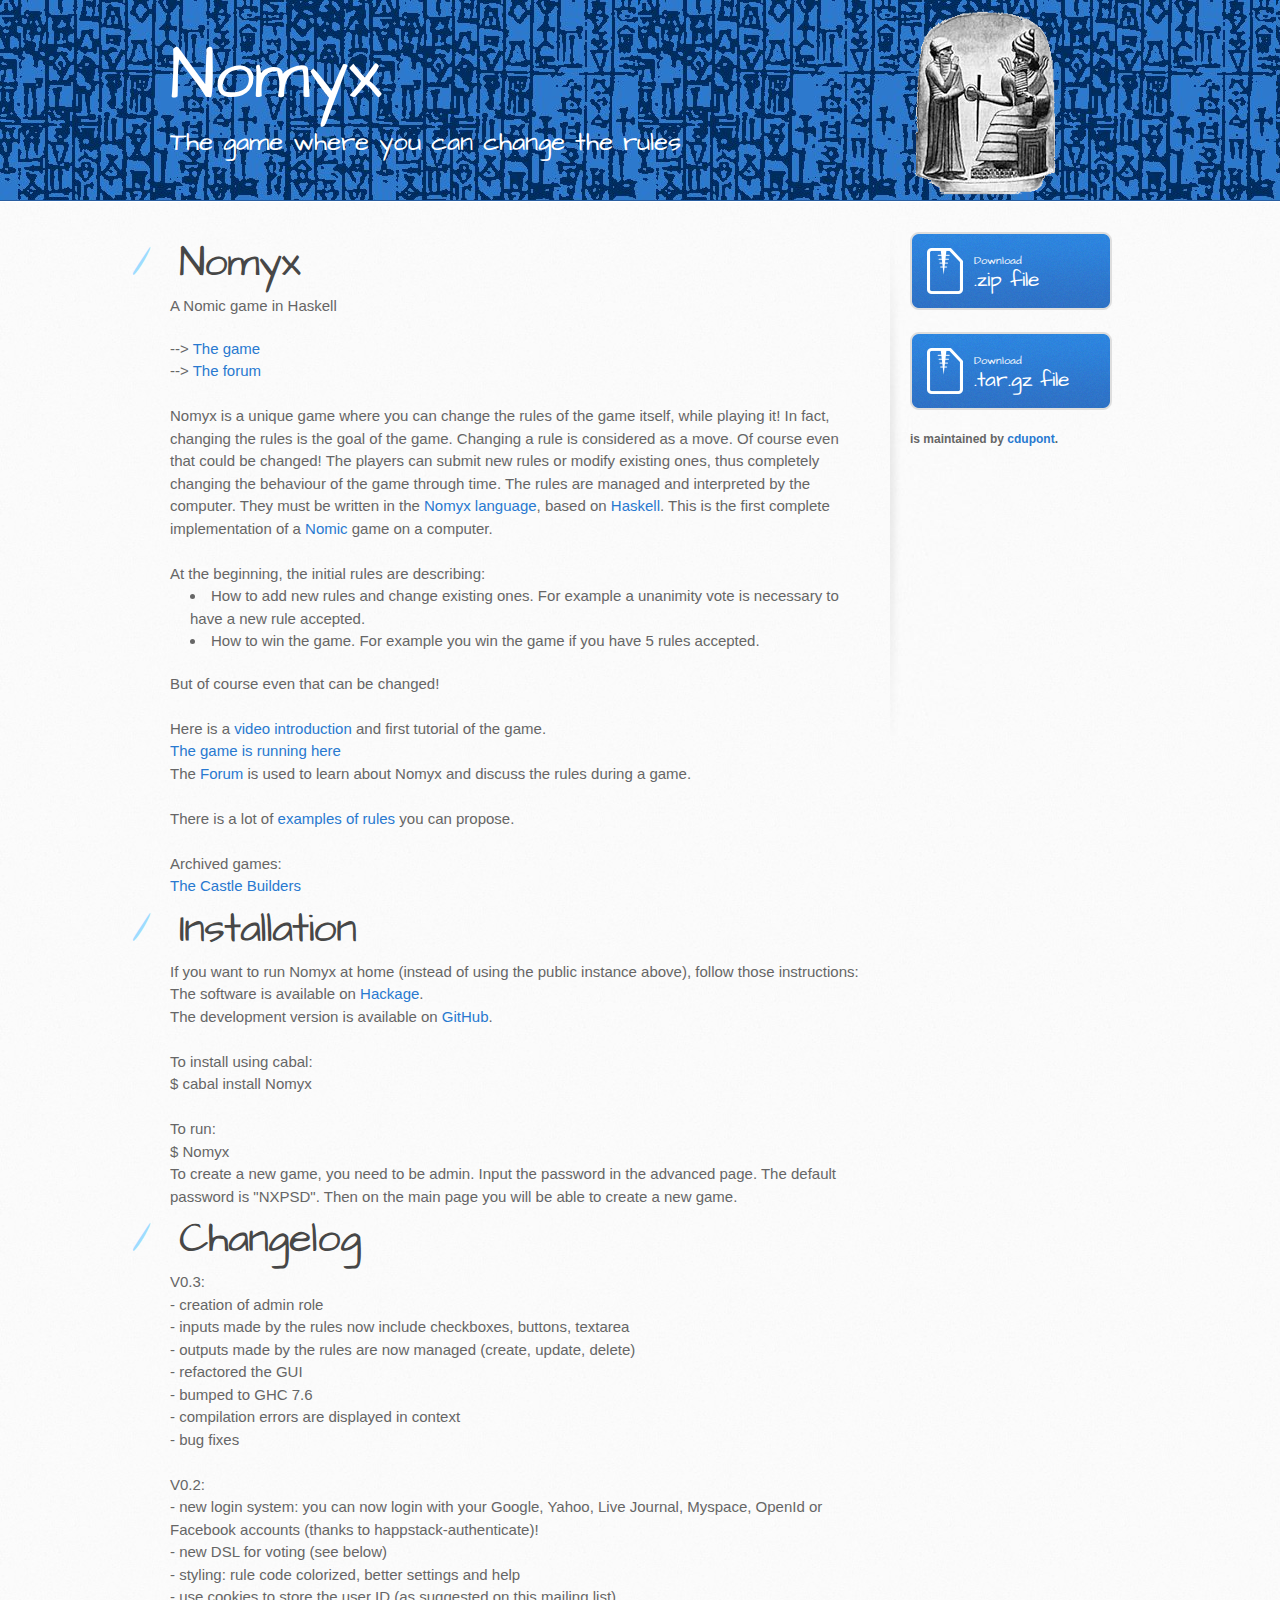
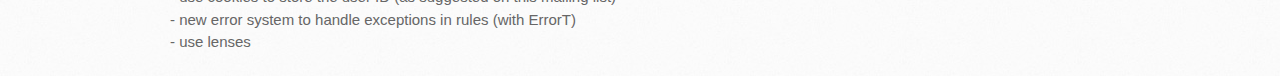
<file: website/index.html>
<!DOCTYPE html>
<html>
  <head>
    <meta charset='utf-8'>
    <meta http-equiv="X-UA-Compatible" content="chrome=1">
    <meta name="viewport" content="width=device-width, initial-scale=1, maximum-scale=1">
    <link href='https://fonts.googleapis.com/css?family=Architects+Daughter' rel='stylesheet' type='text/css'>
    <link rel="stylesheet" type="text/css" href="stylesheets/stylesheet.css" media="screen" />
    <link rel="stylesheet" type="text/css" href="stylesheets/pygment_trac.css" media="screen" />
    <link rel="stylesheet" type="text/css" href="stylesheets/print.css" media="print" />

    <!--[if lt IE 9]>
    <script src="//html5shiv.googlecode.com/svn/trunk/html5.js"></script>
    <![endif]-->

    <title>Nomyx by cdupont</title>
  </head>

  <body>
    <header>
      <div class="inner">
        <h1>Nomyx</h1>
        <h2>The game where you can change the rules</h2>
        <a href="https://github.com/cdupont/Nomic" class="logo"></a>
      </div>
    </header>

    <div id="content-wrapper">
      <div class="inner clearfix">
        <section id="main-content">
          <h1>
<a name="nomic" class="anchor" href="#nomic"><span class="octicon octicon-link"></span></a>Nomyx</h1>

<p>A Nomic game in Haskell</p>

--> <a href="http://www.nomyx.net:8000/Nomyx">The game</a>  <br />
--> <a href="http://www.nomyx.net/forum">The forum</a>  <br /><br />

Nomyx is a unique game where you can change the rules of the game itself, while playing it! 
In fact, changing the rules is the goal of the game. Changing a rule is considered as a move. Of course even that could be changed! 
The players can submit new rules or modify existing ones, thus completely changing the behaviour of the game through time.
The rules are managed and interpreted by the computer. They must be written in the <a href="http://hackage.haskell.org/package/Nomyx-Language">Nomyx language</a>, based on <a href="http://www.haskell.org">Haskell</a>.
This is the first complete implementation of a <a href="http://www.nomic.net">Nomic</a> game on a computer. <br /> 
<br />
At the beginning, the initial rules are describing:<br />

<ul><li>How to add new rules and change existing ones. For example a unanimity vote is necessary to have a new rule accepted.</li>
<li>How to win the game. For example you win the game if you have 5 rules accepted.</li></ul>
But of course even that can be changed!<br />
<br />
Here is a <a href="http://vimeo.com/58265498">video introduction</a> and first tutorial of the game. <br />
<a href="http://www.nomyx.net:8000/Nomyx">The game is running here</a>  <br />
The <a href="http://www.nomyx.net/forum">Forum</a> is used to learn about Nomyx and discuss the rules during a game. <br />
<br />
There is a lot of <a href="https://github.com/cdupont/Nomic/blob/master/Nomyx-Language/src/Language/Nomyx/Examples.hs">examples of rules</a> you can propose.
<br />
<br />
Archived games:
<br />
<a href="archives/TheCastleBuilders/main-page2.html">The Castle Builders</a>

<br />
<h1>
<a name="installation" class="anchor" href="#installation"><span class="octicon octicon-link"></span></a>Installation</h1>

If you want to run Nomyx at home (instead of using the public instance above), follow those instructions:
The software is available on <a href="http://hackage.haskell.org/package/Nomyx">Hackage</a>.<br />
The development version is available on <a href="https://github.com/cdupont/Nomic">GitHub</a>.<br />
<br />
To install using cabal:<br />
$ cabal install Nomyx<br />
<br />
To run:<br />
$ Nomyx<br />

To create a new game, you need to be admin. Input the password in the advanced page. The default password is "NXPSD". Then on the main page you will be able to create a new game.

<br />
<h1>
<a name="changelog" class="anchor" href="#changelog"><span class="octicon octicon-link"></span></a>Changelog</h1>

V0.3:<br />
- creation of admin role<br />
- inputs made by the rules now include checkboxes, buttons, textarea<br />
- outputs made by the rules are now managed (create, update, delete)<br />
- refactored the GUI<br />
- bumped to GHC 7.6<br />
- compilation errors are displayed in context<br />
- bug fixes<br />
<br />
V0.2:<br />
- new login system: you can now login with your Google, Yahoo, Live Journal, Myspace, OpenId or Facebook accounts (thanks to happstack-authenticate)!<br />
- new DSL for voting (see below)<br />
- styling: rule code colorized, better settings and help<br />
- use cookies to store the user ID (as suggested on this mailing list)<br />
- new error system to handle exceptions in rules (with ErrorT)<br />
- use lenses<br />

        </section>

        <aside id="sidebar">
          <a href="https://github.com/cdupont/Nomic/zipball/master" class="button">
            <small>Download</small>
            .zip file
          </a>
          <a href="https://github.com/cdupont/Nomic/tarball/master" class="button">
            <small>Download</small>
            .tar.gz file
          </a>

          <p class="repo-owner"><a href="https://github.com/cdupont/Nomic"></a> is maintained by <a href="https://github.com/cdupont">cdupont</a>.</p>

        </aside>
      </div>
    </div>

  
  </body>
</html>
</file>
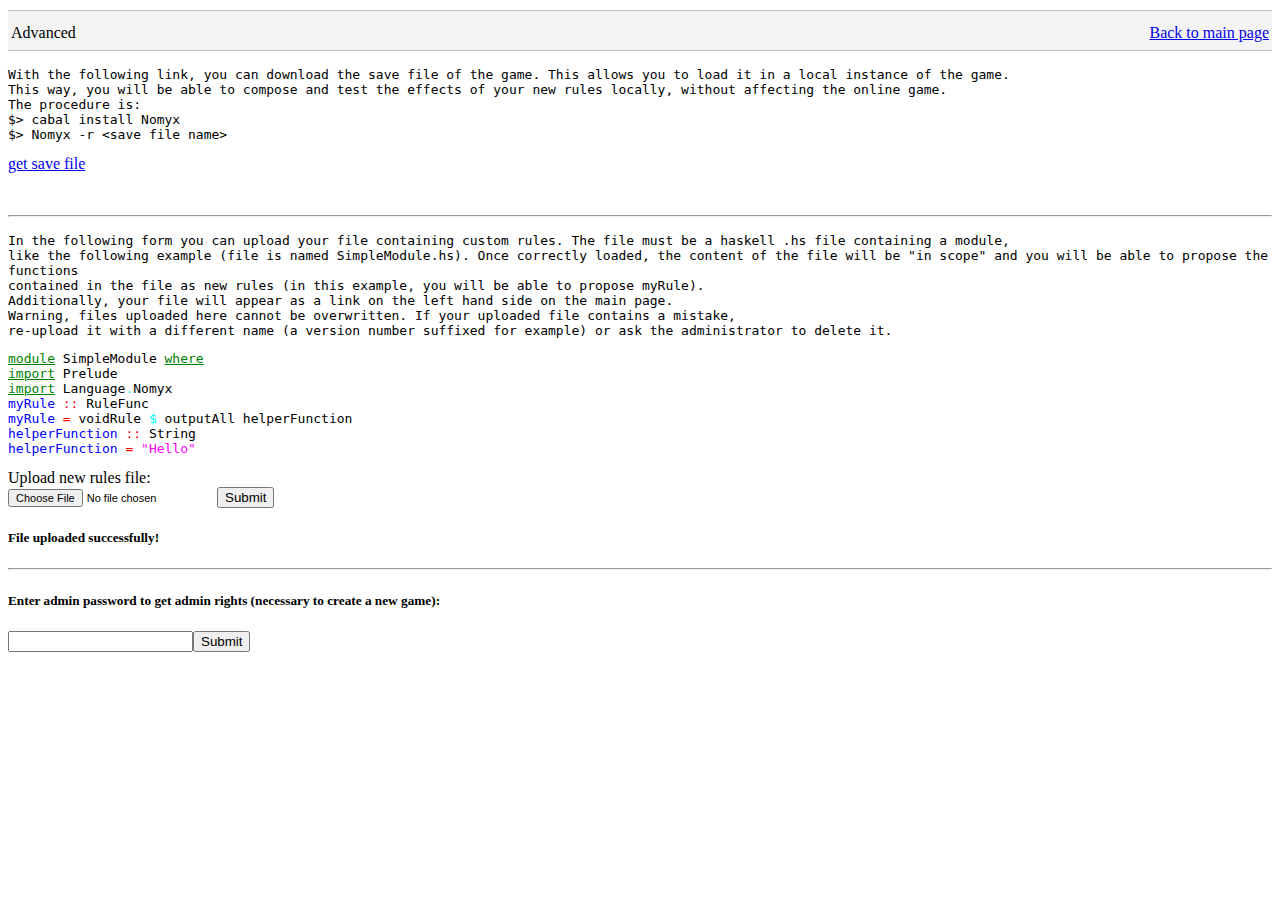
<file: website/archives/TheCastleBuilders/advanced.html>
<html><head><title>Advanced</title><link rel="stylesheet" type="text/css" href="Advanced_fichiers/nomyx.css"><meta http-equiv="Content-Type" content="text/html; charset=UTF-8"><meta name="keywords" content="Nomyx, game, rules, Haskell, auto-reference"><script type="text/JavaScript" src="Advanced_fichiers/nomyx.js"></script></head><body><div id="container"><div id="header"><table width="100%"><tbody><tr><td>Advanced</td><td style="text-align:right;"><a href="http://www.nomyx.net:8000/Nomyx/main-page">Back to main page</a></td></tr></tbody></table></div><p></p><pre>With the following link, you can download the save file of the game. This allows you to load it in a local instance of the game.
This way, you will be able to compose and test the effects of your new rules locally, without affecting the online game. 
The procedure is: 
$&gt; cabal install Nomyx 
$&gt; Nomyx -r &lt;save file name&gt;
</pre><a href="http://www.nomyx.net:8000/Nomyx.save">get save file</a><p></p><br><hr><p></p><pre>In the following form you can upload your file containing custom rules. The file must be a haskell .hs file containing a module, 
like the following example (file is named SimpleModule.hs). Once correctly loaded, the content of the file will be "in scope" and you will be able to propose the functions 
contained in the file as new rules (in this example, you will be able to propose myRule).
Additionally, your file will appear as a link on the left hand side on the main page.
Warning, files uploaded here cannot be overwritten. If your uploaded file contains a mistake,
re-upload it with a different name (a version number suffixed for example) or ask the administrator to delete it.
</pre><pre><font color="Green"><u>module</u></font> SimpleModule <font color="Green"><u>where</u></font>
<font color="Green"><u>import</u></font> Prelude
<font color="Green"><u>import</u></font> Language<font color="Cyan">.</font>Nomyx
<font color="Blue">myRule</font> <font color="Red">::</font> RuleFunc
<font color="Blue">myRule</font> <font color="Red">=</font> voidRule <font color="Cyan">$</font> outputAll helperFunction
<font color="Blue">helperFunction</font> <font color="Red">::</font> String
<font color="Blue">helperFunction</font> <font color="Red">=</font> <font color="Magenta">"Hello"</font>
</pre>Upload new rules file:<br><form action="http://www.nomyx.net:8000/Nomyx/upload" method="POST" enctype="multipart/form-data"><input id="user-fval[0]" name="user-fval[0]" type="file"><input value="Submit" type="submit"></form><h5>File uploaded successfully!</h5><p></p><hr><p></p><h5>Enter admin password to get admin rights (necessary to create a new game):</h5><form action="http://www.nomyx.net:8000/Nomyx/submit-admin-pass" method="POST" enctype="multipart/form-data"><input id="user-fval[0]" name="user-fval[0]" type="text"><input value="Submit" type="submit"></form><p></p></div></body></html>
</file>
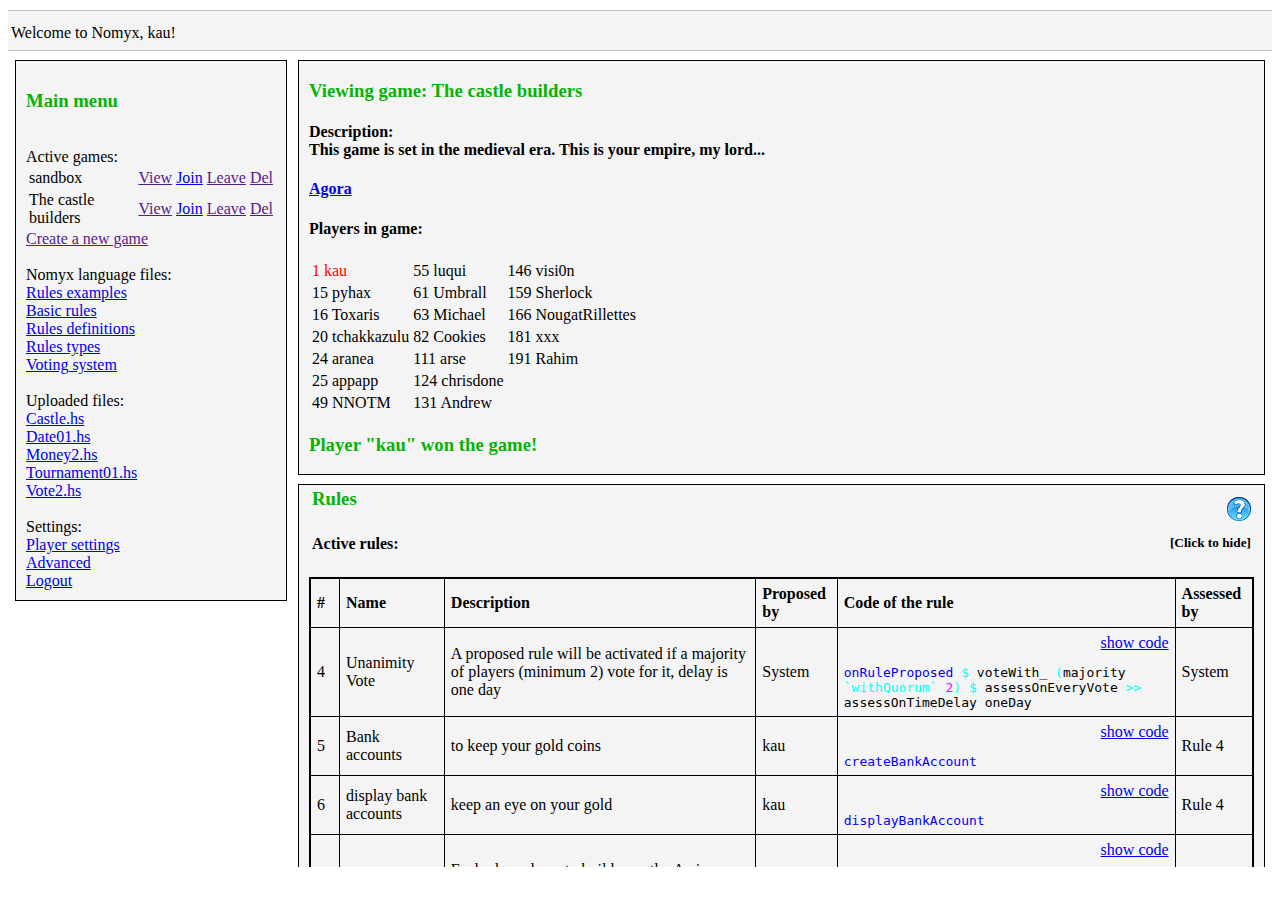
<file: website/archives/TheCastleBuilders/main-page2.html>
<html>
<head>
<meta name="generator" content="Bluefish 2.2.2" >
<title>Welcome to Nomyx!</title>
<link rel="stylesheet" type="text/css" href=
"main-page_fichiers/nomyx.css">
<meta http-equiv="content-type" content="text/html; charset=US-ASCII" >
<meta name="keywords" content=
"Nomyx, game, rules, Haskell, auto-reference">
<script type="text/JavaScript" src="main-page_fichiers/nomyx.js">
</script>
</head>
<body>
<div id="container">
<div id="header">
<table width="100%">
<tbody>
<tr>
<td>Welcome to Nomyx, kau!</td>
</tr>
</tbody>
</table>
</div>
<div id="multi">
<div id="gameList">
<h3>Main menu</h3>
<br>
Active games:<br>
<div id="openModalJoinsandbox" class="modalWindow">
<div>
<h2>Joining the game. Please register in the Agora (see the link)
and introduce yourself to the other players! If you do not wich to
play, you can just view the game.</h2>
<a href="" class=
"join" title=
"Be part of the game. You will be able to propose new rules, vote etc. Please register in the game's agora (see the link on game page) to follow the game.">Join</a><a href=""
class="view" title=
"Only view a game. You will not be able to propose new rules.">View</a></div>
</div>
<div id="openModalJoinThe castle builders" class="modalWindow">
<div>
<h2>Joining the game. Please register in the Agora (see the link)
and introduce yourself to the other players! If you do not wich to
play, you can just view the game.</h2>
<a href=
""
class="join" title=
"Be part of the game. You will be able to propose new rules, vote etc. Please register in the game's agora (see the link on game page) to follow the game.">Join</a><a href=""
class="view" title=
"Only view a game. You will not be able to propose new rules.">View</a></div>
</div>
<table>
<tbody>
<tr>
<td id="gameName">sandbox</td>
<td><a href=""
title=
"Only view a game. You will not be able to propose new rules.">View</a></td>
<td><a href="#openModalJoinsandbox" title=
"Be part of the game. You will be able to propose new rules, vote etc. Please register in the game's agora (see the link on game page) to follow the game.">
Join</a></td>
<td><a href=
"">Leave</a></td>
<td><a href=
"">Del</a></td>
</tr>
<tr>
<td id="gameName">The castle builders</td>
<td><a href=
""
title=
"Only view a game. You will not be able to propose new rules.">View</a></td>
<td><a href="#openModalJoinThe%20castle%20builders" title=
"Be part of the game. You will be able to propose new rules, vote etc. Please register in the game's agora (see the link on game page) to follow the game.">
Join</a></td>
<td><a href=
"">
Leave</a></td>
<td><a href=
"">Del</a></td>
</tr>
</tbody>
</table>
<a href="">Create a new
game</a><br>
<br>
Nomyx language files:<br>
<a href=
"Examples.hs">Rules
examples</a><br>
<a href=
"Rule.hs">Basic
rules</a><br>
<a href=
"Definition.hs">Rules
definitions</a><br>
<a href=
"Expression.hs">Rules
types</a><br>
<a href=
"Vote.hs">Voting
system</a><br>
<br>
Uploaded files:<br>
<a href=
"Castle.hs">Castle.hs</a><br>
<a href=
"Date01.hs">Date01.hs</a><br>
<a href=
"Money2.hs">Money2.hs</a><br>
<a href=
"Tournament01.hs">Tournament01.hs</a><br>

<a href=
"Vote2.hs">Vote2.hs</a><br>
<br>
Settings:<br>
<a href="player-settings.html">Player
settings</a><br>
<a href="advanced.html">Advanced</a><br>
<a href=
"logout.html">Logout</a><br>
</div>
<div id="game">
<table>
<tbody>
<tr>
<td>
<div id="gameDesc">
<h3>Viewing game: The castle builders</h3>
<h4>Description:<br>
This game is set in the medieval era. This is your empire, my
lord...</h4>
<h4><a href=
"http://www.nomyx.net/forum/viewtopic.php?f=4&amp;t=1523">Agora</a></h4>
<h4>Players in game:</h4>
<table>
<tbody>
<tr>
<td style="color: red;">1 kau</td>
<td>55 luqui</td>
<td>146 visi0n</td>
</tr>
<tr>
<td>15 pyhax</td>
<td>61 Umbrall</td>
<td>159 Sherlock</td>
</tr>
<tr>
<td>16 Toxaris</td>
<td>63 Michael</td>
<td>166 NougatRillettes</td>
</tr>
<tr>
<td>20 tchakkazulu</td>
<td>82 Cookies</td>
<td>181 xxx</td>
</tr>
<tr>
<td>24 aranea</td>
<td>111 arse</td>
<td>191 Rahim</td>
</tr>
<tr>
<td>25 appapp</td>
<td>124 chrisdone</td>
</tr>
<tr>
<td>49 NNOTM</td>
<td>131 Andrew</td>
</tr>
</tbody>
</table>
<h3>Player "kau" won the game!</h3>
</div>
</td>
</tr>
<tr>
<td>
<div id="rules">
<table width="100%">
<tbody>
<tr>
<td style="text-align:left;">
<h3>Rules</h3>
</td>
<td style="text-align:right;"><img src=
"main-page_fichiers/help.jpg" title=
"The rules are displayed here. The active rules are controlling the game. When a player proposes a rule, it is set to pending. Only another, already active rule can activate a pending rule (with the instruction &quot;activateRule&quot;)."></td>
</tr>
</tbody>
</table>
<div onclick=
"toggle_visibility('Active rulesBody', 'Active rulesShow')">
<table width="100%">
<tbody>
<tr>
<td>
<h4 width="80%">Active rules:</h4>
</td>
<td style="text-align:right;">
<h5 id="Active rulesShow" width="20%">[Click to hide]</h5>
</td>
</tr>
</tbody>
</table>
</div>
<div id="Active rulesBody" style="display:block;">
<table class="table">
<thead>
<tr>
<td class="td">#</td>
<td class="td">Name</td>
<td class="td">Description</td>
<td class="td">Proposed by</td>
<td class="td">Code of the rule</td>
<td class="td">Assessed by</td>
</tr>
</thead>
<tbody>
<tr>
<td class="td">4</td>
<td class="td">Unanimity Vote</td>
<td class="td">A proposed rule will be activated if a majority of
players (minimum 2) vote for it, delay is one day</td>
<td class="td">System</td>
<td class="td">
<div id="showCodeLink"><a href="#openModalCode4">show
code<br></a></div>
<pre>
<font color="blue">onRuleProposed</font> <font color=
"Cyan">$</font> voteWith_ <font color=
"Cyan">(</font>majority <font color=
"Cyan">`withQuorum`</font> <font color=
"Magenta">2</font><font color="Cyan">)</font> <font color=
"Cyan">$</font> assessOnEveryVote <font color=
"Cyan">&gt;&gt;</font> assessOnTimeDelay oneDay
</pre>
<div id="openModalCode4" class="modalDialog">
<div>
<p>Code of the rule:</p>
<a href="#close" title="Close" class="close">X</a>
<div id="modalCode">
<pre>
<font color="blue">onRuleProposed</font> <font color=
"Cyan">$</font> voteWith_ <font color=
"Cyan">(</font>majority <font color=
"Cyan">`withQuorum`</font> <font color=
"Magenta">2</font><font color="Cyan">)</font> <font color=
"Cyan">$</font> assessOnEveryVote <font color=
"Cyan">&gt;&gt;</font> assessOnTimeDelay oneDay
</pre></div>
</div>
</div>
</td>
<td class="td">System</td>
</tr>
<tr>
<td class="td">5</td>
<td class="td">Bank accounts</td>
<td class="td">to keep your gold coins</td>
<td class="td">kau</td>
<td class="td">
<div id="showCodeLink"><a href="#openModalCode5">show
code<br></a></div>
<pre>
<font color="blue">createBankAccount</font>
</pre>
<div id="openModalCode5" class="modalDialog">
<div>
<p>Code of the rule:</p>
<a href="#close" title="Close" class="close">X</a>
<div id="modalCode">
<pre>
<font color="blue">createBankAccount</font>
</pre></div>
</div>
</div>
</td>
<td class="td">Rule 4</td>
</tr>
<tr>
<td class="td">6</td>
<td class="td">display bank accounts</td>
<td class="td">keep an eye on your gold</td>
<td class="td">kau</td>
<td class="td">
<div id="showCodeLink"><a href="#openModalCode6">show
code<br></a></div>
<pre>
<font color="blue">displayBankAccount</font>
</pre>
<div id="openModalCode6" class="modalDialog">
<div>
<p>Code of the rule:</p>
<a href="#close" title="Close" class="close">X</a>
<div id="modalCode">
<pre>
<font color="blue">displayBankAccount</font>
</pre></div>
</div>
</div>
</td>
<td class="td">Rule 4</td>
</tr>
<tr>
<td class="td">7</td>
<td class="td">Castles</td>
<td class="td">Each player have to build a castle. A nice castle
have 4 towers and a dungeon</td>
<td class="td">kau</td>
<td class="td">
<div id="showCodeLink"><a href="#openModalCode7">show
code<br></a></div>
<pre>
<font color="blue">voidRule</font> <font color=
"Cyan">$</font> <font color="green"><u>do</u></font>
   Castle.createCastles
   Castle.displayCastles
</pre>
<div id="openModalCode7" class="modalDialog">
<div>
<p>Code of the rule:</p>
<a href="#close" title="Close" class="close">X</a>
<div id="modalCode">
<pre>
<font color="blue">voidRule</font> <font color=
"Cyan">$</font> <font color="green"><u>do</u></font>
   Castle.createCastles
   Castle.displayCastles
</pre></div>
</div>
</div>
</td>
<td class="td">Rule 4</td>
</tr>
<tr>
<td class="td">8</td>
<td class="td">Income</td>
<td class="td">earn you some gold</td>
<td class="td">aranea</td>
<td class="td">
<div id="showCodeLink"><a href="#openModalCode8">show
code<br></a></div>
<pre>
<font color="blue">voidRule</font> <font color=
"Cyan">$</font> winXEcuOnRuleAccepted <font color=
"Magenta">2</font> <font color=
"Cyan">&gt;&gt;</font> winXEcuPerDay <font color="Magenta">1</font>
</pre>
<div id="openModalCode8" class="modalDialog">
<div>
<p>Code of the rule:</p>
<a href="#close" title="Close" class="close">X</a>
<div id="modalCode">
<pre>
<font color="blue">voidRule</font> <font color=
"Cyan">$</font> winXEcuOnRuleAccepted <font color=
"Magenta">2</font> <font color=
"Cyan">&gt;&gt;</font> winXEcuPerDay <font color="Magenta">1</font>
</pre></div>
</div>
</div>
</td>
<td class="td">Rule 4</td>
</tr>
<tr>
<td class="td">9</td>
<td class="td">Castle Victory</td>
<td class="td">Victory on castle completion</td>
<td class="td">aranea</td>
<td class="td">
<div id="showCodeLink"><a href="#openModalCode9">show
code<br></a></div>
<pre>
<font color="blue">voidRule</font> <font color=
"Cyan">$</font> <font color="green"><u>do</u></font>
  suppressRule <font color="Magenta">2</font>
  cs <font color="red">&lt;-</font> readMsgVar_ Castle.castles
  <font color="green"><u>let</u></font> vict <font color=
"red">=</font> map fst <font color=
"Cyan">$</font> filter <font color="Cyan">(</font><font color=
"Cyan">(</font><font color="Cyan">==</font> <font color=
"Cyan">(</font>Castle <font color=
"Magenta">4</font> True<font color="Cyan">)</font><font color=
"Cyan">)</font> .</font> snd<font color=
"Cyan">)</font> cs
  when <font color="Cyan">(</font>length vict <font color=
"Cyan">&gt;</font> <font color="Magenta">0</font><font color=
"Cyan">)</font> <font color="Cyan">$</font> setVictory vict
</pre>
<div id="openModalCode9" class="modalDialog">
<div>
<p>Code of the rule:</p>
<a href="#close" title="Close" class="close">X</a>
<div id="modalCode">
<pre>
<font color="blue">voidRule</font> <font color=
"Cyan">$</font> <font color="green"><u>do</u></font>
  suppressRule <font color="Magenta">2</font>
  cs <font color="red">&lt;-</font> readMsgVar_ Castles.castles
  <font color="green"><u>let</u></font> vict <font color=
"red">=</font> map fst <font color=
"Cyan">$</font> filter <font color="Cyan">(</font><font color=
"Cyan">(</font><font color="Cyan">==</font> <font color=
"Cyan">(</font>Castle <font color=
"Magenta">4</font> True<font color="Cyan">)</font><font color=
"Cyan">)</font> <font color="red">.</font> snd<font color=
"Cyan">)</font> cs
  when <font color="Cyan">(</font>length vict <font color=
"Cyan">&gt;</font> <font color="Magenta">0</font><font color=
"Cyan">)</font> <font color="Cyan">$</font> setVictory vict
</pre></div>
</div>
</div>
</td>
<td class="td">Rule 4</td>
</tr>
<tr>
<td class="td">14</td>
<td class="td">Build Castle Parts</td>
<td class="td">Pay to build your castle -- 4th try</td>
<td class="td">kau</td>
<td class="td">
<div id="showCodeLink"><a href="#openModalCode14">show
code<br></a></div>
<pre>
Castle5<font color="Cyan">.</font>buildCastleParts <font color=
"Magenta">3</font> <font color="Magenta">5</font>
</pre>
<div id="openModalCode14" class="modalDialog">
<div>
<p>Code of the rule:</p>
<a href="#close" title="Close" class="close">X</a>
<div id="modalCode">
<pre>
Castle5<font color="Cyan">.</font>buildCastleParts <font color=
"Magenta">3</font> <font color="Magenta">5</font>
</pre></div>
</div>
</div>
</td>
<td class="td">Rule 4</td>
</tr>
<tr>
<td class="td">15</td>
<td class="td">cancelVote</td>
<td class="td">The proposer of a rule can cancel the vote before it
ends</td>
<td class="td">kau</td>
<td class="td">
<div id="showCodeLink"><a href="#openModalCode15">show
code<br></a></div>
<pre>
<font color=
"blue"><i>-- When a rule is proposed, create a button to cancel it</i></font>
Vote2<font color="Cyan">.</font>cancelVote
</pre>
<div id="openModalCode15" class="modalDialog">
<div>
<p>Code of the rule:</p>
<a href="#close" title="Close" class="close">X</a>
<div id="modalCode">
<pre>
<font color=
"blue"><i>-- When a rule is proposed, create a button to cancel it</i></font>
Vote2<font color="Cyan">.</font>cancelVote
</pre></div>
</div>
</div>
</td>
<td class="td">Rule 4</td>
</tr>
<tr>
<td class="td">17</td>
<td class="td">Date (2nd attempt)</td>
<td class="td">Vote down rule #16. This rule creates a global
date</td>
<td class="td">Michael</td>
<td class="td">
<div id="showCodeLink"><a href="#openModalCode17">show
code<br></a></div>
<pre>
<font color="blue">voidRule</font> <font color=
"Cyan">$</font> newMsgVar_ <font color=
"Magenta">"Date"</font> <font color=
"Cyan">(</font>Date <font color="Magenta">800</font> Spring<font color="Cyan">)</font>
</pre>
<div id="openModalCode17" class="modalDialog">
<div>
<p>Code of the rule:</p>
<a href="#close" title="Close" class="close">X</a>
<div id="modalCode">
<pre>
<font color="blue">voidRule</font> <font color=
"Cyan">$</font> newMsgVar_ <font color=
"Magenta">"Date"</font> <font color=
"Cyan">(</font>Date <font color="Magenta">800</font> Spring<font color="Cyan">)</font>
</pre></div>
</div>
</div>
</td>
<td class="td">Rule 4</td>
</tr>
<tr>
<td class="td">18</td>
<td class="td">Display date</td>
<td class="td">Each town's crier declares the current date</td>
<td class="td">Michael</td>
<td class="td">
<div id="showCodeLink"><a href="#openModalCode18">show
code<br></a></div>
<pre>
<font color="blue">voidRule</font> <font color=
"Cyan">$</font> forEachPlayer_ <font color=
"Cyan">$</font> <font color="red">\</font>player <font color=
"red">-&gt;</font> <font color="green"><u>do</u></font>
    displayVar player <font color=
"Cyan">(</font>msgVar <font color="Magenta">"Date"</font><font color="Cyan">)</font> <font color="Cyan">$</font> <font color="red">\</font><font color="Cyan">(</font>Date year season<font color="Cyan">)</font> <font color="red">-&gt;</font>
        <font color="Magenta">"Tis "</font> <font color=
"Cyan">++</font> show season <font color=
"Cyan">++</font> <font color=
"Magenta">" in the year of our Lord, "</font> <font color=
"Cyan">++</font> show year <font color=
"Cyan">++</font> <font color="Magenta">"."</font>
</pre>
<div id="openModalCode18" class="modalDialog">
<div>
<p>Code of the rule:</p>
<a href="#close" title="Close" class="close">X</a>
<div id="modalCode">
<pre>
<font color="blue">voidRule</font> <font color=
"Cyan">$</font> forEachPlayer_ <font color=
"Cyan">$</font> <font color="red">\</font>player <font color=
"red">-&gt;</font> <font color="green"><u>do</u></font>
    displayVar player <font color=
"Cyan">(</font>msgVar <font color="Magenta">"Date"</font><font color="Cyan">)</font> <font color="Cyan">$</font> <font color="red">\</font><font color="Cyan">(</font>Date year season<font color="Cyan">)</font> <font color="red">-&gt;</font>
        <font color="Magenta">"Tis "</font> <font color=
"Cyan">++</font> show season <font color=
"Cyan">++</font> <font color=
"Magenta">" in the year of our Lord, "</font> <font color=
"Cyan">++</font> show year <font color=
"Cyan">++</font> <font color="Magenta">"."</font>
</pre></div>
</div>
</div>
</td>
<td class="td">Rule 4</td>
</tr>
<tr>
<td class="td">20</td>
<td class="td">date progression</td>
<td class="td">The date will increase whenever a new rule is
proposed</td>
<td class="td">Michael</td>
<td class="td">
<div id="showCodeLink"><a href="#openModalCode20">show
code<br></a></div>
<pre>
<font color="blue">voidRule</font> <font color=
"Cyan">$</font> onEvent_ <font color=
"Cyan">(</font>RuleEv Proposed<font color="Cyan">)</font>
    <font color="Cyan">$</font> const
    <font color="Cyan">$</font> modifyMsgVar <font color=
"Cyan">(</font>msgVar <font color=
"Magenta">"Date"</font><font color="Cyan">)</font> <font color=
"Cyan">$</font> <font color="red">\</font>x <font color=
"red">-&gt;</font>
        <font color="green"><u>case</u></font> x <font color=
"green"><u>of</u></font>
            Date year Winter <font color=
"red">-&gt;</font> Date <font color=
"Cyan">(</font>year <font color="Cyan">+</font> <font color=
"Magenta">1</font><font color="Cyan">)</font> Spring
            Date year Spring <font color=
"red">-&gt;</font> Date year Summer
            Date year Summer <font color=
"red">-&gt;</font> Date year Fall
            Date year Fall <font color=
"red">-&gt;</font> Date year Winter
</pre>
<div id="openModalCode20" class="modalDialog">
<div>
<p>Code of the rule:</p>
<a href="#close" title="Close" class="close">X</a>
<div id="modalCode">
<pre>
<font color="blue">voidRule</font> <font color=
"Cyan">$</font> onEvent_ <font color=
"Cyan">(</font>RuleEv Proposed<font color="Cyan">)</font>
    <font color="Cyan">$</font> const
    <font color="Cyan">$</font> modifyMsgVar <font color=
"Cyan">(</font>msgVar <font color=
"Magenta">"Date"</font><font color="Cyan">)</font> <font color=
"Cyan">$</font> <font color="red">\</font>x <font color=
"red">-&gt;</font>
        <font color="green"><u>case</u></font> x <font color=
"green"><u>of</u></font>
            Date year Winter <font color=
"red">-&gt;</font> Date <font color=
"Cyan">(</font>year <font color="Cyan">+</font> <font color=
"Magenta">1</font><font color="Cyan">)</font> Spring
            Date year Spring <font color=
"red">-&gt;</font> Date year Summer
            Date year Summer <font color=
"red">-&gt;</font> Date year Fall
            Date year Fall <font color=
"red">-&gt;</font> Date year Winter
</pre></div>
</div>
</div>
</td>
<td class="td">Rule 4</td>
</tr>
<tr>
<td class="td">21</td>
<td class="td">Tournament Master</td>
<td class="td">A great tournament is organized between the castle
builders! The tournament will be led by a Tournament Master. The
Tournament Master will be elected (soon).</td>
<td class="td">kau</td>
<td class="td">
<div id="showCodeLink"><a href="#openModalCode21">show
code<br></a></div>
<pre>
<font color="blue">voidRule</font> <font color=
"Cyan">$</font> newMsgVar_ <font color=
"Magenta">"TournamentMaster"</font> <font color=
"Cyan">(</font>Nothing <font color=
"red">::</font> Maybe PlayerNumber<font color="Cyan">)</font>
</pre>
<div id="openModalCode21" class="modalDialog">
<div>
<p>Code of the rule:</p>
<a href="#close" title="Close" class="close">X</a>
<div id="modalCode">
<pre>
<font color="blue">voidRule</font> <font color=
"Cyan">$</font> newMsgVar_ <font color=
"Magenta">"TournamentMaster"</font> <font color=
"Cyan">(</font>Nothing <font color=
"red">::</font> Maybe PlayerNumber<font color="Cyan">)</font>
</pre></div>
</div>
</div>
</td>
<td class="td">Rule 4</td>
</tr>
<tr>
<td class="td">23</td>
<td class="td">kau wins</td>
<td class="td">I have 4 towers and a dungeon</td>
<td class="td">kau</td>
<td class="td">
<div id="showCodeLink"><a href="#openModalCode23">show
code<br></a></div>
<pre>
<font color=
"blue"><i>-- There is a slight error in rule 9 "Castle Victory" (see forum).</i></font>
<font color=
"blue"><i>-- As it is the spirit of the law that a player wins when he have 4 towers and a dungeon, </i></font>
<font color=
"blue"><i>-- I hereby declare that I am victorious.</i></font>
<font color="blue">iWin</font>
</pre>
<div id="openModalCode23" class="modalDialog">
<div>
<p>Code of the rule:</p>
<a href="#close" title="Close" class="close">X</a>
<div id="modalCode">
<pre>
<font color=
"blue"><i>-- There is a slight error in rule 9 "Castle Victory" (see forum).</i></font>
<font color=
"blue"><i>-- As it is the spirit of the law that a player wins when he have 4 towers and a dungeon, </i></font>
<font color=
"blue"><i>-- I hereby declare that I am victorious.</i></font>
<font color="blue">iWin</font>
</pre></div>
</div>
</div>
</td>
<td class="td">Rule 4</td>
</tr>
</tbody>
</table>
</div>
<br>
<div onclick=
"toggle_visibility('Pending rulesBody', 'Pending rulesShow')">
<table width="100%">
<tbody>
<tr>
<td>
<h4 width="80%">Pending rules:</h4>
</td>
<td style="text-align:right;">
<h5 id="Pending rulesShow" width="20%">[Click to hide]</h5>
</td>
</tr>
</tbody>
</table>
</div>
<div id="Pending rulesBody" style="display:block;">No Pending
rules</div>
<br>
<div onclick=
"toggle_visibility('Suppressed rulesBody', 'Suppressed rulesShow')">
<table width="100%">
<tbody>
<tr>
<td>
<h4 width="80%">Suppressed rules:</h4>
</td>
<td style="text-align:right;">
<h5 id="Suppressed rulesShow" width="20%">[Click to show]</h5>
</td>
</tr>
</tbody>
</table>
</div>
<div id="Suppressed rulesBody" style="display:none;">
<table class="table">
<thead>
<tr>
<td class="td">#</td>
<td class="td">Name</td>
<td class="td">Description</td>
<td class="td">Proposed by</td>
<td class="td">Code of the rule</td>
<td class="td">Assessed by</td>
</tr>
</thead>
<tbody>
<tr>
<td class="td">1</td>
<td class="td">Unanimity Vote</td>
<td class="td">A proposed rule will be activated if all players
vote for it</td>
<td class="td">System</td>
<td class="td">
<div id="showCodeLink"><a href="#openModalCode1">show
code<br></a></div>
<pre>
<font color="blue">onRuleProposed</font> <font color=
"Cyan">$</font> voteWith_ unanimity <font color=
"Cyan">$</font> assessOnEveryVote 
</pre>
<div id="openModalCode1" class="modalDialog">
<div>
<p>Code of the rule:</p>
<a href="#close" title="Close" class="close">X</a>
<div id="modalCode">
<pre>
<font color="blue">onRuleProposed</font> <font color=
"Cyan">$</font> voteWith_ unanimity <font color=
"Cyan">$</font> assessOnEveryVote 
</pre></div>
</div>
</div>
</td>
<td class="td">Rule 3</td>
</tr>
<tr>
<td class="td">2</td>
<td class="td">Victory 5 accepted rules</td>
<td class="td">Victory is achieved if you have 5 active rules</td>
<td class="td">System</td>
<td class="td">
<div id="showCodeLink"><a href="#openModalCode2">show
code<br></a></div>
<pre>
<font color="blue">victoryXRules</font> <font color=
"Magenta">5</font>
</pre>
<div id="openModalCode2" class="modalDialog">
<div>
<p>Code of the rule:</p>
<a href="#close" title="Close" class="close">X</a>
<div id="modalCode">
<pre>
<font color="blue">victoryXRules</font> <font color=
"Magenta">5</font>
</pre></div>
</div>
</div>
</td>
<td class="td">Rule 9</td>
</tr>
<tr>
<td class="td">3</td>
<td class="td"></td>
<td class="td"></td>
<td class="td">System</td>
<td class="td">
<div id="showCodeLink"><a href="#openModalCode3">show
code<br></a></div>
<pre>
<font color="blue">delRule</font> <font color="Magenta">1</font>
</pre>
<div id="openModalCode3" class="modalDialog">
<div>
<p>Code of the rule:</p>
<a href="#close" title="Close" class="close">X</a>
<div id="modalCode">
<pre>
<font color="blue">delRule</font> <font color="Magenta">1</font>
</pre></div>
</div>
</div>
</td>
<td class="td">Rule 3</td>
</tr>
<tr>
<td class="td">10</td>
<td class="td">Build Castle Parts</td>
<td class="td">Pay to build your castle</td>
<td class="td">aranea</td>
<td class="td">
<div id="showCodeLink"><a href="#openModalCode10">show
code<br></a></div>
<pre>
<font color="blue">buildCastleParts</font> <font color=
"Magenta">3</font> <font color="Magenta">5</font>
</pre>
<div id="openModalCode10" class="modalDialog">
<div>
<p>Code of the rule:</p>
<a href="#close" title="Close" class="close">X</a>
<div id="modalCode">
<pre>
<font color="blue">buildCastleParts</font> <font color=
"Magenta">3</font> <font color="Magenta">5</font>
</pre></div>
</div>
</div>
</td>
<td class="td">Rule 4</td>
</tr>
<tr>
<td class="td">11</td>
<td class="td">Castle Victory</td>
<td class="td">Victory on castle completion</td>
<td class="td">aranea</td>
<td class="td">
<div id="showCodeLink"><a href="#openModalCode11">show
code<br></a></div>
<pre>
Castle3<font color="Cyan">.</font>buildCastleParts <font color=
"Magenta">3</font> <font color="Magenta">5</font>
</pre>
<div id="openModalCode11" class="modalDialog">
<div>
<p>Code of the rule:</p>
<a href="#close" title="Close" class="close">X</a>
<div id="modalCode">
<pre>
Castle3<font color="Cyan">.</font>buildCastleParts <font color=
"Magenta">3</font> <font color="Magenta">5</font>
</pre></div>
</div>
</div>
</td>
<td class="td">Rule 4</td>
</tr>
<tr>
<td class="td">12</td>
<td class="td">suppress rule 10</td>
<td class="td">Rule 10 is bugged, let's end the vote before it gets
accepted (today 19:40 UTC)!!</td>
<td class="td">kau</td>
<td class="td">
<div id="showCodeLink"><a href="#openModalCode12">show
code<br></a></div>
<pre>
<font color=
"blue"><i>-- send the message to end the vote negatively. That will suppress the rule and clean everything.</i></font>
<font color="blue">voidRule</font> <font color=
"Cyan">$</font> <font color="green"><u>do</u></font>
   sendMessage <font color="Cyan">(</font>Message <font color=
"Cyan">(</font><font color=
"Magenta">"Result of votes for rule 10"</font><font color=
"Cyan">)</font><font color="Cyan">)</font> <font color=
"red">[</font>Against<font color="red">]</font>
   autoDelete
</pre>
<div id="openModalCode12" class="modalDialog">
<div>
<p>Code of the rule:</p>
<a href="#close" title="Close" class="close">X</a>
<div id="modalCode">
<pre>
<font color=
"blue"><i>-- send the message to end the vote negatively. That will suppress the rule and clean everything.</i></font>
<font color="blue">voidRule</font> <font color=
"Cyan">$</font> <font color="green"><u>do</u></font>
   sendMessage <font color="Cyan">(</font>Message <font color=
"Cyan">(</font><font color=
"Magenta">"Result of votes for rule 10"</font><font color=
"Cyan">)</font><font color="Cyan">)</font> <font color=
"red">[</font>Against<font color="red">]</font>
   autoDelete
</pre></div>
</div>
</div>
</td>
<td class="td">Rule 12</td>
</tr>
<tr>
<td class="td">13</td>
<td class="td">Build Castle Parts</td>
<td class="td">Pay to build your castle -- 3rd try</td>
<td class="td">aranea</td>
<td class="td">
<div id="showCodeLink"><a href="#openModalCode13">show
code<br></a></div>
<pre>
Castle4<font color="Cyan">.</font>buildCastleParts <font color=
"Magenta">3</font> <font color="Magenta">5</font>
</pre>
<div id="openModalCode13" class="modalDialog">
<div>
<p>Code of the rule:</p>
<a href="#close" title="Close" class="close">X</a>
<div id="modalCode">
<pre>
Castle4<font color="Cyan">.</font>buildCastleParts <font color=
"Magenta">3</font> <font color="Magenta">5</font>
</pre></div>
</div>
</div>
</td>
<td class="td">Rule 4</td>
</tr>
<tr>
<td class="td">16</td>
<td class="td">Date</td>
<td class="td">We are now in the ear 800 CE</td>
<td class="td">Michael</td>
<td class="td">
<div id="showCodeLink"><a href="#openModalCode16">show
code<br></a></div>
<pre>
<font color="blue">voidRule</font> <font color=
"Cyan">$</font> <font color="green"><u>do</u></font>
   Date01<font color="Cyan">.</font>createDate
   displayDate
</pre>
<div id="openModalCode16" class="modalDialog">
<div>
<p>Code of the rule:</p>
<a href="#close" title="Close" class="close">X</a>
<div id="modalCode">
<pre>
<font color="blue">voidRule</font> <font color=
"Cyan">$</font> <font color="green"><u>do</u></font>
   Date01<font color="Cyan">.</font>createDate
   displayDate
</pre></div>
</div>
</div>
</td>
<td class="td">Rule 4</td>
</tr>
<tr>
<td class="td">19</td>
<td class="td"></td>
<td class="td"></td>
<td class="td">Michael</td>
<td class="td">
<div id="showCodeLink"><a href="#openModalCode19">show
code<br></a></div>
<pre>
<font color="blue">voidRule</font> <font color=
"Cyan">$</font> onEvent_ <font color=
"Cyan">(</font>RuleEv Proposed<font color="Cyan">)</font>
    <font color="Cyan">$</font> const
    <font color="Cyan">$</font> modifyMsgVar <font color=
"Cyan">(</font>msgVar <font color=
"Magenta">"Date"</font><font color="Cyan">)</font> <font color=
"Cyan">$</font> <font color="red">\</font>x <font color=
"red">-&gt;</font>
        <font color="green"><u>case</u></font> x <font color=
"green"><u>of</u></font>
            Date year Winter <font color=
"red">-&gt;</font> Date <font color=
"Cyan">(</font>year <font color="Cyan">+</font> <font color=
"Magenta">1</font><font color="Cyan">)</font> Spring
            Date year Spring <font color=
"red">-&gt;</font> Date year Summer
            Date year Summer <font color=
"red">-&gt;</font> Date year Fall
            Date year Fall <font color=
"red">-&gt;</font> Date year Winter
</pre>
<div id="openModalCode19" class="modalDialog">
<div>
<p>Code of the rule:</p>
<a href="#close" title="Close" class="close">X</a>
<div id="modalCode">
<pre>
<font color="blue">voidRule</font> <font color=
"Cyan">$</font> onEvent_ <font color=
"Cyan">(</font>RuleEv Proposed<font color="Cyan">)</font>
    <font color="Cyan">$</font> const
    <font color="Cyan">$</font> modifyMsgVar <font color=
"Cyan">(</font>msgVar <font color=
"Magenta">"Date"</font><font color="Cyan">)</font> <font color=
"Cyan">$</font> <font color="red">\</font>x <font color=
"red">-&gt;</font>
        <font color="green"><u>case</u></font> x <font color=
"green"><u>of</u></font>
            Date year Winter <font color=
"red">-&gt;</font> Date <font color=
"Cyan">(</font>year <font color="Cyan">+</font> <font color=
"Magenta">1</font><font color="Cyan">)</font> Spring
            Date year Spring <font color=
"red">-&gt;</font> Date year Summer
            Date year Summer <font color=
"red">-&gt;</font> Date year Fall
            Date year Fall <font color=
"red">-&gt;</font> Date year Winter
</pre></div>
</div>
</div>
</td>
<td class="td">Rule 4</td>
</tr>
<tr>
<td class="td">22</td>
<td class="td">candidates for Tournament Master</td>
<td class="td">You can apply to be candidate for the next
Tournament Master elections! The elections will take place as soon
as there is enough candidates.</td>
<td class="td">kau</td>
<td class="td">
<div id="showCodeLink"><a href="#openModalCode22">show
code<br></a></div>
<pre>
<font color="blue">voidRule</font> <font color=
"Cyan">$</font> <font color="green"><u>do</u></font>
   <font color=
"green"><u>let</u></font> tournamentMasterCandidates <font color=
"red">=</font> msgVar <font color=
"Magenta">"tournamentMasterCandidates"</font> <font color=
"red">::</font> MsgVar <font color=
"red">[</font>PlayerNumber<font color="red">]</font>
   <font color="green"><u>let</u></font> candidate pn <font color=
"red">=</font> void <font color=
"Cyan">$</font> modifyMsgVar tournamentMasterCandidates <font color="Cyan">(</font>pn <font color="red"><b>:</b></font> <font color="Cyan">)</font>
   <font color=
"green"><u>let</u></font> displayCandidates pns <font color=
"red">=</font> <font color=
"Magenta">"Candidates for the election of Tournament Master: Players #"</font> <font color="Cyan">++</font> <font color="Cyan">(</font>concat <font color="Cyan">$</font> intersperse <font color="Magenta">", "</font> <font color="Cyan">$</font> Prelude<font color="Cyan">.</font>map show pns<font color="Cyan">)</font>
   newMsgVar_ <font color=
"Cyan">(</font>getMsgVarName tournamentMasterCandidates<font color=
"Cyan">)</font> <font color="Cyan">(</font>[] <font color=
"red">::</font> <font color="red">[</font>PlayerNumber<font color=
"red">]</font><font color="Cyan">)</font>
   forEachPlayer_ <font color="Cyan">(</font><font color=
"red">\</font>pn <font color="red">-&gt;</font> void <font color=
"Cyan">$</font> onInputButtonOnce <font color=
"Magenta">"I am candidate for the next Tournament Master elections "</font> <font color="Cyan">(</font>const <font color="Cyan">$</font> candidate pn<font color="Cyan">)</font> pn<font color="Cyan">)</font>
   forEachPlayer_ <font color="Cyan">(</font><font color=
"red">\</font>pn <font color=
"red">-&gt;</font> displayVar pn tournamentMasterCandidates displayCandidates<font color="Cyan">)</font>
</pre>
<div id="openModalCode22" class="modalDialog">
<div>
<p>Code of the rule:</p>
<a href="#close" title="Close" class="close">X</a>
<div id="modalCode">
<pre>
<font color="blue">voidRule</font> <font color=
"Cyan">$</font> <font color="green"><u>do</u></font>
   <font color=
"green"><u>let</u></font> tournamentMasterCandidates <font color=
"red">=</font> msgVar <font color=
"Magenta">"tournamentMasterCandidates"</font> <font color=
"red">::</font> MsgVar <font color=
"red">[</font>PlayerNumber<font color="red">]</font>
   <font color="green"><u>let</u></font> candidate pn <font color=
"red">=</font> void <font color=
"Cyan">$</font> modifyMsgVar tournamentMasterCandidates <font color="Cyan">(</font>pn <font color="red"><b>:</b></font> <font color="Cyan">)</font>
   <font color=
"green"><u>let</u></font> displayCandidates pns <font color=
"red">=</font> <font color=
"Magenta">"Candidates for the election of Tournament Master: Players #"</font> <font color="Cyan">++</font> <font color="Cyan">(</font>concat <font color="Cyan">$</font> intersperse <font color="Magenta">", "</font> <font color="Cyan">$</font> Prelude<font color="Cyan">.</font>map show pns<font color="Cyan">)</font>
   newMsgVar_ <font color=
"Cyan">(</font>getMsgVarName tournamentMasterCandidates<font color=
"Cyan">)</font> <font color="Cyan">(</font>[] <font color=
"red">::</font> <font color="red">[</font>PlayerNumber<font color=
"red">]</font><font color="Cyan">)</font>
   forEachPlayer_ <font color="Cyan">(</font><font color=
"red">\</font>pn <font color="red">-&gt;</font> void <font color=
"Cyan">$</font> onInputButtonOnce <font color=
"Magenta">"I am candidate for the next Tournament Master elections "</font> <font color="Cyan">(</font>const <font color="Cyan">$</font> candidate pn<font color="Cyan">)</font> pn<font color="Cyan">)</font>
   forEachPlayer_ <font color="Cyan">(</font><font color=
"red">\</font>pn <font color=
"red">-&gt;</font> displayVar pn tournamentMasterCandidates displayCandidates<font color="Cyan">)</font>
</pre></div>
</div>
</div>
</td>
<td class="td">Rule 4</td>
</tr>
</tbody>
</table>
</div>
<br></div>
</td>
</tr>
<tr>
<td>
<div id="ios">
<table width="100%">
<tbody>
<tr>
<td style="text-align:left;">
<h3>Inputs/Ouputs</h3>
</td>
<td style="text-align:right;"><img src=
"main-page_fichiers/help.jpg" title=
"The inputs and outputs triggered by the rules are displayed here. For example, a rules can trigger an input to gather data from the player, with the instruction &quot;onInputRadio&quot;. Rules can also display text message here, with the instruction &quot;output&quot;."></td>
</tr>
</tbody>
</table>
<div id="IORule">
<div id="IORuleTitle">
<h4>IO for Rule "Unanimity Vote" (#4):</h4>
</div>
<pre>
Vote result for rule 5: For (kau: For, pyhax: For)<br>
</pre>
<pre>
Vote result for rule 6: For (kau: For, pyhax: For)<br>
</pre>
<pre>
Vote result for rule 7: For (kau: For, Toxaris: For)<br>
</pre>
<pre>
Vote result for rule 9: For (kau: For, Toxaris: For, aranea: For)<br>
</pre>
<pre>
Vote result for rule 8: For (kau: For, Toxaris: For, aranea: For)<br>
</pre>
<pre>
Vote result for rule 11: Against (kau: Against, tchakkazulu: Against, aranea: Against, NNOTM: Against, Umbrall: Against)<br>
</pre>
<pre>
Vote result for rule 10: Against (kau: Against, Toxaris: Against, tchakkazulu: Against, aranea: For, NNOTM: For, Umbrall: For)<br>
</pre>
<pre>
Vote result for rule 12: For (kau: For, Toxaris: For, tchakkazulu: For, aranea: For, NNOTM: For, Umbrall: For, Michael: For)<br>
</pre>
<pre>
Vote result for rule 13: Against (kau: Against, tchakkazulu: Against, aranea: Against, NNOTM: Against, Michael: Against)<br>
</pre>
<pre>
Vote result for rule 14: For (kau: For, aranea: For, NNOTM: Against, Michael: For)<br>
</pre>
<pre>
Vote result for rule 15: For (kau: For, tchakkazulu: For, aranea: For, NNOTM: For, Umbrall: For, Michael: For)<br>
</pre>
<pre>
Vote result for rule 16: Against (kau: Against, tchakkazulu: For, aranea: Against, NNOTM: Against, Umbrall: For, Michael: For)<br>
</pre>
<pre>
Vote result for rule 17: For (kau: For, tchakkazulu: For, NNOTM: For, Michael: For)<br>
</pre>
<pre>
Vote result for rule 18: For (kau: For, tchakkazulu: For, NNOTM: For, Michael: For)<br>
</pre>
<pre>
Vote result for rule 19: Against (kau: Against, tchakkazulu: Against, NNOTM: Against, Michael: Against)<br>
</pre>
<pre>
Vote result for rule 20: For (kau: For, tchakkazulu: For, NNOTM: For, Michael: For)<br>
</pre>
<pre>
Vote result for rule 21: For (kau: For, NNOTM: For, Michael: For)<br>
</pre>
<pre>
Vote result for rule 22:  (kau: For)<br>
</pre>
<pre>
Vote result for rule 23: For (kau: For, tchakkazulu: For)<br>
</pre></div>
<div id="IORule">
<div id="IORuleTitle">
<h4>IO for Rule "display bank accounts" (#6):</h4>
</div>
<pre>
Accounts:
kau	0
Rahim	0
xxx	6
NougatRillettes	8
Sherlock	8
visi0n	9
Andrew	9
chrisdone	9
arse	9
Michael	15
Cookies	9
Umbrall	9
NNOTM	9
luqui	9
tchakkazulu	1
appapp	10
aranea	7
Toxaris	10
pyhax	10
<br>
</pre></div>
<div id="IORule">
<div id="IORuleTitle">
<h4>IO for Rule "Castles" (#7):</h4>
</div>
<pre>Castles:
kau	0 towers and no dungeon
Rahim	0 towers and no dungeon
xxx	0 towers and no dungeon
NougatRillettes	0 towers and no dungeon
Sherlock	0 towers and no dungeon
visi0n	0 towers and no dungeon
Andrew	0 towers and no dungeon
chrisdone	0 towers and no dungeon
arse	0 towers and no dungeon
Michael	0 towers and no dungeon
Cookies	0 towers and no dungeon
Umbrall	0 towers and no dungeon
NNOTM	0 towers and no dungeon
luqui	0 towers and no dungeon
tchakkazulu	3 towers and no dungeon
appapp	0 towers and no dungeon
aranea	0 towers and a dungeon
Toxaris	0 towers and no dungeon
pyhax	0 towers and no dungeon
<br>
</pre></div>
<div id="IORule">
<div id="IORuleTitle">
<h4>IO for Rule "Build Castle Parts" (#14):</h4>
</div>
<table>
<tbody>
<tr>
<td>Build Tower 3
<form action=
""
method="post" enctype="multipart/form-data" id="InputForm">
<input value="Submit" type="submit"></form>
</td>
</tr>
<tr>
<td>Build Dungeon 5
<form action=
""
method="post" enctype="multipart/form-data" id="InputForm">
<input value="Submit" type="submit"></form>
</td>
</tr>
</tbody>
</table>
</div>
<div id="IORule">
<div id="IORuleTitle">
<h4>IO for Rule "Display date" (#18):</h4>
</div>
<pre>
Tis Winter in the year of our Lord, 800.<br>
</pre></div>
</div>
</td>
</tr>
<tr>
<td>
<div id="newRule">
<table width="100%">
<tbody>
<tr>
<td style="text-align:left;">
<h3>Propose a new rule:</h3>
</td>
<td style="text-align:right;"><img src=
"main-page_fichiers/help.jpg" title=
"You can type in your new rule in the box below. The text entered must have the type &quot;RuleFunc&quot; when compiled. As a first rule, you can try to type &quot;nothing&quot;, which is a rule that does nothing. Other examples can be found in the file Examples.hs accessible on the left tab."></td>
</tr>
</tbody>
</table>
<form action=
""
method="post" enctype="multipart/form-data"><label for=
"user-fval[0]">Name:</label> <input id="user-fval[0]" name=
"user-fval[0]" type="text"> <label for="user-fval[1]">Short
description:</label> <input id="user-fval[1]" name="user-fval[1]"
type="text"> <label for="user-fval[2]">Code:</label> 
<textarea rows="15" cols="80" id="user-fval[2]" name="user-fval[2]"
class="code" placeholder="Enter here your rule">
</textarea>
<input value="Submit" type="submit"></form>
</div>
</td>
</tr>
<tr>
<td>
<div id="details">
<div onclick="toggle_visibility('DetailsBody', 'DetailsShow')">
<table width="100%">
<tbody>
<tr>
<td>
<h3 width="80%">Details</h3>
</td>
<td style="text-align:right;">
<h5 id="DetailsShow" width="20%">[Click to show]</h5>
</td>
</tr>
</tbody>
</table>
</div>
<div id="DetailsBody" style="display:none;">
<table width="100%">
<tbody>
<tr>
<td style="text-align:left;">
<h4>Variables:</h4>
</td>
<td style="text-align:right;"><img src=
"main-page_fichiers/help.jpg" title=
"Variables: Rules can create variables to store data. For example, a rule creating a bank account with instruction &quot;newVar&quot; will make a new variable appear here."></td>
</tr>
</tbody>
</table>
<table class="table">
<thead>
<tr>
<td class="td">Rule number</td>
<td class="td">Name</td>
<td class="td">Value</td>
</tr>
</thead>
<tbody>
<tr>
<td class="td">21</td>
<td class="td">"TournamentMaster"</td>
<td class="td">Nothing</td>
</tr>
<tr>
<td class="td">17</td>
<td class="td">"Date"</td>
<td class="td">Date 800 Winter</td>
</tr>
<tr>
<td class="td">7</td>
<td class="td">"Castles"</td>
<td class="td">[(191,Castle {towers = 0, dungeon =
False}),(181,Castle {towers = 0, dungeon = False}),(166,Castle
{towers = 0, dungeon = False}),(159,Castle {towers = 0, dungeon =
False}),(146,Castle {towers = 0, dungeon = False}),(131,Castle
{towers = 0, dungeon = False}),(124,Castle {towers = 0, dungeon =
False}),(111,Castle {towers = 0, dungeon = False}),(63,Castle
{towers = 0, dungeon = False}),(82,Castle {towers = 0, dungeon =
False}),(61,Castle {towers = 0, dungeon = False}),(49,Castle
{towers = 0, dungeon = False}),(55,Castle {towers = 0, dungeon =
False}),(20,Castle {towers = 3, dungeon = False}),(25,Castle
{towers = 0, dungeon = False}),(1,Castle {towers = 4, dungeon =
True}),(24,Castle {towers = 0, dungeon = True}),(16,Castle {towers
= 0, dungeon = False}),(15,Castle {towers = 0, dungeon =
False})]</td>
</tr>
<tr>
<td class="td">5</td>
<td class="td">"Accounts"</td>
<td class="td">
[(191,0),(181,6),(166,8),(159,8),(146,9),(131,9),(124,9),(111,9),(63,15),(82,9),(61,9),(49,9),(55,9),(20,1),(25,10),(1,3),(24,7),(16,10),(15,10)]</td>
</tr>
</tbody>
</table>
<table width="100%">
<tbody>
<tr>
<td style="text-align:left;">
<h4>Events:</h4>
</td>
<td style="text-align:right;"><img src=
"main-page_fichiers/help.jpg" title=
"Rules can register on events, in order to be triggered when the event happens, for example with the instruction &quot;onEvent&quot;. "></td>
</tr>
</tbody>
</table>
<table class="table">
<thead>
<tr>
<td class="td">Event Number</td>
<td class="td">By Rule</td>
<td class="td">Event</td>
</tr>
</thead>
<tbody>
<tr style="background:gray;">
<td class="td">1</td>
<td class="td">1</td>
<td class="td">RuleEv Proposed</td>
</tr>
<tr style="background:gray;">
<td class="td">2</td>
<td class="td">2</td>
<td class="td">RuleEv Activated</td>
</tr>
<tr>
<td class="td">3</td>
<td class="td">4</td>
<td class="td">RuleEv Proposed</td>
</tr>
<tr style="background:gray;">
<td class="td">4</td>
<td class="td">4</td>
<td class="td">InputEv (Input 15 "Vote for rule 5:" (Radio
[(For,"For"),(Against,"Against")]))</td>
</tr>
<tr style="background:gray;">
<td class="td">5</td>
<td class="td">4</td>
<td class="td">InputEv (Input 1 "Vote for rule 5:" (Radio
[(For,"For"),(Against,"Against")]))</td>
</tr>
<tr style="background:gray;">
<td class="td">6</td>
<td class="td">4</td>
<td class="td">Message "Votes for rule 5"</td>
</tr>
<tr>
<td class="td">7</td>
<td class="td">4</td>
<td class="td">Time 2013-10-04 12:59:43.526435 UTC</td>
</tr>
<tr style="background:gray;">
<td class="td">8</td>
<td class="td">4</td>
<td class="td">Message "Votes for rule 5"</td>
</tr>
<tr style="background:gray;">
<td class="td">9</td>
<td class="td">4</td>
<td class="td">Message "Votes for rule 5"</td>
</tr>
<tr style="background:gray;">
<td class="td">10</td>
<td class="td">4</td>
<td class="td">Message "Result of votes for rule 5"</td>
</tr>
<tr style="background:gray;">
<td class="td">11</td>
<td class="td">4</td>
<td class="td">Message "Result of votes for rule 5"</td>
</tr>
<tr style="background:gray;">
<td class="td">12</td>
<td class="td">4</td>
<td class="td">Message "Result of votes for rule 5"</td>
</tr>
<tr style="background:gray;">
<td class="td">13</td>
<td class="td">4</td>
<td class="td">InputEv (Input 15 "Vote for rule 6:" (Radio
[(For,"For"),(Against,"Against")]))</td>
</tr>
<tr style="background:gray;">
<td class="td">14</td>
<td class="td">4</td>
<td class="td">InputEv (Input 1 "Vote for rule 6:" (Radio
[(For,"For"),(Against,"Against")]))</td>
</tr>
<tr style="background:gray;">
<td class="td">15</td>
<td class="td">4</td>
<td class="td">Message "Votes for rule 6"</td>
</tr>
<tr>
<td class="td">16</td>
<td class="td">4</td>
<td class="td">Time 2013-10-04 13:00:44.346221 UTC</td>
</tr>
<tr style="background:gray;">
<td class="td">17</td>
<td class="td">4</td>
<td class="td">Message "Votes for rule 6"</td>
</tr>
<tr style="background:gray;">
<td class="td">18</td>
<td class="td">4</td>
<td class="td">Message "Votes for rule 6"</td>
</tr>
<tr style="background:gray;">
<td class="td">19</td>
<td class="td">4</td>
<td class="td">Message "Result of votes for rule 6"</td>
</tr>
<tr style="background:gray;">
<td class="td">20</td>
<td class="td">4</td>
<td class="td">Message "Result of votes for rule 6"</td>
</tr>
<tr style="background:gray;">
<td class="td">21</td>
<td class="td">4</td>
<td class="td">Message "Result of votes for rule 6"</td>
</tr>
<tr>
<td class="td">22</td>
<td class="td">5</td>
<td class="td">Player Arrive</td>
</tr>
<tr>
<td class="td">23</td>
<td class="td">5</td>
<td class="td">Player Leave</td>
</tr>
<tr>
<td class="td">24</td>
<td class="td">6</td>
<td class="td">Message "Accounts"</td>
</tr>
<tr>
<td class="td">25</td>
<td class="td">6</td>
<td class="td">Message "Accounts"</td>
</tr>
<tr>
<td class="td">26</td>
<td class="td">6</td>
<td class="td">Message "Accounts"</td>
</tr>
<tr>
<td class="td">27</td>
<td class="td">6</td>
<td class="td">Player Arrive</td>
</tr>
<tr>
<td class="td">28</td>
<td class="td">6</td>
<td class="td">Player Leave</td>
</tr>
<tr style="background:gray;">
<td class="td">29</td>
<td class="td">4</td>
<td class="td">InputEv (Input 16 "Vote for rule 7:" (Radio
[(For,"For"),(Against,"Against")]))</td>
</tr>
<tr style="background:gray;">
<td class="td">30</td>
<td class="td">4</td>
<td class="td">InputEv (Input 15 "Vote for rule 7:" (Radio
[(For,"For"),(Against,"Against")]))</td>
</tr>
<tr style="background:gray;">
<td class="td">31</td>
<td class="td">4</td>
<td class="td">InputEv (Input 1 "Vote for rule 7:" (Radio
[(For,"For"),(Against,"Against")]))</td>
</tr>
<tr style="background:gray;">
<td class="td">32</td>
<td class="td">4</td>
<td class="td">Message "Votes for rule 7"</td>
</tr>
<tr>
<td class="td">33</td>
<td class="td">4</td>
<td class="td">Time 2013-10-04 19:48:03.416179 UTC</td>
</tr>
<tr style="background:gray;">
<td class="td">34</td>
<td class="td">4</td>
<td class="td">Message "Votes for rule 7"</td>
</tr>
<tr style="background:gray;">
<td class="td">35</td>
<td class="td">4</td>
<td class="td">Message "Votes for rule 7"</td>
</tr>
<tr style="background:gray;">
<td class="td">36</td>
<td class="td">4</td>
<td class="td">Message "Votes for rule 7"</td>
</tr>
<tr style="background:gray;">
<td class="td">37</td>
<td class="td">4</td>
<td class="td">Message "Result of votes for rule 7"</td>
</tr>
<tr style="background:gray;">
<td class="td">38</td>
<td class="td">4</td>
<td class="td">Message "Result of votes for rule 7"</td>
</tr>
<tr style="background:gray;">
<td class="td">39</td>
<td class="td">4</td>
<td class="td">Message "Result of votes for rule 7"</td>
</tr>
<tr>
<td class="td">40</td>
<td class="td">6</td>
<td class="td">Message "Accounts"</td>
</tr>
<tr style="background:gray;">
<td class="td">41</td>
<td class="td">4</td>
<td class="td">InputEv (Input 24 "Vote for rule 8:" (Radio
[(For,"For"),(Against,"Against")]))</td>
</tr>
<tr style="background:gray;">
<td class="td">42</td>
<td class="td">4</td>
<td class="td">InputEv (Input 16 "Vote for rule 8:" (Radio
[(For,"For"),(Against,"Against")]))</td>
</tr>
<tr style="background:gray;">
<td class="td">43</td>
<td class="td">4</td>
<td class="td">InputEv (Input 15 "Vote for rule 8:" (Radio
[(For,"For"),(Against,"Against")]))</td>
</tr>
<tr style="background:gray;">
<td class="td">44</td>
<td class="td">4</td>
<td class="td">InputEv (Input 1 "Vote for rule 8:" (Radio
[(For,"For"),(Against,"Against")]))</td>
</tr>
<tr style="background:gray;">
<td class="td">45</td>
<td class="td">4</td>
<td class="td">Message "Votes for rule 8"</td>
</tr>
<tr>
<td class="td">46</td>
<td class="td">4</td>
<td class="td">Time 2013-10-04 20:37:57.83239 UTC</td>
</tr>
<tr style="background:gray;">
<td class="td">47</td>
<td class="td">4</td>
<td class="td">Message "Votes for rule 8"</td>
</tr>
<tr style="background:gray;">
<td class="td">48</td>
<td class="td">4</td>
<td class="td">Message "Votes for rule 8"</td>
</tr>
<tr style="background:gray;">
<td class="td">49</td>
<td class="td">4</td>
<td class="td">Message "Votes for rule 8"</td>
</tr>
<tr style="background:gray;">
<td class="td">50</td>
<td class="td">4</td>
<td class="td">Message "Votes for rule 8"</td>
</tr>
<tr style="background:gray;">
<td class="td">51</td>
<td class="td">4</td>
<td class="td">Message "Result of votes for rule 8"</td>
</tr>
<tr style="background:gray;">
<td class="td">52</td>
<td class="td">4</td>
<td class="td">Message "Result of votes for rule 8"</td>
</tr>
<tr style="background:gray;">
<td class="td">53</td>
<td class="td">4</td>
<td class="td">Message "Result of votes for rule 8"</td>
</tr>
<tr>
<td class="td">54</td>
<td class="td">6</td>
<td class="td">Message "Accounts"</td>
</tr>
<tr>
<td class="td">55</td>
<td class="td">6</td>
<td class="td">Message "Accounts"</td>
</tr>
<tr>
<td class="td">56</td>
<td class="td">6</td>
<td class="td">Message "Accounts"</td>
</tr>
<tr>
<td class="td">57</td>
<td class="td">6</td>
<td class="td">Message "Accounts"</td>
</tr>
<tr>
<td class="td">58</td>
<td class="td">6</td>
<td class="td">Message "Accounts"</td>
</tr>
<tr>
<td class="td">59</td>
<td class="td">6</td>
<td class="td">Message "Accounts"</td>
</tr>
<tr>
<td class="td">60</td>
<td class="td">6</td>
<td class="td">Message "Accounts"</td>
</tr>
<tr style="background:gray;">
<td class="td">61</td>
<td class="td">4</td>
<td class="td">InputEv (Input 1 "Vote for rule 9:" (Radio
[(For,"For"),(Against,"Against")]))</td>
</tr>
<tr style="background:gray;">
<td class="td">62</td>
<td class="td">4</td>
<td class="td">InputEv (Input 24 "Vote for rule 9:" (Radio
[(For,"For"),(Against,"Against")]))</td>
</tr>
<tr style="background:gray;">
<td class="td">63</td>
<td class="td">4</td>
<td class="td">InputEv (Input 2 "Vote for rule 9:" (Radio
[(For,"For"),(Against,"Against")]))</td>
</tr>
<tr style="background:gray;">
<td class="td">64</td>
<td class="td">4</td>
<td class="td">InputEv (Input 16 "Vote for rule 9:" (Radio
[(For,"For"),(Against,"Against")]))</td>
</tr>
<tr style="background:gray;">
<td class="td">65</td>
<td class="td">4</td>
<td class="td">InputEv (Input 15 "Vote for rule 9:" (Radio
[(For,"For"),(Against,"Against")]))</td>
</tr>
<tr style="background:gray;">
<td class="td">66</td>
<td class="td">4</td>
<td class="td">Message "Votes for rule 9"</td>
</tr>
<tr>
<td class="td">67</td>
<td class="td">4</td>
<td class="td">Time 2013-10-04 22:34:18.950719 UTC</td>
</tr>
<tr style="background:gray;">
<td class="td">68</td>
<td class="td">4</td>
<td class="td">Message "Votes for rule 9"</td>
</tr>
<tr style="background:gray;">
<td class="td">69</td>
<td class="td">4</td>
<td class="td">Message "Votes for rule 9"</td>
</tr>
<tr style="background:gray;">
<td class="td">70</td>
<td class="td">4</td>
<td class="td">Message "Votes for rule 9"</td>
</tr>
<tr style="background:gray;">
<td class="td">71</td>
<td class="td">4</td>
<td class="td">Message "Votes for rule 9"</td>
</tr>
<tr style="background:gray;">
<td class="td">72</td>
<td class="td">4</td>
<td class="td">Message "Votes for rule 9"</td>
</tr>
<tr style="background:gray;">
<td class="td">73</td>
<td class="td">4</td>
<td class="td">Message "Result of votes for rule 9"</td>
</tr>
<tr style="background:gray;">
<td class="td">74</td>
<td class="td">4</td>
<td class="td">Message "Result of votes for rule 9"</td>
</tr>
<tr style="background:gray;">
<td class="td">75</td>
<td class="td">4</td>
<td class="td">Message "Result of votes for rule 9"</td>
</tr>
<tr>
<td class="td">76</td>
<td class="td">6</td>
<td class="td">Message "Accounts"</td>
</tr>
<tr>
<td class="td">77</td>
<td class="td">6</td>
<td class="td">Message "Accounts"</td>
</tr>
<tr>
<td class="td">78</td>
<td class="td">6</td>
<td class="td">Message "Accounts"</td>
</tr>
<tr>
<td class="td">79</td>
<td class="td">7</td>
<td class="td">Player Arrive</td>
</tr>
<tr>
<td class="td">80</td>
<td class="td">7</td>
<td class="td">Player Leave</td>
</tr>
<tr>
<td class="td">81</td>
<td class="td">7</td>
<td class="td">Message "Castles"</td>
</tr>
<tr>
<td class="td">82</td>
<td class="td">7</td>
<td class="td">Message "Castles"</td>
</tr>
<tr>
<td class="td">83</td>
<td class="td">7</td>
<td class="td">Message "Castles"</td>
</tr>
<tr>
<td class="td">84</td>
<td class="td">7</td>
<td class="td">Message "Castles"</td>
</tr>
<tr>
<td class="td">85</td>
<td class="td">7</td>
<td class="td">Message "Castles"</td>
</tr>
<tr>
<td class="td">86</td>
<td class="td">7</td>
<td class="td">Message "Castles"</td>
</tr>
<tr>
<td class="td">87</td>
<td class="td">7</td>
<td class="td">Message "Castles"</td>
</tr>
<tr>
<td class="td">88</td>
<td class="td">7</td>
<td class="td">Player Arrive</td>
</tr>
<tr>
<td class="td">89</td>
<td class="td">7</td>
<td class="td">Player Leave</td>
</tr>
<tr>
<td class="td">90</td>
<td class="td">8</td>
<td class="td">RuleEv Activated</td>
</tr>
<tr style="background:gray;">
<td class="td">91</td>
<td class="td">8</td>
<td class="td">Time 2013-10-05 16:58:56.669791 UTC</td>
</tr>
<tr>
<td class="td">92</td>
<td class="td">6</td>
<td class="td">Message "Accounts"</td>
</tr>
<tr>
<td class="td">93</td>
<td class="td">7</td>
<td class="td">Message "Castles"</td>
</tr>
<tr>
<td class="td">94</td>
<td class="td">6</td>
<td class="td">Message "Accounts"</td>
</tr>
<tr>
<td class="td">95</td>
<td class="td">7</td>
<td class="td">Message "Castles"</td>
</tr>
<tr>
<td class="td">96</td>
<td class="td">6</td>
<td class="td">Message "Accounts"</td>
</tr>
<tr>
<td class="td">97</td>
<td class="td">7</td>
<td class="td">Message "Castles"</td>
</tr>
<tr style="background:gray;">
<td class="td">98</td>
<td class="td">4</td>
<td class="td">InputEv (Input 61 "Vote for rule 10:" (Radio
[(For,"For"),(Against,"Against")]))</td>
</tr>
<tr style="background:gray;">
<td class="td">99</td>
<td class="td">4</td>
<td class="td">InputEv (Input 49 "Vote for rule 10:" (Radio
[(For,"For"),(Against,"Against")]))</td>
</tr>
<tr style="background:gray;">
<td class="td">100</td>
<td class="td">4</td>
<td class="td">InputEv (Input 55 "Vote for rule 10:" (Radio
[(For,"For"),(Against,"Against")]))</td>
</tr>
<tr style="background:gray;">
<td class="td">101</td>
<td class="td">4</td>
<td class="td">InputEv (Input 20 "Vote for rule 10:" (Radio
[(For,"For"),(Against,"Against")]))</td>
</tr>
<tr style="background:gray;">
<td class="td">102</td>
<td class="td">4</td>
<td class="td">InputEv (Input 25 "Vote for rule 10:" (Radio
[(For,"For"),(Against,"Against")]))</td>
</tr>
<tr style="background:gray;">
<td class="td">103</td>
<td class="td">4</td>
<td class="td">InputEv (Input 1 "Vote for rule 10:" (Radio
[(For,"For"),(Against,"Against")]))</td>
</tr>
<tr style="background:gray;">
<td class="td">104</td>
<td class="td">4</td>
<td class="td">InputEv (Input 24 "Vote for rule 10:" (Radio
[(For,"For"),(Against,"Against")]))</td>
</tr>
<tr style="background:gray;">
<td class="td">105</td>
<td class="td">4</td>
<td class="td">InputEv (Input 2 "Vote for rule 10:" (Radio
[(For,"For"),(Against,"Against")]))</td>
</tr>
<tr style="background:gray;">
<td class="td">106</td>
<td class="td">4</td>
<td class="td">InputEv (Input 16 "Vote for rule 10:" (Radio
[(For,"For"),(Against,"Against")]))</td>
</tr>
<tr style="background:gray;">
<td class="td">107</td>
<td class="td">4</td>
<td class="td">InputEv (Input 15 "Vote for rule 10:" (Radio
[(For,"For"),(Against,"Against")]))</td>
</tr>
<tr style="background:gray;">
<td class="td">108</td>
<td class="td">4</td>
<td class="td">Message "Votes for rule 10"</td>
</tr>
<tr>
<td class="td">109</td>
<td class="td">4</td>
<td class="td">Time 2013-10-05 19:40:44.448425 UTC</td>
</tr>
<tr style="background:gray;">
<td class="td">110</td>
<td class="td">4</td>
<td class="td">Message "Votes for rule 10"</td>
</tr>
<tr style="background:gray;">
<td class="td">111</td>
<td class="td">4</td>
<td class="td">Message "Votes for rule 10"</td>
</tr>
<tr style="background:gray;">
<td class="td">112</td>
<td class="td">4</td>
<td class="td">Message "Votes for rule 10"</td>
</tr>
<tr style="background:gray;">
<td class="td">113</td>
<td class="td">4</td>
<td class="td">Message "Votes for rule 10"</td>
</tr>
<tr style="background:gray;">
<td class="td">114</td>
<td class="td">4</td>
<td class="td">Message "Votes for rule 10"</td>
</tr>
<tr style="background:gray;">
<td class="td">115</td>
<td class="td">4</td>
<td class="td">Message "Votes for rule 10"</td>
</tr>
<tr style="background:gray;">
<td class="td">116</td>
<td class="td">4</td>
<td class="td">Message "Votes for rule 10"</td>
</tr>
<tr style="background:gray;">
<td class="td">117</td>
<td class="td">4</td>
<td class="td">Message "Votes for rule 10"</td>
</tr>
<tr style="background:gray;">
<td class="td">118</td>
<td class="td">4</td>
<td class="td">Message "Votes for rule 10"</td>
</tr>
<tr style="background:gray;">
<td class="td">119</td>
<td class="td">4</td>
<td class="td">Message "Votes for rule 10"</td>
</tr>
<tr style="background:gray;">
<td class="td">120</td>
<td class="td">4</td>
<td class="td">Message "Result of votes for rule 10"</td>
</tr>
<tr style="background:gray;">
<td class="td">121</td>
<td class="td">4</td>
<td class="td">Message "Result of votes for rule 10"</td>
</tr>
<tr style="background:gray;">
<td class="td">122</td>
<td class="td">4</td>
<td class="td">Message "Result of votes for rule 10"</td>
</tr>
<tr style="background:gray;">
<td class="td">123</td>
<td class="td">4</td>
<td class="td">InputEv (Input 61 "Vote for rule 11:" (Radio
[(For,"For"),(Against,"Against")]))</td>
</tr>
<tr style="background:gray;">
<td class="td">124</td>
<td class="td">4</td>
<td class="td">InputEv (Input 49 "Vote for rule 11:" (Radio
[(For,"For"),(Against,"Against")]))</td>
</tr>
<tr style="background:gray;">
<td class="td">125</td>
<td class="td">4</td>
<td class="td">InputEv (Input 55 "Vote for rule 11:" (Radio
[(For,"For"),(Against,"Against")]))</td>
</tr>
<tr style="background:gray;">
<td class="td">126</td>
<td class="td">4</td>
<td class="td">InputEv (Input 20 "Vote for rule 11:" (Radio
[(For,"For"),(Against,"Against")]))</td>
</tr>
<tr style="background:gray;">
<td class="td">127</td>
<td class="td">4</td>
<td class="td">InputEv (Input 25 "Vote for rule 11:" (Radio
[(For,"For"),(Against,"Against")]))</td>
</tr>
<tr style="background:gray;">
<td class="td">128</td>
<td class="td">4</td>
<td class="td">InputEv (Input 1 "Vote for rule 11:" (Radio
[(For,"For"),(Against,"Against")]))</td>
</tr>
<tr style="background:gray;">
<td class="td">129</td>
<td class="td">4</td>
<td class="td">InputEv (Input 24 "Vote for rule 11:" (Radio
[(For,"For"),(Against,"Against")]))</td>
</tr>
<tr style="background:gray;">
<td class="td">130</td>
<td class="td">4</td>
<td class="td">InputEv (Input 2 "Vote for rule 11:" (Radio
[(For,"For"),(Against,"Against")]))</td>
</tr>
<tr style="background:gray;">
<td class="td">131</td>
<td class="td">4</td>
<td class="td">InputEv (Input 16 "Vote for rule 11:" (Radio
[(For,"For"),(Against,"Against")]))</td>
</tr>
<tr style="background:gray;">
<td class="td">132</td>
<td class="td">4</td>
<td class="td">InputEv (Input 15 "Vote for rule 11:" (Radio
[(For,"For"),(Against,"Against")]))</td>
</tr>
<tr style="background:gray;">
<td class="td">133</td>
<td class="td">4</td>
<td class="td">Message "Votes for rule 11"</td>
</tr>
<tr>
<td class="td">134</td>
<td class="td">4</td>
<td class="td">Time 2013-10-05 21:06:30.229807 UTC</td>
</tr>
<tr style="background:gray;">
<td class="td">135</td>
<td class="td">4</td>
<td class="td">Message "Votes for rule 11"</td>
</tr>
<tr style="background:gray;">
<td class="td">136</td>
<td class="td">4</td>
<td class="td">Message "Votes for rule 11"</td>
</tr>
<tr style="background:gray;">
<td class="td">137</td>
<td class="td">4</td>
<td class="td">Message "Votes for rule 11"</td>
</tr>
<tr style="background:gray;">
<td class="td">138</td>
<td class="td">4</td>
<td class="td">Message "Votes for rule 11"</td>
</tr>
<tr style="background:gray;">
<td class="td">139</td>
<td class="td">4</td>
<td class="td">Message "Votes for rule 11"</td>
</tr>
<tr style="background:gray;">
<td class="td">140</td>
<td class="td">4</td>
<td class="td">Message "Votes for rule 11"</td>
</tr>
<tr style="background:gray;">
<td class="td">141</td>
<td class="td">4</td>
<td class="td">Message "Votes for rule 11"</td>
</tr>
<tr style="background:gray;">
<td class="td">142</td>
<td class="td">4</td>
<td class="td">Message "Votes for rule 11"</td>
</tr>
<tr style="background:gray;">
<td class="td">143</td>
<td class="td">4</td>
<td class="td">Message "Votes for rule 11"</td>
</tr>
<tr style="background:gray;">
<td class="td">144</td>
<td class="td">4</td>
<td class="td">Message "Votes for rule 11"</td>
</tr>
<tr style="background:gray;">
<td class="td">145</td>
<td class="td">4</td>
<td class="td">Message "Result of votes for rule 11"</td>
</tr>
<tr style="background:gray;">
<td class="td">146</td>
<td class="td">4</td>
<td class="td">Message "Result of votes for rule 11"</td>
</tr>
<tr style="background:gray;">
<td class="td">147</td>
<td class="td">4</td>
<td class="td">Message "Result of votes for rule 11"</td>
</tr>
<tr>
<td class="td">148</td>
<td class="td">6</td>
<td class="td">Message "Accounts"</td>
</tr>
<tr>
<td class="td">149</td>
<td class="td">7</td>
<td class="td">Message "Castles"</td>
</tr>
<tr>
<td class="td">150</td>
<td class="td">6</td>
<td class="td">Message "Accounts"</td>
</tr>
<tr>
<td class="td">151</td>
<td class="td">7</td>
<td class="td">Message "Castles"</td>
</tr>
<tr>
<td class="td">152</td>
<td class="td">6</td>
<td class="td">Message "Accounts"</td>
</tr>
<tr>
<td class="td">153</td>
<td class="td">7</td>
<td class="td">Message "Castles"</td>
</tr>
<tr>
<td class="td">154</td>
<td class="td">6</td>
<td class="td">Message "Accounts"</td>
</tr>
<tr>
<td class="td">155</td>
<td class="td">7</td>
<td class="td">Message "Castles"</td>
</tr>
<tr>
<td class="td">156</td>
<td class="td">6</td>
<td class="td">Message "Accounts"</td>
</tr>
<tr>
<td class="td">157</td>
<td class="td">7</td>
<td class="td">Message "Castles"</td>
</tr>
<tr style="background:gray;">
<td class="td">158</td>
<td class="td">4</td>
<td class="td">InputEv (Input 131 "Vote for rule 12:" (Radio
[(For,"For"),(Against,"Against")]))</td>
</tr>
<tr style="background:gray;">
<td class="td">159</td>
<td class="td">4</td>
<td class="td">InputEv (Input 124 "Vote for rule 12:" (Radio
[(For,"For"),(Against,"Against")]))</td>
</tr>
<tr style="background:gray;">
<td class="td">160</td>
<td class="td">4</td>
<td class="td">InputEv (Input 111 "Vote for rule 12:" (Radio
[(For,"For"),(Against,"Against")]))</td>
</tr>
<tr style="background:gray;">
<td class="td">161</td>
<td class="td">4</td>
<td class="td">InputEv (Input 63 "Vote for rule 12:" (Radio
[(For,"For"),(Against,"Against")]))</td>
</tr>
<tr style="background:gray;">
<td class="td">162</td>
<td class="td">4</td>
<td class="td">InputEv (Input 82 "Vote for rule 12:" (Radio
[(For,"For"),(Against,"Against")]))</td>
</tr>
<tr style="background:gray;">
<td class="td">163</td>
<td class="td">4</td>
<td class="td">InputEv (Input 61 "Vote for rule 12:" (Radio
[(For,"For"),(Against,"Against")]))</td>
</tr>
<tr style="background:gray;">
<td class="td">164</td>
<td class="td">4</td>
<td class="td">InputEv (Input 49 "Vote for rule 12:" (Radio
[(For,"For"),(Against,"Against")]))</td>
</tr>
<tr style="background:gray;">
<td class="td">165</td>
<td class="td">4</td>
<td class="td">InputEv (Input 55 "Vote for rule 12:" (Radio
[(For,"For"),(Against,"Against")]))</td>
</tr>
<tr style="background:gray;">
<td class="td">166</td>
<td class="td">4</td>
<td class="td">InputEv (Input 20 "Vote for rule 12:" (Radio
[(For,"For"),(Against,"Against")]))</td>
</tr>
<tr style="background:gray;">
<td class="td">167</td>
<td class="td">4</td>
<td class="td">InputEv (Input 25 "Vote for rule 12:" (Radio
[(For,"For"),(Against,"Against")]))</td>
</tr>
<tr style="background:gray;">
<td class="td">168</td>
<td class="td">4</td>
<td class="td">InputEv (Input 1 "Vote for rule 12:" (Radio
[(For,"For"),(Against,"Against")]))</td>
</tr>
<tr style="background:gray;">
<td class="td">169</td>
<td class="td">4</td>
<td class="td">InputEv (Input 24 "Vote for rule 12:" (Radio
[(For,"For"),(Against,"Against")]))</td>
</tr>
<tr style="background:gray;">
<td class="td">170</td>
<td class="td">4</td>
<td class="td">InputEv (Input 2 "Vote for rule 12:" (Radio
[(For,"For"),(Against,"Against")]))</td>
</tr>
<tr style="background:gray;">
<td class="td">171</td>
<td class="td">4</td>
<td class="td">InputEv (Input 16 "Vote for rule 12:" (Radio
[(For,"For"),(Against,"Against")]))</td>
</tr>
<tr style="background:gray;">
<td class="td">172</td>
<td class="td">4</td>
<td class="td">InputEv (Input 15 "Vote for rule 12:" (Radio
[(For,"For"),(Against,"Against")]))</td>
</tr>
<tr style="background:gray;">
<td class="td">173</td>
<td class="td">4</td>
<td class="td">Message "Votes for rule 12"</td>
</tr>
<tr>
<td class="td">174</td>
<td class="td">4</td>
<td class="td">Time 2013-10-06 13:28:06.586399 UTC</td>
</tr>
<tr style="background:gray;">
<td class="td">175</td>
<td class="td">4</td>
<td class="td">Message "Votes for rule 12"</td>
</tr>
<tr style="background:gray;">
<td class="td">176</td>
<td class="td">4</td>
<td class="td">Message "Votes for rule 12"</td>
</tr>
<tr style="background:gray;">
<td class="td">177</td>
<td class="td">4</td>
<td class="td">Message "Votes for rule 12"</td>
</tr>
<tr style="background:gray;">
<td class="td">178</td>
<td class="td">4</td>
<td class="td">Message "Votes for rule 12"</td>
</tr>
<tr style="background:gray;">
<td class="td">179</td>
<td class="td">4</td>
<td class="td">Message "Votes for rule 12"</td>
</tr>
<tr style="background:gray;">
<td class="td">180</td>
<td class="td">4</td>
<td class="td">Message "Votes for rule 12"</td>
</tr>
<tr style="background:gray;">
<td class="td">181</td>
<td class="td">4</td>
<td class="td">Message "Votes for rule 12"</td>
</tr>
<tr style="background:gray;">
<td class="td">182</td>
<td class="td">4</td>
<td class="td">Message "Votes for rule 12"</td>
</tr>
<tr style="background:gray;">
<td class="td">183</td>
<td class="td">4</td>
<td class="td">Message "Votes for rule 12"</td>
</tr>
<tr style="background:gray;">
<td class="td">184</td>
<td class="td">4</td>
<td class="td">Message "Votes for rule 12"</td>
</tr>
<tr style="background:gray;">
<td class="td">185</td>
<td class="td">4</td>
<td class="td">Message "Votes for rule 12"</td>
</tr>
<tr style="background:gray;">
<td class="td">186</td>
<td class="td">4</td>
<td class="td">Message "Votes for rule 12"</td>
</tr>
<tr style="background:gray;">
<td class="td">187</td>
<td class="td">4</td>
<td class="td">Message "Votes for rule 12"</td>
</tr>
<tr style="background:gray;">
<td class="td">188</td>
<td class="td">4</td>
<td class="td">Message "Votes for rule 12"</td>
</tr>
<tr style="background:gray;">
<td class="td">189</td>
<td class="td">4</td>
<td class="td">Message "Votes for rule 12"</td>
</tr>
<tr style="background:gray;">
<td class="td">190</td>
<td class="td">4</td>
<td class="td">Message "Result of votes for rule 12"</td>
</tr>
<tr style="background:gray;">
<td class="td">191</td>
<td class="td">4</td>
<td class="td">Message "Result of votes for rule 12"</td>
</tr>
<tr style="background:gray;">
<td class="td">192</td>
<td class="td">4</td>
<td class="td">Message "Result of votes for rule 12"</td>
</tr>
<tr style="background:gray;">
<td class="td">193</td>
<td class="td">4</td>
<td class="td">InputEv (Input 131 "Vote for rule 13:" (Radio
[(For,"For"),(Against,"Against")]))</td>
</tr>
<tr style="background:gray;">
<td class="td">194</td>
<td class="td">4</td>
<td class="td">InputEv (Input 124 "Vote for rule 13:" (Radio
[(For,"For"),(Against,"Against")]))</td>
</tr>
<tr style="background:gray;">
<td class="td">195</td>
<td class="td">4</td>
<td class="td">InputEv (Input 111 "Vote for rule 13:" (Radio
[(For,"For"),(Against,"Against")]))</td>
</tr>
<tr style="background:gray;">
<td class="td">196</td>
<td class="td">4</td>
<td class="td">InputEv (Input 63 "Vote for rule 13:" (Radio
[(For,"For"),(Against,"Against")]))</td>
</tr>
<tr style="background:gray;">
<td class="td">197</td>
<td class="td">4</td>
<td class="td">InputEv (Input 82 "Vote for rule 13:" (Radio
[(For,"For"),(Against,"Against")]))</td>
</tr>
<tr style="background:gray;">
<td class="td">198</td>
<td class="td">4</td>
<td class="td">InputEv (Input 61 "Vote for rule 13:" (Radio
[(For,"For"),(Against,"Against")]))</td>
</tr>
<tr style="background:gray;">
<td class="td">199</td>
<td class="td">4</td>
<td class="td">InputEv (Input 49 "Vote for rule 13:" (Radio
[(For,"For"),(Against,"Against")]))</td>
</tr>
<tr style="background:gray;">
<td class="td">200</td>
<td class="td">4</td>
<td class="td">InputEv (Input 55 "Vote for rule 13:" (Radio
[(For,"For"),(Against,"Against")]))</td>
</tr>
<tr style="background:gray;">
<td class="td">201</td>
<td class="td">4</td>
<td class="td">InputEv (Input 20 "Vote for rule 13:" (Radio
[(For,"For"),(Against,"Against")]))</td>
</tr>
<tr style="background:gray;">
<td class="td">202</td>
<td class="td">4</td>
<td class="td">InputEv (Input 25 "Vote for rule 13:" (Radio
[(For,"For"),(Against,"Against")]))</td>
</tr>
<tr style="background:gray;">
<td class="td">203</td>
<td class="td">4</td>
<td class="td">InputEv (Input 1 "Vote for rule 13:" (Radio
[(For,"For"),(Against,"Against")]))</td>
</tr>
<tr style="background:gray;">
<td class="td">204</td>
<td class="td">4</td>
<td class="td">InputEv (Input 24 "Vote for rule 13:" (Radio
[(For,"For"),(Against,"Against")]))</td>
</tr>
<tr style="background:gray;">
<td class="td">205</td>
<td class="td">4</td>
<td class="td">InputEv (Input 2 "Vote for rule 13:" (Radio
[(For,"For"),(Against,"Against")]))</td>
</tr>
<tr style="background:gray;">
<td class="td">206</td>
<td class="td">4</td>
<td class="td">InputEv (Input 16 "Vote for rule 13:" (Radio
[(For,"For"),(Against,"Against")]))</td>
</tr>
<tr style="background:gray;">
<td class="td">207</td>
<td class="td">4</td>
<td class="td">InputEv (Input 15 "Vote for rule 13:" (Radio
[(For,"For"),(Against,"Against")]))</td>
</tr>
<tr style="background:gray;">
<td class="td">208</td>
<td class="td">4</td>
<td class="td">Message "Votes for rule 13"</td>
</tr>
<tr>
<td class="td">209</td>
<td class="td">4</td>
<td class="td">Time 2013-10-06 14:51:24.192851 UTC</td>
</tr>
<tr style="background:gray;">
<td class="td">210</td>
<td class="td">4</td>
<td class="td">Message "Votes for rule 13"</td>
</tr>
<tr style="background:gray;">
<td class="td">211</td>
<td class="td">4</td>
<td class="td">Message "Votes for rule 13"</td>
</tr>
<tr style="background:gray;">
<td class="td">212</td>
<td class="td">4</td>
<td class="td">Message "Votes for rule 13"</td>
</tr>
<tr style="background:gray;">
<td class="td">213</td>
<td class="td">4</td>
<td class="td">Message "Votes for rule 13"</td>
</tr>
<tr style="background:gray;">
<td class="td">214</td>
<td class="td">4</td>
<td class="td">Message "Votes for rule 13"</td>
</tr>
<tr style="background:gray;">
<td class="td">215</td>
<td class="td">4</td>
<td class="td">Message "Votes for rule 13"</td>
</tr>
<tr style="background:gray;">
<td class="td">216</td>
<td class="td">4</td>
<td class="td">Message "Votes for rule 13"</td>
</tr>
<tr style="background:gray;">
<td class="td">217</td>
<td class="td">4</td>
<td class="td">Message "Votes for rule 13"</td>
</tr>
<tr style="background:gray;">
<td class="td">218</td>
<td class="td">4</td>
<td class="td">Message "Votes for rule 13"</td>
</tr>
<tr style="background:gray;">
<td class="td">219</td>
<td class="td">4</td>
<td class="td">Message "Votes for rule 13"</td>
</tr>
<tr style="background:gray;">
<td class="td">220</td>
<td class="td">4</td>
<td class="td">Message "Votes for rule 13"</td>
</tr>
<tr style="background:gray;">
<td class="td">221</td>
<td class="td">4</td>
<td class="td">Message "Votes for rule 13"</td>
</tr>
<tr style="background:gray;">
<td class="td">222</td>
<td class="td">4</td>
<td class="td">Message "Votes for rule 13"</td>
</tr>
<tr style="background:gray;">
<td class="td">223</td>
<td class="td">4</td>
<td class="td">Message "Votes for rule 13"</td>
</tr>
<tr style="background:gray;">
<td class="td">224</td>
<td class="td">4</td>
<td class="td">Message "Votes for rule 13"</td>
</tr>
<tr style="background:gray;">
<td class="td">225</td>
<td class="td">4</td>
<td class="td">Message "Result of votes for rule 13"</td>
</tr>
<tr style="background:gray;">
<td class="td">226</td>
<td class="td">4</td>
<td class="td">Message "Result of votes for rule 13"</td>
</tr>
<tr style="background:gray;">
<td class="td">227</td>
<td class="td">4</td>
<td class="td">Message "Result of votes for rule 13"</td>
</tr>
<tr>
<td class="td">228</td>
<td class="td">6</td>
<td class="td">Message "Accounts"</td>
</tr>
<tr>
<td class="td">229</td>
<td class="td">7</td>
<td class="td">Message "Castles"</td>
</tr>
<tr style="background:gray;">
<td class="td">230</td>
<td class="td">4</td>
<td class="td">InputEv (Input 146 "Vote for rule 14:" (Radio
[(For,"For"),(Against,"Against")]))</td>
</tr>
<tr style="background:gray;">
<td class="td">231</td>
<td class="td">4</td>
<td class="td">InputEv (Input 131 "Vote for rule 14:" (Radio
[(For,"For"),(Against,"Against")]))</td>
</tr>
<tr style="background:gray;">
<td class="td">232</td>
<td class="td">4</td>
<td class="td">InputEv (Input 124 "Vote for rule 14:" (Radio
[(For,"For"),(Against,"Against")]))</td>
</tr>
<tr style="background:gray;">
<td class="td">233</td>
<td class="td">4</td>
<td class="td">InputEv (Input 111 "Vote for rule 14:" (Radio
[(For,"For"),(Against,"Against")]))</td>
</tr>
<tr style="background:gray;">
<td class="td">234</td>
<td class="td">4</td>
<td class="td">InputEv (Input 63 "Vote for rule 14:" (Radio
[(For,"For"),(Against,"Against")]))</td>
</tr>
<tr style="background:gray;">
<td class="td">235</td>
<td class="td">4</td>
<td class="td">InputEv (Input 82 "Vote for rule 14:" (Radio
[(For,"For"),(Against,"Against")]))</td>
</tr>
<tr style="background:gray;">
<td class="td">236</td>
<td class="td">4</td>
<td class="td">InputEv (Input 61 "Vote for rule 14:" (Radio
[(For,"For"),(Against,"Against")]))</td>
</tr>
<tr style="background:gray;">
<td class="td">237</td>
<td class="td">4</td>
<td class="td">InputEv (Input 49 "Vote for rule 14:" (Radio
[(For,"For"),(Against,"Against")]))</td>
</tr>
<tr style="background:gray;">
<td class="td">238</td>
<td class="td">4</td>
<td class="td">InputEv (Input 55 "Vote for rule 14:" (Radio
[(For,"For"),(Against,"Against")]))</td>
</tr>
<tr style="background:gray;">
<td class="td">239</td>
<td class="td">4</td>
<td class="td">InputEv (Input 20 "Vote for rule 14:" (Radio
[(For,"For"),(Against,"Against")]))</td>
</tr>
<tr style="background:gray;">
<td class="td">240</td>
<td class="td">4</td>
<td class="td">InputEv (Input 25 "Vote for rule 14:" (Radio
[(For,"For"),(Against,"Against")]))</td>
</tr>
<tr style="background:gray;">
<td class="td">241</td>
<td class="td">4</td>
<td class="td">InputEv (Input 1 "Vote for rule 14:" (Radio
[(For,"For"),(Against,"Against")]))</td>
</tr>
<tr style="background:gray;">
<td class="td">242</td>
<td class="td">4</td>
<td class="td">InputEv (Input 24 "Vote for rule 14:" (Radio
[(For,"For"),(Against,"Against")]))</td>
</tr>
<tr style="background:gray;">
<td class="td">243</td>
<td class="td">4</td>
<td class="td">InputEv (Input 16 "Vote for rule 14:" (Radio
[(For,"For"),(Against,"Against")]))</td>
</tr>
<tr style="background:gray;">
<td class="td">244</td>
<td class="td">4</td>
<td class="td">InputEv (Input 15 "Vote for rule 14:" (Radio
[(For,"For"),(Against,"Against")]))</td>
</tr>
<tr style="background:gray;">
<td class="td">245</td>
<td class="td">4</td>
<td class="td">Message "Votes for rule 14"</td>
</tr>
<tr>
<td class="td">246</td>
<td class="td">4</td>
<td class="td">Time 2013-10-06 16:45:52.036954 UTC</td>
</tr>
<tr style="background:gray;">
<td class="td">247</td>
<td class="td">4</td>
<td class="td">Message "Votes for rule 14"</td>
</tr>
<tr style="background:gray;">
<td class="td">248</td>
<td class="td">4</td>
<td class="td">Message "Votes for rule 14"</td>
</tr>
<tr style="background:gray;">
<td class="td">249</td>
<td class="td">4</td>
<td class="td">Message "Votes for rule 14"</td>
</tr>
<tr style="background:gray;">
<td class="td">250</td>
<td class="td">4</td>
<td class="td">Message "Votes for rule 14"</td>
</tr>
<tr style="background:gray;">
<td class="td">251</td>
<td class="td">4</td>
<td class="td">Message "Votes for rule 14"</td>
</tr>
<tr style="background:gray;">
<td class="td">252</td>
<td class="td">4</td>
<td class="td">Message "Votes for rule 14"</td>
</tr>
<tr style="background:gray;">
<td class="td">253</td>
<td class="td">4</td>
<td class="td">Message "Votes for rule 14"</td>
</tr>
<tr style="background:gray;">
<td class="td">254</td>
<td class="td">4</td>
<td class="td">Message "Votes for rule 14"</td>
</tr>
<tr style="background:gray;">
<td class="td">255</td>
<td class="td">4</td>
<td class="td">Message "Votes for rule 14"</td>
</tr>
<tr style="background:gray;">
<td class="td">256</td>
<td class="td">4</td>
<td class="td">Message "Votes for rule 14"</td>
</tr>
<tr style="background:gray;">
<td class="td">257</td>
<td class="td">4</td>
<td class="td">Message "Votes for rule 14"</td>
</tr>
<tr style="background:gray;">
<td class="td">258</td>
<td class="td">4</td>
<td class="td">Message "Votes for rule 14"</td>
</tr>
<tr style="background:gray;">
<td class="td">259</td>
<td class="td">4</td>
<td class="td">Message "Votes for rule 14"</td>
</tr>
<tr style="background:gray;">
<td class="td">260</td>
<td class="td">4</td>
<td class="td">Message "Votes for rule 14"</td>
</tr>
<tr style="background:gray;">
<td class="td">261</td>
<td class="td">4</td>
<td class="td">Message "Votes for rule 14"</td>
</tr>
<tr style="background:gray;">
<td class="td">262</td>
<td class="td">4</td>
<td class="td">Message "Result of votes for rule 14"</td>
</tr>
<tr style="background:gray;">
<td class="td">263</td>
<td class="td">4</td>
<td class="td">Message "Result of votes for rule 14"</td>
</tr>
<tr style="background:gray;">
<td class="td">264</td>
<td class="td">4</td>
<td class="td">Message "Result of votes for rule 14"</td>
</tr>
<tr style="background:gray;">
<td class="td">265</td>
<td class="td">8</td>
<td class="td">Time 2013-10-06 16:58:56.669791 UTC</td>
</tr>
<tr style="background:gray;">
<td class="td">266</td>
<td class="td">4</td>
<td class="td">InputEv (Input 146 "Vote for rule 15:" (Radio
[(For,"For"),(Against,"Against")]))</td>
</tr>
<tr style="background:gray;">
<td class="td">267</td>
<td class="td">4</td>
<td class="td">InputEv (Input 131 "Vote for rule 15:" (Radio
[(For,"For"),(Against,"Against")]))</td>
</tr>
<tr style="background:gray;">
<td class="td">268</td>
<td class="td">4</td>
<td class="td">InputEv (Input 124 "Vote for rule 15:" (Radio
[(For,"For"),(Against,"Against")]))</td>
</tr>
<tr style="background:gray;">
<td class="td">269</td>
<td class="td">4</td>
<td class="td">InputEv (Input 111 "Vote for rule 15:" (Radio
[(For,"For"),(Against,"Against")]))</td>
</tr>
<tr style="background:gray;">
<td class="td">270</td>
<td class="td">4</td>
<td class="td">InputEv (Input 63 "Vote for rule 15:" (Radio
[(For,"For"),(Against,"Against")]))</td>
</tr>
<tr style="background:gray;">
<td class="td">271</td>
<td class="td">4</td>
<td class="td">InputEv (Input 82 "Vote for rule 15:" (Radio
[(For,"For"),(Against,"Against")]))</td>
</tr>
<tr style="background:gray;">
<td class="td">272</td>
<td class="td">4</td>
<td class="td">InputEv (Input 61 "Vote for rule 15:" (Radio
[(For,"For"),(Against,"Against")]))</td>
</tr>
<tr style="background:gray;">
<td class="td">273</td>
<td class="td">4</td>
<td class="td">InputEv (Input 49 "Vote for rule 15:" (Radio
[(For,"For"),(Against,"Against")]))</td>
</tr>
<tr style="background:gray;">
<td class="td">274</td>
<td class="td">4</td>
<td class="td">InputEv (Input 55 "Vote for rule 15:" (Radio
[(For,"For"),(Against,"Against")]))</td>
</tr>
<tr style="background:gray;">
<td class="td">275</td>
<td class="td">4</td>
<td class="td">InputEv (Input 20 "Vote for rule 15:" (Radio
[(For,"For"),(Against,"Against")]))</td>
</tr>
<tr style="background:gray;">
<td class="td">276</td>
<td class="td">4</td>
<td class="td">InputEv (Input 25 "Vote for rule 15:" (Radio
[(For,"For"),(Against,"Against")]))</td>
</tr>
<tr style="background:gray;">
<td class="td">277</td>
<td class="td">4</td>
<td class="td">InputEv (Input 1 "Vote for rule 15:" (Radio
[(For,"For"),(Against,"Against")]))</td>
</tr>
<tr style="background:gray;">
<td class="td">278</td>
<td class="td">4</td>
<td class="td">InputEv (Input 24 "Vote for rule 15:" (Radio
[(For,"For"),(Against,"Against")]))</td>
</tr>
<tr style="background:gray;">
<td class="td">279</td>
<td class="td">4</td>
<td class="td">InputEv (Input 16 "Vote for rule 15:" (Radio
[(For,"For"),(Against,"Against")]))</td>
</tr>
<tr style="background:gray;">
<td class="td">280</td>
<td class="td">4</td>
<td class="td">InputEv (Input 15 "Vote for rule 15:" (Radio
[(For,"For"),(Against,"Against")]))</td>
</tr>
<tr style="background:gray;">
<td class="td">281</td>
<td class="td">4</td>
<td class="td">Message "Votes for rule 15"</td>
</tr>
<tr>
<td class="td">282</td>
<td class="td">4</td>
<td class="td">Time 2013-10-07 00:45:55.00154 UTC</td>
</tr>
<tr style="background:gray;">
<td class="td">283</td>
<td class="td">4</td>
<td class="td">Message "Votes for rule 15"</td>
</tr>
<tr style="background:gray;">
<td class="td">284</td>
<td class="td">4</td>
<td class="td">Message "Votes for rule 15"</td>
</tr>
<tr style="background:gray;">
<td class="td">285</td>
<td class="td">4</td>
<td class="td">Message "Votes for rule 15"</td>
</tr>
<tr style="background:gray;">
<td class="td">286</td>
<td class="td">4</td>
<td class="td">Message "Votes for rule 15"</td>
</tr>
<tr style="background:gray;">
<td class="td">287</td>
<td class="td">4</td>
<td class="td">Message "Votes for rule 15"</td>
</tr>
<tr style="background:gray;">
<td class="td">288</td>
<td class="td">4</td>
<td class="td">Message "Votes for rule 15"</td>
</tr>
<tr style="background:gray;">
<td class="td">289</td>
<td class="td">4</td>
<td class="td">Message "Votes for rule 15"</td>
</tr>
<tr style="background:gray;">
<td class="td">290</td>
<td class="td">4</td>
<td class="td">Message "Votes for rule 15"</td>
</tr>
<tr style="background:gray;">
<td class="td">291</td>
<td class="td">4</td>
<td class="td">Message "Votes for rule 15"</td>
</tr>
<tr style="background:gray;">
<td class="td">292</td>
<td class="td">4</td>
<td class="td">Message "Votes for rule 15"</td>
</tr>
<tr style="background:gray;">
<td class="td">293</td>
<td class="td">4</td>
<td class="td">Message "Votes for rule 15"</td>
</tr>
<tr style="background:gray;">
<td class="td">294</td>
<td class="td">4</td>
<td class="td">Message "Votes for rule 15"</td>
</tr>
<tr style="background:gray;">
<td class="td">295</td>
<td class="td">4</td>
<td class="td">Message "Votes for rule 15"</td>
</tr>
<tr style="background:gray;">
<td class="td">296</td>
<td class="td">4</td>
<td class="td">Message "Votes for rule 15"</td>
</tr>
<tr style="background:gray;">
<td class="td">297</td>
<td class="td">4</td>
<td class="td">Message "Votes for rule 15"</td>
</tr>
<tr style="background:gray;">
<td class="td">298</td>
<td class="td">4</td>
<td class="td">Message "Result of votes for rule 15"</td>
</tr>
<tr style="background:gray;">
<td class="td">299</td>
<td class="td">4</td>
<td class="td">Message "Result of votes for rule 15"</td>
</tr>
<tr style="background:gray;">
<td class="td">300</td>
<td class="td">4</td>
<td class="td">Message "Result of votes for rule 15"</td>
</tr>
<tr style="background:gray;">
<td class="td">301</td>
<td class="td">4</td>
<td class="td">InputEv (Input 146 "Vote for rule 16:" (Radio
[(For,"For"),(Against,"Against")]))</td>
</tr>
<tr style="background:gray;">
<td class="td">302</td>
<td class="td">4</td>
<td class="td">InputEv (Input 131 "Vote for rule 16:" (Radio
[(For,"For"),(Against,"Against")]))</td>
</tr>
<tr style="background:gray;">
<td class="td">303</td>
<td class="td">4</td>
<td class="td">InputEv (Input 124 "Vote for rule 16:" (Radio
[(For,"For"),(Against,"Against")]))</td>
</tr>
<tr style="background:gray;">
<td class="td">304</td>
<td class="td">4</td>
<td class="td">InputEv (Input 111 "Vote for rule 16:" (Radio
[(For,"For"),(Against,"Against")]))</td>
</tr>
<tr style="background:gray;">
<td class="td">305</td>
<td class="td">4</td>
<td class="td">InputEv (Input 63 "Vote for rule 16:" (Radio
[(For,"For"),(Against,"Against")]))</td>
</tr>
<tr style="background:gray;">
<td class="td">306</td>
<td class="td">4</td>
<td class="td">InputEv (Input 82 "Vote for rule 16:" (Radio
[(For,"For"),(Against,"Against")]))</td>
</tr>
<tr style="background:gray;">
<td class="td">307</td>
<td class="td">4</td>
<td class="td">InputEv (Input 61 "Vote for rule 16:" (Radio
[(For,"For"),(Against,"Against")]))</td>
</tr>
<tr style="background:gray;">
<td class="td">308</td>
<td class="td">4</td>
<td class="td">InputEv (Input 49 "Vote for rule 16:" (Radio
[(For,"For"),(Against,"Against")]))</td>
</tr>
<tr style="background:gray;">
<td class="td">309</td>
<td class="td">4</td>
<td class="td">InputEv (Input 55 "Vote for rule 16:" (Radio
[(For,"For"),(Against,"Against")]))</td>
</tr>
<tr style="background:gray;">
<td class="td">310</td>
<td class="td">4</td>
<td class="td">InputEv (Input 20 "Vote for rule 16:" (Radio
[(For,"For"),(Against,"Against")]))</td>
</tr>
<tr style="background:gray;">
<td class="td">311</td>
<td class="td">4</td>
<td class="td">InputEv (Input 25 "Vote for rule 16:" (Radio
[(For,"For"),(Against,"Against")]))</td>
</tr>
<tr style="background:gray;">
<td class="td">312</td>
<td class="td">4</td>
<td class="td">InputEv (Input 1 "Vote for rule 16:" (Radio
[(For,"For"),(Against,"Against")]))</td>
</tr>
<tr style="background:gray;">
<td class="td">313</td>
<td class="td">4</td>
<td class="td">InputEv (Input 24 "Vote for rule 16:" (Radio
[(For,"For"),(Against,"Against")]))</td>
</tr>
<tr style="background:gray;">
<td class="td">314</td>
<td class="td">4</td>
<td class="td">InputEv (Input 16 "Vote for rule 16:" (Radio
[(For,"For"),(Against,"Against")]))</td>
</tr>
<tr style="background:gray;">
<td class="td">315</td>
<td class="td">4</td>
<td class="td">InputEv (Input 15 "Vote for rule 16:" (Radio
[(For,"For"),(Against,"Against")]))</td>
</tr>
<tr style="background:gray;">
<td class="td">316</td>
<td class="td">4</td>
<td class="td">Message "Votes for rule 16"</td>
</tr>
<tr>
<td class="td">317</td>
<td class="td">4</td>
<td class="td">Time 2013-10-07 02:56:32.339419 UTC</td>
</tr>
<tr style="background:gray;">
<td class="td">318</td>
<td class="td">4</td>
<td class="td">Message "Votes for rule 16"</td>
</tr>
<tr style="background:gray;">
<td class="td">319</td>
<td class="td">4</td>
<td class="td">Message "Votes for rule 16"</td>
</tr>
<tr style="background:gray;">
<td class="td">320</td>
<td class="td">4</td>
<td class="td">Message "Votes for rule 16"</td>
</tr>
<tr style="background:gray;">
<td class="td">321</td>
<td class="td">4</td>
<td class="td">Message "Votes for rule 16"</td>
</tr>
<tr style="background:gray;">
<td class="td">322</td>
<td class="td">4</td>
<td class="td">Message "Votes for rule 16"</td>
</tr>
<tr style="background:gray;">
<td class="td">323</td>
<td class="td">4</td>
<td class="td">Message "Votes for rule 16"</td>
</tr>
<tr style="background:gray;">
<td class="td">324</td>
<td class="td">4</td>
<td class="td">Message "Votes for rule 16"</td>
</tr>
<tr style="background:gray;">
<td class="td">325</td>
<td class="td">4</td>
<td class="td">Message "Votes for rule 16"</td>
</tr>
<tr style="background:gray;">
<td class="td">326</td>
<td class="td">4</td>
<td class="td">Message "Votes for rule 16"</td>
</tr>
<tr style="background:gray;">
<td class="td">327</td>
<td class="td">4</td>
<td class="td">Message "Votes for rule 16"</td>
</tr>
<tr style="background:gray;">
<td class="td">328</td>
<td class="td">4</td>
<td class="td">Message "Votes for rule 16"</td>
</tr>
<tr style="background:gray;">
<td class="td">329</td>
<td class="td">4</td>
<td class="td">Message "Votes for rule 16"</td>
</tr>
<tr style="background:gray;">
<td class="td">330</td>
<td class="td">4</td>
<td class="td">Message "Votes for rule 16"</td>
</tr>
<tr style="background:gray;">
<td class="td">331</td>
<td class="td">4</td>
<td class="td">Message "Votes for rule 16"</td>
</tr>
<tr style="background:gray;">
<td class="td">332</td>
<td class="td">4</td>
<td class="td">Message "Votes for rule 16"</td>
</tr>
<tr style="background:gray;">
<td class="td">333</td>
<td class="td">4</td>
<td class="td">Message "Result of votes for rule 16"</td>
</tr>
<tr style="background:gray;">
<td class="td">334</td>
<td class="td">4</td>
<td class="td">Message "Result of votes for rule 16"</td>
</tr>
<tr style="background:gray;">
<td class="td">335</td>
<td class="td">4</td>
<td class="td">Message "Result of votes for rule 16"</td>
</tr>
<tr>
<td class="td">336</td>
<td class="td">6</td>
<td class="td">Message "Accounts"</td>
</tr>
<tr>
<td class="td">337</td>
<td class="td">7</td>
<td class="td">Message "Castles"</td>
</tr>
<tr>
<td class="td">338</td>
<td class="td">6</td>
<td class="td">Message "Accounts"</td>
</tr>
<tr>
<td class="td">339</td>
<td class="td">7</td>
<td class="td">Message "Castles"</td>
</tr>
<tr>
<td class="td">340</td>
<td class="td">14</td>
<td class="td">InputEv (Input 166 "Build Tower\t3" Button)</td>
</tr>
<tr>
<td class="td">341</td>
<td class="td">14</td>
<td class="td">InputEv (Input 166 "Build Dungeon\t5" Button)</td>
</tr>
<tr>
<td class="td">342</td>
<td class="td">14</td>
<td class="td">InputEv (Input 159 "Build Tower\t3" Button)</td>
</tr>
<tr>
<td class="td">343</td>
<td class="td">14</td>
<td class="td">InputEv (Input 159 "Build Dungeon\t5" Button)</td>
</tr>
<tr>
<td class="td">344</td>
<td class="td">14</td>
<td class="td">InputEv (Input 146 "Build Tower\t3" Button)</td>
</tr>
<tr>
<td class="td">345</td>
<td class="td">14</td>
<td class="td">InputEv (Input 146 "Build Dungeon\t5" Button)</td>
</tr>
<tr>
<td class="td">346</td>
<td class="td">14</td>
<td class="td">InputEv (Input 131 "Build Tower\t3" Button)</td>
</tr>
<tr>
<td class="td">347</td>
<td class="td">14</td>
<td class="td">InputEv (Input 131 "Build Dungeon\t5" Button)</td>
</tr>
<tr>
<td class="td">348</td>
<td class="td">14</td>
<td class="td">InputEv (Input 124 "Build Tower\t3" Button)</td>
</tr>
<tr>
<td class="td">349</td>
<td class="td">14</td>
<td class="td">InputEv (Input 124 "Build Dungeon\t5" Button)</td>
</tr>
<tr>
<td class="td">350</td>
<td class="td">14</td>
<td class="td">InputEv (Input 111 "Build Tower\t3" Button)</td>
</tr>
<tr>
<td class="td">351</td>
<td class="td">14</td>
<td class="td">InputEv (Input 111 "Build Dungeon\t5" Button)</td>
</tr>
<tr>
<td class="td">352</td>
<td class="td">14</td>
<td class="td">InputEv (Input 63 "Build Tower\t3" Button)</td>
</tr>
<tr>
<td class="td">353</td>
<td class="td">14</td>
<td class="td">InputEv (Input 63 "Build Dungeon\t5" Button)</td>
</tr>
<tr>
<td class="td">354</td>
<td class="td">14</td>
<td class="td">InputEv (Input 82 "Build Tower\t3" Button)</td>
</tr>
<tr>
<td class="td">355</td>
<td class="td">14</td>
<td class="td">InputEv (Input 82 "Build Dungeon\t5" Button)</td>
</tr>
<tr>
<td class="td">356</td>
<td class="td">14</td>
<td class="td">InputEv (Input 61 "Build Tower\t3" Button)</td>
</tr>
<tr>
<td class="td">357</td>
<td class="td">14</td>
<td class="td">InputEv (Input 61 "Build Dungeon\t5" Button)</td>
</tr>
<tr>
<td class="td">358</td>
<td class="td">14</td>
<td class="td">InputEv (Input 49 "Build Tower\t3" Button)</td>
</tr>
<tr>
<td class="td">359</td>
<td class="td">14</td>
<td class="td">InputEv (Input 49 "Build Dungeon\t5" Button)</td>
</tr>
<tr>
<td class="td">360</td>
<td class="td">14</td>
<td class="td">InputEv (Input 55 "Build Tower\t3" Button)</td>
</tr>
<tr>
<td class="td">361</td>
<td class="td">14</td>
<td class="td">InputEv (Input 55 "Build Dungeon\t5" Button)</td>
</tr>
<tr>
<td class="td">362</td>
<td class="td">14</td>
<td class="td">InputEv (Input 20 "Build Tower\t3" Button)</td>
</tr>
<tr>
<td class="td">363</td>
<td class="td">14</td>
<td class="td">InputEv (Input 20 "Build Dungeon\t5" Button)</td>
</tr>
<tr>
<td class="td">364</td>
<td class="td">14</td>
<td class="td">InputEv (Input 25 "Build Tower\t3" Button)</td>
</tr>
<tr>
<td class="td">365</td>
<td class="td">14</td>
<td class="td">InputEv (Input 25 "Build Dungeon\t5" Button)</td>
</tr>
<tr>
<td class="td">366</td>
<td class="td">14</td>
<td class="td">InputEv (Input 1 "Build Tower\t3" Button)</td>
</tr>
<tr>
<td class="td">367</td>
<td class="td">14</td>
<td class="td">InputEv (Input 1 "Build Dungeon\t5" Button)</td>
</tr>
<tr>
<td class="td">368</td>
<td class="td">14</td>
<td class="td">InputEv (Input 24 "Build Tower\t3" Button)</td>
</tr>
<tr>
<td class="td">369</td>
<td class="td">14</td>
<td class="td">InputEv (Input 24 "Build Dungeon\t5" Button)</td>
</tr>
<tr>
<td class="td">370</td>
<td class="td">14</td>
<td class="td">InputEv (Input 16 "Build Tower\t3" Button)</td>
</tr>
<tr>
<td class="td">371</td>
<td class="td">14</td>
<td class="td">InputEv (Input 16 "Build Dungeon\t5" Button)</td>
</tr>
<tr>
<td class="td">372</td>
<td class="td">14</td>
<td class="td">InputEv (Input 15 "Build Tower\t3" Button)</td>
</tr>
<tr>
<td class="td">373</td>
<td class="td">14</td>
<td class="td">InputEv (Input 15 "Build Dungeon\t5" Button)</td>
</tr>
<tr>
<td class="td">374</td>
<td class="td">14</td>
<td class="td">Player Arrive</td>
</tr>
<tr>
<td class="td">375</td>
<td class="td">14</td>
<td class="td">Player Leave</td>
</tr>
<tr style="background:gray;">
<td class="td">376</td>
<td class="td">8</td>
<td class="td">Time 2013-10-07 16:58:56.669791 UTC</td>
</tr>
<tr style="background:gray;">
<td class="td">377</td>
<td class="td">4</td>
<td class="td">InputEv (Input 166 "Vote for rule 17:" (Radio
[(For,"For"),(Against,"Against")]))</td>
</tr>
<tr style="background:gray;">
<td class="td">378</td>
<td class="td">4</td>
<td class="td">InputEv (Input 159 "Vote for rule 17:" (Radio
[(For,"For"),(Against,"Against")]))</td>
</tr>
<tr style="background:gray;">
<td class="td">379</td>
<td class="td">4</td>
<td class="td">InputEv (Input 146 "Vote for rule 17:" (Radio
[(For,"For"),(Against,"Against")]))</td>
</tr>
<tr style="background:gray;">
<td class="td">380</td>
<td class="td">4</td>
<td class="td">InputEv (Input 131 "Vote for rule 17:" (Radio
[(For,"For"),(Against,"Against")]))</td>
</tr>
<tr style="background:gray;">
<td class="td">381</td>
<td class="td">4</td>
<td class="td">InputEv (Input 124 "Vote for rule 17:" (Radio
[(For,"For"),(Against,"Against")]))</td>
</tr>
<tr style="background:gray;">
<td class="td">382</td>
<td class="td">4</td>
<td class="td">InputEv (Input 111 "Vote for rule 17:" (Radio
[(For,"For"),(Against,"Against")]))</td>
</tr>
<tr style="background:gray;">
<td class="td">383</td>
<td class="td">4</td>
<td class="td">InputEv (Input 63 "Vote for rule 17:" (Radio
[(For,"For"),(Against,"Against")]))</td>
</tr>
<tr style="background:gray;">
<td class="td">384</td>
<td class="td">4</td>
<td class="td">InputEv (Input 82 "Vote for rule 17:" (Radio
[(For,"For"),(Against,"Against")]))</td>
</tr>
<tr style="background:gray;">
<td class="td">385</td>
<td class="td">4</td>
<td class="td">InputEv (Input 61 "Vote for rule 17:" (Radio
[(For,"For"),(Against,"Against")]))</td>
</tr>
<tr style="background:gray;">
<td class="td">386</td>
<td class="td">4</td>
<td class="td">InputEv (Input 49 "Vote for rule 17:" (Radio
[(For,"For"),(Against,"Against")]))</td>
</tr>
<tr style="background:gray;">
<td class="td">387</td>
<td class="td">4</td>
<td class="td">InputEv (Input 55 "Vote for rule 17:" (Radio
[(For,"For"),(Against,"Against")]))</td>
</tr>
<tr style="background:gray;">
<td class="td">388</td>
<td class="td">4</td>
<td class="td">InputEv (Input 20 "Vote for rule 17:" (Radio
[(For,"For"),(Against,"Against")]))</td>
</tr>
<tr style="background:gray;">
<td class="td">389</td>
<td class="td">4</td>
<td class="td">InputEv (Input 25 "Vote for rule 17:" (Radio
[(For,"For"),(Against,"Against")]))</td>
</tr>
<tr style="background:gray;">
<td class="td">390</td>
<td class="td">4</td>
<td class="td">InputEv (Input 1 "Vote for rule 17:" (Radio
[(For,"For"),(Against,"Against")]))</td>
</tr>
<tr style="background:gray;">
<td class="td">391</td>
<td class="td">4</td>
<td class="td">InputEv (Input 24 "Vote for rule 17:" (Radio
[(For,"For"),(Against,"Against")]))</td>
</tr>
<tr style="background:gray;">
<td class="td">392</td>
<td class="td">4</td>
<td class="td">InputEv (Input 16 "Vote for rule 17:" (Radio
[(For,"For"),(Against,"Against")]))</td>
</tr>
<tr style="background:gray;">
<td class="td">393</td>
<td class="td">4</td>
<td class="td">InputEv (Input 15 "Vote for rule 17:" (Radio
[(For,"For"),(Against,"Against")]))</td>
</tr>
<tr style="background:gray;">
<td class="td">394</td>
<td class="td">4</td>
<td class="td">Message "Votes for rule 17"</td>
</tr>
<tr>
<td class="td">395</td>
<td class="td">4</td>
<td class="td">Time 2013-10-07 23:38:38.993363 UTC</td>
</tr>
<tr style="background:gray;">
<td class="td">396</td>
<td class="td">4</td>
<td class="td">Message "Votes for rule 17"</td>
</tr>
<tr style="background:gray;">
<td class="td">397</td>
<td class="td">4</td>
<td class="td">Message "Votes for rule 17"</td>
</tr>
<tr style="background:gray;">
<td class="td">398</td>
<td class="td">4</td>
<td class="td">Message "Votes for rule 17"</td>
</tr>
<tr style="background:gray;">
<td class="td">399</td>
<td class="td">4</td>
<td class="td">Message "Votes for rule 17"</td>
</tr>
<tr style="background:gray;">
<td class="td">400</td>
<td class="td">4</td>
<td class="td">Message "Votes for rule 17"</td>
</tr>
<tr style="background:gray;">
<td class="td">401</td>
<td class="td">4</td>
<td class="td">Message "Votes for rule 17"</td>
</tr>
<tr style="background:gray;">
<td class="td">402</td>
<td class="td">4</td>
<td class="td">Message "Votes for rule 17"</td>
</tr>
<tr style="background:gray;">
<td class="td">403</td>
<td class="td">4</td>
<td class="td">Message "Votes for rule 17"</td>
</tr>
<tr style="background:gray;">
<td class="td">404</td>
<td class="td">4</td>
<td class="td">Message "Votes for rule 17"</td>
</tr>
<tr style="background:gray;">
<td class="td">405</td>
<td class="td">4</td>
<td class="td">Message "Votes for rule 17"</td>
</tr>
<tr style="background:gray;">
<td class="td">406</td>
<td class="td">4</td>
<td class="td">Message "Votes for rule 17"</td>
</tr>
<tr style="background:gray;">
<td class="td">407</td>
<td class="td">4</td>
<td class="td">Message "Votes for rule 17"</td>
</tr>
<tr style="background:gray;">
<td class="td">408</td>
<td class="td">4</td>
<td class="td">Message "Votes for rule 17"</td>
</tr>
<tr style="background:gray;">
<td class="td">409</td>
<td class="td">4</td>
<td class="td">Message "Votes for rule 17"</td>
</tr>
<tr style="background:gray;">
<td class="td">410</td>
<td class="td">4</td>
<td class="td">Message "Votes for rule 17"</td>
</tr>
<tr style="background:gray;">
<td class="td">411</td>
<td class="td">4</td>
<td class="td">Message "Votes for rule 17"</td>
</tr>
<tr style="background:gray;">
<td class="td">412</td>
<td class="td">4</td>
<td class="td">Message "Votes for rule 17"</td>
</tr>
<tr style="background:gray;">
<td class="td">413</td>
<td class="td">4</td>
<td class="td">Message "Result of votes for rule 17"</td>
</tr>
<tr style="background:gray;">
<td class="td">414</td>
<td class="td">4</td>
<td class="td">Message "Result of votes for rule 17"</td>
</tr>
<tr style="background:gray;">
<td class="td">415</td>
<td class="td">4</td>
<td class="td">Message "Result of votes for rule 17"</td>
</tr>
<tr style="background:gray;">
<td class="td">416</td>
<td class="td">4</td>
<td class="td">InputEv (Input 166 "Vote for rule 18:" (Radio
[(For,"For"),(Against,"Against")]))</td>
</tr>
<tr style="background:gray;">
<td class="td">417</td>
<td class="td">4</td>
<td class="td">InputEv (Input 159 "Vote for rule 18:" (Radio
[(For,"For"),(Against,"Against")]))</td>
</tr>
<tr style="background:gray;">
<td class="td">418</td>
<td class="td">4</td>
<td class="td">InputEv (Input 146 "Vote for rule 18:" (Radio
[(For,"For"),(Against,"Against")]))</td>
</tr>
<tr style="background:gray;">
<td class="td">419</td>
<td class="td">4</td>
<td class="td">InputEv (Input 131 "Vote for rule 18:" (Radio
[(For,"For"),(Against,"Against")]))</td>
</tr>
<tr style="background:gray;">
<td class="td">420</td>
<td class="td">4</td>
<td class="td">InputEv (Input 124 "Vote for rule 18:" (Radio
[(For,"For"),(Against,"Against")]))</td>
</tr>
<tr style="background:gray;">
<td class="td">421</td>
<td class="td">4</td>
<td class="td">InputEv (Input 111 "Vote for rule 18:" (Radio
[(For,"For"),(Against,"Against")]))</td>
</tr>
<tr style="background:gray;">
<td class="td">422</td>
<td class="td">4</td>
<td class="td">InputEv (Input 63 "Vote for rule 18:" (Radio
[(For,"For"),(Against,"Against")]))</td>
</tr>
<tr style="background:gray;">
<td class="td">423</td>
<td class="td">4</td>
<td class="td">InputEv (Input 82 "Vote for rule 18:" (Radio
[(For,"For"),(Against,"Against")]))</td>
</tr>
<tr style="background:gray;">
<td class="td">424</td>
<td class="td">4</td>
<td class="td">InputEv (Input 61 "Vote for rule 18:" (Radio
[(For,"For"),(Against,"Against")]))</td>
</tr>
<tr style="background:gray;">
<td class="td">425</td>
<td class="td">4</td>
<td class="td">InputEv (Input 49 "Vote for rule 18:" (Radio
[(For,"For"),(Against,"Against")]))</td>
</tr>
<tr style="background:gray;">
<td class="td">426</td>
<td class="td">4</td>
<td class="td">InputEv (Input 55 "Vote for rule 18:" (Radio
[(For,"For"),(Against,"Against")]))</td>
</tr>
<tr style="background:gray;">
<td class="td">427</td>
<td class="td">4</td>
<td class="td">InputEv (Input 20 "Vote for rule 18:" (Radio
[(For,"For"),(Against,"Against")]))</td>
</tr>
<tr style="background:gray;">
<td class="td">428</td>
<td class="td">4</td>
<td class="td">InputEv (Input 25 "Vote for rule 18:" (Radio
[(For,"For"),(Against,"Against")]))</td>
</tr>
<tr style="background:gray;">
<td class="td">429</td>
<td class="td">4</td>
<td class="td">InputEv (Input 1 "Vote for rule 18:" (Radio
[(For,"For"),(Against,"Against")]))</td>
</tr>
<tr style="background:gray;">
<td class="td">430</td>
<td class="td">4</td>
<td class="td">InputEv (Input 24 "Vote for rule 18:" (Radio
[(For,"For"),(Against,"Against")]))</td>
</tr>
<tr style="background:gray;">
<td class="td">431</td>
<td class="td">4</td>
<td class="td">InputEv (Input 16 "Vote for rule 18:" (Radio
[(For,"For"),(Against,"Against")]))</td>
</tr>
<tr style="background:gray;">
<td class="td">432</td>
<td class="td">4</td>
<td class="td">InputEv (Input 15 "Vote for rule 18:" (Radio
[(For,"For"),(Against,"Against")]))</td>
</tr>
<tr style="background:gray;">
<td class="td">433</td>
<td class="td">4</td>
<td class="td">Message "Votes for rule 18"</td>
</tr>
<tr>
<td class="td">434</td>
<td class="td">4</td>
<td class="td">Time 2013-10-07 23:41:56.37384 UTC</td>
</tr>
<tr style="background:gray;">
<td class="td">435</td>
<td class="td">4</td>
<td class="td">Message "Votes for rule 18"</td>
</tr>
<tr style="background:gray;">
<td class="td">436</td>
<td class="td">4</td>
<td class="td">Message "Votes for rule 18"</td>
</tr>
<tr style="background:gray;">
<td class="td">437</td>
<td class="td">4</td>
<td class="td">Message "Votes for rule 18"</td>
</tr>
<tr style="background:gray;">
<td class="td">438</td>
<td class="td">4</td>
<td class="td">Message "Votes for rule 18"</td>
</tr>
<tr style="background:gray;">
<td class="td">439</td>
<td class="td">4</td>
<td class="td">Message "Votes for rule 18"</td>
</tr>
<tr style="background:gray;">
<td class="td">440</td>
<td class="td">4</td>
<td class="td">Message "Votes for rule 18"</td>
</tr>
<tr style="background:gray;">
<td class="td">441</td>
<td class="td">4</td>
<td class="td">Message "Votes for rule 18"</td>
</tr>
<tr style="background:gray;">
<td class="td">442</td>
<td class="td">4</td>
<td class="td">Message "Votes for rule 18"</td>
</tr>
<tr style="background:gray;">
<td class="td">443</td>
<td class="td">4</td>
<td class="td">Message "Votes for rule 18"</td>
</tr>
<tr style="background:gray;">
<td class="td">444</td>
<td class="td">4</td>
<td class="td">Message "Votes for rule 18"</td>
</tr>
<tr style="background:gray;">
<td class="td">445</td>
<td class="td">4</td>
<td class="td">Message "Votes for rule 18"</td>
</tr>
<tr style="background:gray;">
<td class="td">446</td>
<td class="td">4</td>
<td class="td">Message "Votes for rule 18"</td>
</tr>
<tr style="background:gray;">
<td class="td">447</td>
<td class="td">4</td>
<td class="td">Message "Votes for rule 18"</td>
</tr>
<tr style="background:gray;">
<td class="td">448</td>
<td class="td">4</td>
<td class="td">Message "Votes for rule 18"</td>
</tr>
<tr style="background:gray;">
<td class="td">449</td>
<td class="td">4</td>
<td class="td">Message "Votes for rule 18"</td>
</tr>
<tr style="background:gray;">
<td class="td">450</td>
<td class="td">4</td>
<td class="td">Message "Votes for rule 18"</td>
</tr>
<tr style="background:gray;">
<td class="td">451</td>
<td class="td">4</td>
<td class="td">Message "Votes for rule 18"</td>
</tr>
<tr style="background:gray;">
<td class="td">452</td>
<td class="td">4</td>
<td class="td">Message "Result of votes for rule 18"</td>
</tr>
<tr style="background:gray;">
<td class="td">453</td>
<td class="td">4</td>
<td class="td">Message "Result of votes for rule 18"</td>
</tr>
<tr style="background:gray;">
<td class="td">454</td>
<td class="td">4</td>
<td class="td">Message "Result of votes for rule 18"</td>
</tr>
<tr style="background:gray;">
<td class="td">455</td>
<td class="td">4</td>
<td class="td">InputEv (Input 166 "Vote for rule 19:" (Radio
[(For,"For"),(Against,"Against")]))</td>
</tr>
<tr style="background:gray;">
<td class="td">456</td>
<td class="td">4</td>
<td class="td">InputEv (Input 159 "Vote for rule 19:" (Radio
[(For,"For"),(Against,"Against")]))</td>
</tr>
<tr style="background:gray;">
<td class="td">457</td>
<td class="td">4</td>
<td class="td">InputEv (Input 146 "Vote for rule 19:" (Radio
[(For,"For"),(Against,"Against")]))</td>
</tr>
<tr style="background:gray;">
<td class="td">458</td>
<td class="td">4</td>
<td class="td">InputEv (Input 131 "Vote for rule 19:" (Radio
[(For,"For"),(Against,"Against")]))</td>
</tr>
<tr style="background:gray;">
<td class="td">459</td>
<td class="td">4</td>
<td class="td">InputEv (Input 124 "Vote for rule 19:" (Radio
[(For,"For"),(Against,"Against")]))</td>
</tr>
<tr style="background:gray;">
<td class="td">460</td>
<td class="td">4</td>
<td class="td">InputEv (Input 111 "Vote for rule 19:" (Radio
[(For,"For"),(Against,"Against")]))</td>
</tr>
<tr style="background:gray;">
<td class="td">461</td>
<td class="td">4</td>
<td class="td">InputEv (Input 63 "Vote for rule 19:" (Radio
[(For,"For"),(Against,"Against")]))</td>
</tr>
<tr style="background:gray;">
<td class="td">462</td>
<td class="td">4</td>
<td class="td">InputEv (Input 82 "Vote for rule 19:" (Radio
[(For,"For"),(Against,"Against")]))</td>
</tr>
<tr style="background:gray;">
<td class="td">463</td>
<td class="td">4</td>
<td class="td">InputEv (Input 61 "Vote for rule 19:" (Radio
[(For,"For"),(Against,"Against")]))</td>
</tr>
<tr style="background:gray;">
<td class="td">464</td>
<td class="td">4</td>
<td class="td">InputEv (Input 49 "Vote for rule 19:" (Radio
[(For,"For"),(Against,"Against")]))</td>
</tr>
<tr style="background:gray;">
<td class="td">465</td>
<td class="td">4</td>
<td class="td">InputEv (Input 55 "Vote for rule 19:" (Radio
[(For,"For"),(Against,"Against")]))</td>
</tr>
<tr style="background:gray;">
<td class="td">466</td>
<td class="td">4</td>
<td class="td">InputEv (Input 20 "Vote for rule 19:" (Radio
[(For,"For"),(Against,"Against")]))</td>
</tr>
<tr style="background:gray;">
<td class="td">467</td>
<td class="td">4</td>
<td class="td">InputEv (Input 25 "Vote for rule 19:" (Radio
[(For,"For"),(Against,"Against")]))</td>
</tr>
<tr style="background:gray;">
<td class="td">468</td>
<td class="td">4</td>
<td class="td">InputEv (Input 1 "Vote for rule 19:" (Radio
[(For,"For"),(Against,"Against")]))</td>
</tr>
<tr style="background:gray;">
<td class="td">469</td>
<td class="td">4</td>
<td class="td">InputEv (Input 24 "Vote for rule 19:" (Radio
[(For,"For"),(Against,"Against")]))</td>
</tr>
<tr style="background:gray;">
<td class="td">470</td>
<td class="td">4</td>
<td class="td">InputEv (Input 16 "Vote for rule 19:" (Radio
[(For,"For"),(Against,"Against")]))</td>
</tr>
<tr style="background:gray;">
<td class="td">471</td>
<td class="td">4</td>
<td class="td">InputEv (Input 15 "Vote for rule 19:" (Radio
[(For,"For"),(Against,"Against")]))</td>
</tr>
<tr style="background:gray;">
<td class="td">472</td>
<td class="td">4</td>
<td class="td">Message "Votes for rule 19"</td>
</tr>
<tr>
<td class="td">473</td>
<td class="td">4</td>
<td class="td">Time 2013-10-07 23:58:04.901504 UTC</td>
</tr>
<tr style="background:gray;">
<td class="td">474</td>
<td class="td">4</td>
<td class="td">Message "Votes for rule 19"</td>
</tr>
<tr style="background:gray;">
<td class="td">475</td>
<td class="td">4</td>
<td class="td">Message "Votes for rule 19"</td>
</tr>
<tr style="background:gray;">
<td class="td">476</td>
<td class="td">4</td>
<td class="td">Message "Votes for rule 19"</td>
</tr>
<tr style="background:gray;">
<td class="td">477</td>
<td class="td">4</td>
<td class="td">Message "Votes for rule 19"</td>
</tr>
<tr style="background:gray;">
<td class="td">478</td>
<td class="td">4</td>
<td class="td">Message "Votes for rule 19"</td>
</tr>
<tr style="background:gray;">
<td class="td">479</td>
<td class="td">4</td>
<td class="td">Message "Votes for rule 19"</td>
</tr>
<tr style="background:gray;">
<td class="td">480</td>
<td class="td">4</td>
<td class="td">Message "Votes for rule 19"</td>
</tr>
<tr style="background:gray;">
<td class="td">481</td>
<td class="td">4</td>
<td class="td">Message "Votes for rule 19"</td>
</tr>
<tr style="background:gray;">
<td class="td">482</td>
<td class="td">4</td>
<td class="td">Message "Votes for rule 19"</td>
</tr>
<tr style="background:gray;">
<td class="td">483</td>
<td class="td">4</td>
<td class="td">Message "Votes for rule 19"</td>
</tr>
<tr style="background:gray;">
<td class="td">484</td>
<td class="td">4</td>
<td class="td">Message "Votes for rule 19"</td>
</tr>
<tr style="background:gray;">
<td class="td">485</td>
<td class="td">4</td>
<td class="td">Message "Votes for rule 19"</td>
</tr>
<tr style="background:gray;">
<td class="td">486</td>
<td class="td">4</td>
<td class="td">Message "Votes for rule 19"</td>
</tr>
<tr style="background:gray;">
<td class="td">487</td>
<td class="td">4</td>
<td class="td">Message "Votes for rule 19"</td>
</tr>
<tr style="background:gray;">
<td class="td">488</td>
<td class="td">4</td>
<td class="td">Message "Votes for rule 19"</td>
</tr>
<tr style="background:gray;">
<td class="td">489</td>
<td class="td">4</td>
<td class="td">Message "Votes for rule 19"</td>
</tr>
<tr style="background:gray;">
<td class="td">490</td>
<td class="td">4</td>
<td class="td">Message "Votes for rule 19"</td>
</tr>
<tr style="background:gray;">
<td class="td">491</td>
<td class="td">4</td>
<td class="td">Message "Result of votes for rule 19"</td>
</tr>
<tr style="background:gray;">
<td class="td">492</td>
<td class="td">4</td>
<td class="td">Message "Result of votes for rule 19"</td>
</tr>
<tr style="background:gray;">
<td class="td">493</td>
<td class="td">4</td>
<td class="td">Message "Result of votes for rule 19"</td>
</tr>
<tr style="background:gray;">
<td class="td">494</td>
<td class="td">4</td>
<td class="td">InputEv (Input 166 "Vote for rule 20:" (Radio
[(For,"For"),(Against,"Against")]))</td>
</tr>
<tr style="background:gray;">
<td class="td">495</td>
<td class="td">4</td>
<td class="td">InputEv (Input 159 "Vote for rule 20:" (Radio
[(For,"For"),(Against,"Against")]))</td>
</tr>
<tr style="background:gray;">
<td class="td">496</td>
<td class="td">4</td>
<td class="td">InputEv (Input 146 "Vote for rule 20:" (Radio
[(For,"For"),(Against,"Against")]))</td>
</tr>
<tr style="background:gray;">
<td class="td">497</td>
<td class="td">4</td>
<td class="td">InputEv (Input 131 "Vote for rule 20:" (Radio
[(For,"For"),(Against,"Against")]))</td>
</tr>
<tr style="background:gray;">
<td class="td">498</td>
<td class="td">4</td>
<td class="td">InputEv (Input 124 "Vote for rule 20:" (Radio
[(For,"For"),(Against,"Against")]))</td>
</tr>
<tr style="background:gray;">
<td class="td">499</td>
<td class="td">4</td>
<td class="td">InputEv (Input 111 "Vote for rule 20:" (Radio
[(For,"For"),(Against,"Against")]))</td>
</tr>
<tr style="background:gray;">
<td class="td">500</td>
<td class="td">4</td>
<td class="td">InputEv (Input 63 "Vote for rule 20:" (Radio
[(For,"For"),(Against,"Against")]))</td>
</tr>
<tr style="background:gray;">
<td class="td">501</td>
<td class="td">4</td>
<td class="td">InputEv (Input 82 "Vote for rule 20:" (Radio
[(For,"For"),(Against,"Against")]))</td>
</tr>
<tr style="background:gray;">
<td class="td">502</td>
<td class="td">4</td>
<td class="td">InputEv (Input 61 "Vote for rule 20:" (Radio
[(For,"For"),(Against,"Against")]))</td>
</tr>
<tr style="background:gray;">
<td class="td">503</td>
<td class="td">4</td>
<td class="td">InputEv (Input 49 "Vote for rule 20:" (Radio
[(For,"For"),(Against,"Against")]))</td>
</tr>
<tr style="background:gray;">
<td class="td">504</td>
<td class="td">4</td>
<td class="td">InputEv (Input 55 "Vote for rule 20:" (Radio
[(For,"For"),(Against,"Against")]))</td>
</tr>
<tr style="background:gray;">
<td class="td">505</td>
<td class="td">4</td>
<td class="td">InputEv (Input 20 "Vote for rule 20:" (Radio
[(For,"For"),(Against,"Against")]))</td>
</tr>
<tr style="background:gray;">
<td class="td">506</td>
<td class="td">4</td>
<td class="td">InputEv (Input 25 "Vote for rule 20:" (Radio
[(For,"For"),(Against,"Against")]))</td>
</tr>
<tr style="background:gray;">
<td class="td">507</td>
<td class="td">4</td>
<td class="td">InputEv (Input 1 "Vote for rule 20:" (Radio
[(For,"For"),(Against,"Against")]))</td>
</tr>
<tr style="background:gray;">
<td class="td">508</td>
<td class="td">4</td>
<td class="td">InputEv (Input 24 "Vote for rule 20:" (Radio
[(For,"For"),(Against,"Against")]))</td>
</tr>
<tr style="background:gray;">
<td class="td">509</td>
<td class="td">4</td>
<td class="td">InputEv (Input 16 "Vote for rule 20:" (Radio
[(For,"For"),(Against,"Against")]))</td>
</tr>
<tr style="background:gray;">
<td class="td">510</td>
<td class="td">4</td>
<td class="td">InputEv (Input 15 "Vote for rule 20:" (Radio
[(For,"For"),(Against,"Against")]))</td>
</tr>
<tr style="background:gray;">
<td class="td">511</td>
<td class="td">4</td>
<td class="td">Message "Votes for rule 20"</td>
</tr>
<tr>
<td class="td">512</td>
<td class="td">4</td>
<td class="td">Time 2013-10-07 23:59:04.352561 UTC</td>
</tr>
<tr style="background:gray;">
<td class="td">513</td>
<td class="td">4</td>
<td class="td">Message "Votes for rule 20"</td>
</tr>
<tr style="background:gray;">
<td class="td">514</td>
<td class="td">4</td>
<td class="td">Message "Votes for rule 20"</td>
</tr>
<tr style="background:gray;">
<td class="td">515</td>
<td class="td">4</td>
<td class="td">Message "Votes for rule 20"</td>
</tr>
<tr style="background:gray;">
<td class="td">516</td>
<td class="td">4</td>
<td class="td">Message "Votes for rule 20"</td>
</tr>
<tr style="background:gray;">
<td class="td">517</td>
<td class="td">4</td>
<td class="td">Message "Votes for rule 20"</td>
</tr>
<tr style="background:gray;">
<td class="td">518</td>
<td class="td">4</td>
<td class="td">Message "Votes for rule 20"</td>
</tr>
<tr style="background:gray;">
<td class="td">519</td>
<td class="td">4</td>
<td class="td">Message "Votes for rule 20"</td>
</tr>
<tr style="background:gray;">
<td class="td">520</td>
<td class="td">4</td>
<td class="td">Message "Votes for rule 20"</td>
</tr>
<tr style="background:gray;">
<td class="td">521</td>
<td class="td">4</td>
<td class="td">Message "Votes for rule 20"</td>
</tr>
<tr style="background:gray;">
<td class="td">522</td>
<td class="td">4</td>
<td class="td">Message "Votes for rule 20"</td>
</tr>
<tr style="background:gray;">
<td class="td">523</td>
<td class="td">4</td>
<td class="td">Message "Votes for rule 20"</td>
</tr>
<tr style="background:gray;">
<td class="td">524</td>
<td class="td">4</td>
<td class="td">Message "Votes for rule 20"</td>
</tr>
<tr style="background:gray;">
<td class="td">525</td>
<td class="td">4</td>
<td class="td">Message "Votes for rule 20"</td>
</tr>
<tr style="background:gray;">
<td class="td">526</td>
<td class="td">4</td>
<td class="td">Message "Votes for rule 20"</td>
</tr>
<tr style="background:gray;">
<td class="td">527</td>
<td class="td">4</td>
<td class="td">Message "Votes for rule 20"</td>
</tr>
<tr style="background:gray;">
<td class="td">528</td>
<td class="td">4</td>
<td class="td">Message "Votes for rule 20"</td>
</tr>
<tr style="background:gray;">
<td class="td">529</td>
<td class="td">4</td>
<td class="td">Message "Votes for rule 20"</td>
</tr>
<tr style="background:gray;">
<td class="td">530</td>
<td class="td">4</td>
<td class="td">Message "Result of votes for rule 20"</td>
</tr>
<tr style="background:gray;">
<td class="td">531</td>
<td class="td">4</td>
<td class="td">Message "Result of votes for rule 20"</td>
</tr>
<tr style="background:gray;">
<td class="td">532</td>
<td class="td">4</td>
<td class="td">Message "Result of votes for rule 20"</td>
</tr>
<tr>
<td class="td">533</td>
<td class="td">15</td>
<td class="td">RuleEv Proposed</td>
</tr>
<tr style="background:gray;">
<td class="td">534</td>
<td class="td">8</td>
<td class="td">Time 2013-10-08 16:58:56.669791 UTC</td>
</tr>
<tr>
<td class="td">535</td>
<td class="td">18</td>
<td class="td">Message "Date"</td>
</tr>
<tr>
<td class="td">536</td>
<td class="td">18</td>
<td class="td">Message "Date"</td>
</tr>
<tr>
<td class="td">537</td>
<td class="td">18</td>
<td class="td">Message "Date"</td>
</tr>
<tr>
<td class="td">538</td>
<td class="td">18</td>
<td class="td">Message "Date"</td>
</tr>
<tr>
<td class="td">539</td>
<td class="td">18</td>
<td class="td">Message "Date"</td>
</tr>
<tr>
<td class="td">540</td>
<td class="td">18</td>
<td class="td">Message "Date"</td>
</tr>
<tr>
<td class="td">541</td>
<td class="td">18</td>
<td class="td">Message "Date"</td>
</tr>
<tr>
<td class="td">542</td>
<td class="td">18</td>
<td class="td">Message "Date"</td>
</tr>
<tr>
<td class="td">543</td>
<td class="td">18</td>
<td class="td">Message "Date"</td>
</tr>
<tr>
<td class="td">544</td>
<td class="td">18</td>
<td class="td">Message "Date"</td>
</tr>
<tr>
<td class="td">545</td>
<td class="td">18</td>
<td class="td">Message "Date"</td>
</tr>
<tr>
<td class="td">546</td>
<td class="td">18</td>
<td class="td">Message "Date"</td>
</tr>
<tr>
<td class="td">547</td>
<td class="td">18</td>
<td class="td">Message "Date"</td>
</tr>
<tr>
<td class="td">548</td>
<td class="td">18</td>
<td class="td">Message "Date"</td>
</tr>
<tr>
<td class="td">549</td>
<td class="td">18</td>
<td class="td">Message "Date"</td>
</tr>
<tr>
<td class="td">550</td>
<td class="td">18</td>
<td class="td">Message "Date"</td>
</tr>
<tr>
<td class="td">551</td>
<td class="td">18</td>
<td class="td">Message "Date"</td>
</tr>
<tr>
<td class="td">552</td>
<td class="td">18</td>
<td class="td">Player Arrive</td>
</tr>
<tr>
<td class="td">553</td>
<td class="td">18</td>
<td class="td">Player Leave</td>
</tr>
<tr>
<td class="td">554</td>
<td class="td">20</td>
<td class="td">RuleEv Proposed</td>
</tr>
<tr>
<td class="td">555</td>
<td class="td">6</td>
<td class="td">Message "Accounts"</td>
</tr>
<tr>
<td class="td">556</td>
<td class="td">7</td>
<td class="td">Message "Castles"</td>
</tr>
<tr>
<td class="td">557</td>
<td class="td">14</td>
<td class="td">InputEv (Input 181 "Build Tower\t3" Button)</td>
</tr>
<tr>
<td class="td">558</td>
<td class="td">14</td>
<td class="td">InputEv (Input 181 "Build Dungeon\t5" Button)</td>
</tr>
<tr>
<td class="td">559</td>
<td class="td">18</td>
<td class="td">Message "Date"</td>
</tr>
<tr style="background:gray;">
<td class="td">560</td>
<td class="td">4</td>
<td class="td">InputEv (Input 181 "Vote for rule 21:" (Radio
[(For,"For"),(Against,"Against")]))</td>
</tr>
<tr style="background:gray;">
<td class="td">561</td>
<td class="td">4</td>
<td class="td">InputEv (Input 166 "Vote for rule 21:" (Radio
[(For,"For"),(Against,"Against")]))</td>
</tr>
<tr style="background:gray;">
<td class="td">562</td>
<td class="td">4</td>
<td class="td">InputEv (Input 159 "Vote for rule 21:" (Radio
[(For,"For"),(Against,"Against")]))</td>
</tr>
<tr style="background:gray;">
<td class="td">563</td>
<td class="td">4</td>
<td class="td">InputEv (Input 146 "Vote for rule 21:" (Radio
[(For,"For"),(Against,"Against")]))</td>
</tr>
<tr style="background:gray;">
<td class="td">564</td>
<td class="td">4</td>
<td class="td">InputEv (Input 131 "Vote for rule 21:" (Radio
[(For,"For"),(Against,"Against")]))</td>
</tr>
<tr style="background:gray;">
<td class="td">565</td>
<td class="td">4</td>
<td class="td">InputEv (Input 124 "Vote for rule 21:" (Radio
[(For,"For"),(Against,"Against")]))</td>
</tr>
<tr style="background:gray;">
<td class="td">566</td>
<td class="td">4</td>
<td class="td">InputEv (Input 111 "Vote for rule 21:" (Radio
[(For,"For"),(Against,"Against")]))</td>
</tr>
<tr style="background:gray;">
<td class="td">567</td>
<td class="td">4</td>
<td class="td">InputEv (Input 63 "Vote for rule 21:" (Radio
[(For,"For"),(Against,"Against")]))</td>
</tr>
<tr style="background:gray;">
<td class="td">568</td>
<td class="td">4</td>
<td class="td">InputEv (Input 82 "Vote for rule 21:" (Radio
[(For,"For"),(Against,"Against")]))</td>
</tr>
<tr style="background:gray;">
<td class="td">569</td>
<td class="td">4</td>
<td class="td">InputEv (Input 61 "Vote for rule 21:" (Radio
[(For,"For"),(Against,"Against")]))</td>
</tr>
<tr style="background:gray;">
<td class="td">570</td>
<td class="td">4</td>
<td class="td">InputEv (Input 49 "Vote for rule 21:" (Radio
[(For,"For"),(Against,"Against")]))</td>
</tr>
<tr style="background:gray;">
<td class="td">571</td>
<td class="td">4</td>
<td class="td">InputEv (Input 55 "Vote for rule 21:" (Radio
[(For,"For"),(Against,"Against")]))</td>
</tr>
<tr style="background:gray;">
<td class="td">572</td>
<td class="td">4</td>
<td class="td">InputEv (Input 20 "Vote for rule 21:" (Radio
[(For,"For"),(Against,"Against")]))</td>
</tr>
<tr style="background:gray;">
<td class="td">573</td>
<td class="td">4</td>
<td class="td">InputEv (Input 25 "Vote for rule 21:" (Radio
[(For,"For"),(Against,"Against")]))</td>
</tr>
<tr style="background:gray;">
<td class="td">574</td>
<td class="td">4</td>
<td class="td">InputEv (Input 1 "Vote for rule 21:" (Radio
[(For,"For"),(Against,"Against")]))</td>
</tr>
<tr style="background:gray;">
<td class="td">575</td>
<td class="td">4</td>
<td class="td">InputEv (Input 24 "Vote for rule 21:" (Radio
[(For,"For"),(Against,"Against")]))</td>
</tr>
<tr style="background:gray;">
<td class="td">576</td>
<td class="td">4</td>
<td class="td">InputEv (Input 16 "Vote for rule 21:" (Radio
[(For,"For"),(Against,"Against")]))</td>
</tr>
<tr style="background:gray;">
<td class="td">577</td>
<td class="td">4</td>
<td class="td">InputEv (Input 15 "Vote for rule 21:" (Radio
[(For,"For"),(Against,"Against")]))</td>
</tr>
<tr style="background:gray;">
<td class="td">578</td>
<td class="td">4</td>
<td class="td">Message "Votes for rule 21"</td>
</tr>
<tr>
<td class="td">579</td>
<td class="td">4</td>
<td class="td">Time 2013-10-09 16:00:11.107836 UTC</td>
</tr>
<tr style="background:gray;">
<td class="td">580</td>
<td class="td">4</td>
<td class="td">Message "Votes for rule 21"</td>
</tr>
<tr style="background:gray;">
<td class="td">581</td>
<td class="td">4</td>
<td class="td">Message "Votes for rule 21"</td>
</tr>
<tr style="background:gray;">
<td class="td">582</td>
<td class="td">4</td>
<td class="td">Message "Votes for rule 21"</td>
</tr>
<tr style="background:gray;">
<td class="td">583</td>
<td class="td">4</td>
<td class="td">Message "Votes for rule 21"</td>
</tr>
<tr style="background:gray;">
<td class="td">584</td>
<td class="td">4</td>
<td class="td">Message "Votes for rule 21"</td>
</tr>
<tr style="background:gray;">
<td class="td">585</td>
<td class="td">4</td>
<td class="td">Message "Votes for rule 21"</td>
</tr>
<tr style="background:gray;">
<td class="td">586</td>
<td class="td">4</td>
<td class="td">Message "Votes for rule 21"</td>
</tr>
<tr style="background:gray;">
<td class="td">587</td>
<td class="td">4</td>
<td class="td">Message "Votes for rule 21"</td>
</tr>
<tr style="background:gray;">
<td class="td">588</td>
<td class="td">4</td>
<td class="td">Message "Votes for rule 21"</td>
</tr>
<tr style="background:gray;">
<td class="td">589</td>
<td class="td">4</td>
<td class="td">Message "Votes for rule 21"</td>
</tr>
<tr style="background:gray;">
<td class="td">590</td>
<td class="td">4</td>
<td class="td">Message "Votes for rule 21"</td>
</tr>
<tr style="background:gray;">
<td class="td">591</td>
<td class="td">4</td>
<td class="td">Message "Votes for rule 21"</td>
</tr>
<tr style="background:gray;">
<td class="td">592</td>
<td class="td">4</td>
<td class="td">Message "Votes for rule 21"</td>
</tr>
<tr style="background:gray;">
<td class="td">593</td>
<td class="td">4</td>
<td class="td">Message "Votes for rule 21"</td>
</tr>
<tr style="background:gray;">
<td class="td">594</td>
<td class="td">4</td>
<td class="td">Message "Votes for rule 21"</td>
</tr>
<tr style="background:gray;">
<td class="td">595</td>
<td class="td">4</td>
<td class="td">Message "Votes for rule 21"</td>
</tr>
<tr style="background:gray;">
<td class="td">596</td>
<td class="td">4</td>
<td class="td">Message "Votes for rule 21"</td>
</tr>
<tr style="background:gray;">
<td class="td">597</td>
<td class="td">4</td>
<td class="td">Message "Votes for rule 21"</td>
</tr>
<tr style="background:gray;">
<td class="td">598</td>
<td class="td">4</td>
<td class="td">Message "Result of votes for rule 21"</td>
</tr>
<tr style="background:gray;">
<td class="td">599</td>
<td class="td">4</td>
<td class="td">Message "Result of votes for rule 21"</td>
</tr>
<tr style="background:gray;">
<td class="td">600</td>
<td class="td">4</td>
<td class="td">Message "Result of votes for rule 21"</td>
</tr>
<tr style="background:gray;">
<td class="td">601</td>
<td class="td">15</td>
<td class="td">InputEv (Input 1 "Cancel votes for rule 21 "
Button)</td>
</tr>
<tr style="background:gray;">
<td class="td">602</td>
<td class="td">15</td>
<td class="td">Message "Result of votes for rule 21"</td>
</tr>
<tr style="background:gray;">
<td class="td">603</td>
<td class="td">8</td>
<td class="td">Time 2013-10-09 16:58:56.669791 UTC</td>
</tr>
<tr style="background:gray;">
<td class="td">604</td>
<td class="td">8</td>
<td class="td">Time 2013-10-10 16:58:56.669791 UTC</td>
</tr>
<tr style="background:gray;">
<td class="td">605</td>
<td class="td">8</td>
<td class="td">Time 2013-10-11 16:58:56.669791 UTC</td>
</tr>
<tr style="background:gray;">
<td class="td">606</td>
<td class="td">4</td>
<td class="td">InputEv (Input 181 "Vote for rule 22:" (Radio
[(For,"For"),(Against,"Against")]))</td>
</tr>
<tr style="background:gray;">
<td class="td">607</td>
<td class="td">4</td>
<td class="td">InputEv (Input 166 "Vote for rule 22:" (Radio
[(For,"For"),(Against,"Against")]))</td>
</tr>
<tr style="background:gray;">
<td class="td">608</td>
<td class="td">4</td>
<td class="td">InputEv (Input 159 "Vote for rule 22:" (Radio
[(For,"For"),(Against,"Against")]))</td>
</tr>
<tr style="background:gray;">
<td class="td">609</td>
<td class="td">4</td>
<td class="td">InputEv (Input 146 "Vote for rule 22:" (Radio
[(For,"For"),(Against,"Against")]))</td>
</tr>
<tr style="background:gray;">
<td class="td">610</td>
<td class="td">4</td>
<td class="td">InputEv (Input 131 "Vote for rule 22:" (Radio
[(For,"For"),(Against,"Against")]))</td>
</tr>
<tr style="background:gray;">
<td class="td">611</td>
<td class="td">4</td>
<td class="td">InputEv (Input 124 "Vote for rule 22:" (Radio
[(For,"For"),(Against,"Against")]))</td>
</tr>
<tr style="background:gray;">
<td class="td">612</td>
<td class="td">4</td>
<td class="td">InputEv (Input 111 "Vote for rule 22:" (Radio
[(For,"For"),(Against,"Against")]))</td>
</tr>
<tr style="background:gray;">
<td class="td">613</td>
<td class="td">4</td>
<td class="td">InputEv (Input 63 "Vote for rule 22:" (Radio
[(For,"For"),(Against,"Against")]))</td>
</tr>
<tr style="background:gray;">
<td class="td">614</td>
<td class="td">4</td>
<td class="td">InputEv (Input 82 "Vote for rule 22:" (Radio
[(For,"For"),(Against,"Against")]))</td>
</tr>
<tr style="background:gray;">
<td class="td">615</td>
<td class="td">4</td>
<td class="td">InputEv (Input 61 "Vote for rule 22:" (Radio
[(For,"For"),(Against,"Against")]))</td>
</tr>
<tr style="background:gray;">
<td class="td">616</td>
<td class="td">4</td>
<td class="td">InputEv (Input 49 "Vote for rule 22:" (Radio
[(For,"For"),(Against,"Against")]))</td>
</tr>
<tr style="background:gray;">
<td class="td">617</td>
<td class="td">4</td>
<td class="td">InputEv (Input 55 "Vote for rule 22:" (Radio
[(For,"For"),(Against,"Against")]))</td>
</tr>
<tr style="background:gray;">
<td class="td">618</td>
<td class="td">4</td>
<td class="td">InputEv (Input 20 "Vote for rule 22:" (Radio
[(For,"For"),(Against,"Against")]))</td>
</tr>
<tr style="background:gray;">
<td class="td">619</td>
<td class="td">4</td>
<td class="td">InputEv (Input 25 "Vote for rule 22:" (Radio
[(For,"For"),(Against,"Against")]))</td>
</tr>
<tr style="background:gray;">
<td class="td">620</td>
<td class="td">4</td>
<td class="td">InputEv (Input 1 "Vote for rule 22:" (Radio
[(For,"For"),(Against,"Against")]))</td>
</tr>
<tr style="background:gray;">
<td class="td">621</td>
<td class="td">4</td>
<td class="td">InputEv (Input 24 "Vote for rule 22:" (Radio
[(For,"For"),(Against,"Against")]))</td>
</tr>
<tr style="background:gray;">
<td class="td">622</td>
<td class="td">4</td>
<td class="td">InputEv (Input 16 "Vote for rule 22:" (Radio
[(For,"For"),(Against,"Against")]))</td>
</tr>
<tr style="background:gray;">
<td class="td">623</td>
<td class="td">4</td>
<td class="td">InputEv (Input 15 "Vote for rule 22:" (Radio
[(For,"For"),(Against,"Against")]))</td>
</tr>
<tr style="background:gray;">
<td class="td">624</td>
<td class="td">4</td>
<td class="td">Message "Votes for rule 22"</td>
</tr>
<tr>
<td class="td">625</td>
<td class="td">4</td>
<td class="td">Time 2013-10-11 18:50:40.835222 UTC</td>
</tr>
<tr style="background:gray;">
<td class="td">626</td>
<td class="td">4</td>
<td class="td">Message "Votes for rule 22"</td>
</tr>
<tr style="background:gray;">
<td class="td">627</td>
<td class="td">4</td>
<td class="td">Message "Votes for rule 22"</td>
</tr>
<tr style="background:gray;">
<td class="td">628</td>
<td class="td">4</td>
<td class="td">Message "Votes for rule 22"</td>
</tr>
<tr style="background:gray;">
<td class="td">629</td>
<td class="td">4</td>
<td class="td">Message "Votes for rule 22"</td>
</tr>
<tr style="background:gray;">
<td class="td">630</td>
<td class="td">4</td>
<td class="td">Message "Votes for rule 22"</td>
</tr>
<tr style="background:gray;">
<td class="td">631</td>
<td class="td">4</td>
<td class="td">Message "Votes for rule 22"</td>
</tr>
<tr style="background:gray;">
<td class="td">632</td>
<td class="td">4</td>
<td class="td">Message "Votes for rule 22"</td>
</tr>
<tr style="background:gray;">
<td class="td">633</td>
<td class="td">4</td>
<td class="td">Message "Votes for rule 22"</td>
</tr>
<tr style="background:gray;">
<td class="td">634</td>
<td class="td">4</td>
<td class="td">Message "Votes for rule 22"</td>
</tr>
<tr style="background:gray;">
<td class="td">635</td>
<td class="td">4</td>
<td class="td">Message "Votes for rule 22"</td>
</tr>
<tr style="background:gray;">
<td class="td">636</td>
<td class="td">4</td>
<td class="td">Message "Votes for rule 22"</td>
</tr>
<tr style="background:gray;">
<td class="td">637</td>
<td class="td">4</td>
<td class="td">Message "Votes for rule 22"</td>
</tr>
<tr style="background:gray;">
<td class="td">638</td>
<td class="td">4</td>
<td class="td">Message "Votes for rule 22"</td>
</tr>
<tr style="background:gray;">
<td class="td">639</td>
<td class="td">4</td>
<td class="td">Message "Votes for rule 22"</td>
</tr>
<tr style="background:gray;">
<td class="td">640</td>
<td class="td">4</td>
<td class="td">Message "Votes for rule 22"</td>
</tr>
<tr style="background:gray;">
<td class="td">641</td>
<td class="td">4</td>
<td class="td">Message "Votes for rule 22"</td>
</tr>
<tr style="background:gray;">
<td class="td">642</td>
<td class="td">4</td>
<td class="td">Message "Votes for rule 22"</td>
</tr>
<tr style="background:gray;">
<td class="td">643</td>
<td class="td">4</td>
<td class="td">Message "Votes for rule 22"</td>
</tr>
<tr style="background:gray;">
<td class="td">644</td>
<td class="td">4</td>
<td class="td">Message "Result of votes for rule 22"</td>
</tr>
<tr style="background:gray;">
<td class="td">645</td>
<td class="td">4</td>
<td class="td">Message "Result of votes for rule 22"</td>
</tr>
<tr style="background:gray;">
<td class="td">646</td>
<td class="td">4</td>
<td class="td">Message "Result of votes for rule 22"</td>
</tr>
<tr style="background:gray;">
<td class="td">647</td>
<td class="td">15</td>
<td class="td">InputEv (Input 1 "Cancel votes for rule 22 "
Button)</td>
</tr>
<tr style="background:gray;">
<td class="td">648</td>
<td class="td">15</td>
<td class="td">Message "Result of votes for rule 22"</td>
</tr>
<tr style="background:gray;">
<td class="td">649</td>
<td class="td">8</td>
<td class="td">Time 2013-10-12 16:58:56.669791 UTC</td>
</tr>
<tr style="background:gray;">
<td class="td">650</td>
<td class="td">8</td>
<td class="td">Time 2013-10-13 16:58:56.669791 UTC</td>
</tr>
<tr style="background:gray;">
<td class="td">651</td>
<td class="td">4</td>
<td class="td">InputEv (Input 181 "Vote for rule 23:" (Radio
[(For,"For"),(Against,"Against")]))</td>
</tr>
<tr style="background:gray;">
<td class="td">652</td>
<td class="td">4</td>
<td class="td">InputEv (Input 166 "Vote for rule 23:" (Radio
[(For,"For"),(Against,"Against")]))</td>
</tr>
<tr style="background:gray;">
<td class="td">653</td>
<td class="td">4</td>
<td class="td">InputEv (Input 159 "Vote for rule 23:" (Radio
[(For,"For"),(Against,"Against")]))</td>
</tr>
<tr style="background:gray;">
<td class="td">654</td>
<td class="td">4</td>
<td class="td">InputEv (Input 146 "Vote for rule 23:" (Radio
[(For,"For"),(Against,"Against")]))</td>
</tr>
<tr style="background:gray;">
<td class="td">655</td>
<td class="td">4</td>
<td class="td">InputEv (Input 131 "Vote for rule 23:" (Radio
[(For,"For"),(Against,"Against")]))</td>
</tr>
<tr style="background:gray;">
<td class="td">656</td>
<td class="td">4</td>
<td class="td">InputEv (Input 124 "Vote for rule 23:" (Radio
[(For,"For"),(Against,"Against")]))</td>
</tr>
<tr style="background:gray;">
<td class="td">657</td>
<td class="td">4</td>
<td class="td">InputEv (Input 111 "Vote for rule 23:" (Radio
[(For,"For"),(Against,"Against")]))</td>
</tr>
<tr style="background:gray;">
<td class="td">658</td>
<td class="td">4</td>
<td class="td">InputEv (Input 63 "Vote for rule 23:" (Radio
[(For,"For"),(Against,"Against")]))</td>
</tr>
<tr style="background:gray;">
<td class="td">659</td>
<td class="td">4</td>
<td class="td">InputEv (Input 82 "Vote for rule 23:" (Radio
[(For,"For"),(Against,"Against")]))</td>
</tr>
<tr style="background:gray;">
<td class="td">660</td>
<td class="td">4</td>
<td class="td">InputEv (Input 61 "Vote for rule 23:" (Radio
[(For,"For"),(Against,"Against")]))</td>
</tr>
<tr style="background:gray;">
<td class="td">661</td>
<td class="td">4</td>
<td class="td">InputEv (Input 49 "Vote for rule 23:" (Radio
[(For,"For"),(Against,"Against")]))</td>
</tr>
<tr style="background:gray;">
<td class="td">662</td>
<td class="td">4</td>
<td class="td">InputEv (Input 55 "Vote for rule 23:" (Radio
[(For,"For"),(Against,"Against")]))</td>
</tr>
<tr style="background:gray;">
<td class="td">663</td>
<td class="td">4</td>
<td class="td">InputEv (Input 20 "Vote for rule 23:" (Radio
[(For,"For"),(Against,"Against")]))</td>
</tr>
<tr style="background:gray;">
<td class="td">664</td>
<td class="td">4</td>
<td class="td">InputEv (Input 25 "Vote for rule 23:" (Radio
[(For,"For"),(Against,"Against")]))</td>
</tr>
<tr style="background:gray;">
<td class="td">665</td>
<td class="td">4</td>
<td class="td">InputEv (Input 1 "Vote for rule 23:" (Radio
[(For,"For"),(Against,"Against")]))</td>
</tr>
<tr style="background:gray;">
<td class="td">666</td>
<td class="td">4</td>
<td class="td">InputEv (Input 24 "Vote for rule 23:" (Radio
[(For,"For"),(Against,"Against")]))</td>
</tr>
<tr style="background:gray;">
<td class="td">667</td>
<td class="td">4</td>
<td class="td">InputEv (Input 16 "Vote for rule 23:" (Radio
[(For,"For"),(Against,"Against")]))</td>
</tr>
<tr style="background:gray;">
<td class="td">668</td>
<td class="td">4</td>
<td class="td">InputEv (Input 15 "Vote for rule 23:" (Radio
[(For,"For"),(Against,"Against")]))</td>
</tr>
<tr style="background:gray;">
<td class="td">669</td>
<td class="td">4</td>
<td class="td">Message "Votes for rule 23"</td>
</tr>
<tr>
<td class="td">670</td>
<td class="td">4</td>
<td class="td">Time 2013-10-13 17:20:36.292076 UTC</td>
</tr>
<tr style="background:gray;">
<td class="td">671</td>
<td class="td">4</td>
<td class="td">Message "Votes for rule 23"</td>
</tr>
<tr style="background:gray;">
<td class="td">672</td>
<td class="td">4</td>
<td class="td">Message "Votes for rule 23"</td>
</tr>
<tr style="background:gray;">
<td class="td">673</td>
<td class="td">4</td>
<td class="td">Message "Votes for rule 23"</td>
</tr>
<tr style="background:gray;">
<td class="td">674</td>
<td class="td">4</td>
<td class="td">Message "Votes for rule 23"</td>
</tr>
<tr style="background:gray;">
<td class="td">675</td>
<td class="td">4</td>
<td class="td">Message "Votes for rule 23"</td>
</tr>
<tr style="background:gray;">
<td class="td">676</td>
<td class="td">4</td>
<td class="td">Message "Votes for rule 23"</td>
</tr>
<tr style="background:gray;">
<td class="td">677</td>
<td class="td">4</td>
<td class="td">Message "Votes for rule 23"</td>
</tr>
<tr style="background:gray;">
<td class="td">678</td>
<td class="td">4</td>
<td class="td">Message "Votes for rule 23"</td>
</tr>
<tr style="background:gray;">
<td class="td">679</td>
<td class="td">4</td>
<td class="td">Message "Votes for rule 23"</td>
</tr>
<tr style="background:gray;">
<td class="td">680</td>
<td class="td">4</td>
<td class="td">Message "Votes for rule 23"</td>
</tr>
<tr style="background:gray;">
<td class="td">681</td>
<td class="td">4</td>
<td class="td">Message "Votes for rule 23"</td>
</tr>
<tr style="background:gray;">
<td class="td">682</td>
<td class="td">4</td>
<td class="td">Message "Votes for rule 23"</td>
</tr>
<tr style="background:gray;">
<td class="td">683</td>
<td class="td">4</td>
<td class="td">Message "Votes for rule 23"</td>
</tr>
<tr style="background:gray;">
<td class="td">684</td>
<td class="td">4</td>
<td class="td">Message "Votes for rule 23"</td>
</tr>
<tr style="background:gray;">
<td class="td">685</td>
<td class="td">4</td>
<td class="td">Message "Votes for rule 23"</td>
</tr>
<tr style="background:gray;">
<td class="td">686</td>
<td class="td">4</td>
<td class="td">Message "Votes for rule 23"</td>
</tr>
<tr style="background:gray;">
<td class="td">687</td>
<td class="td">4</td>
<td class="td">Message "Votes for rule 23"</td>
</tr>
<tr style="background:gray;">
<td class="td">688</td>
<td class="td">4</td>
<td class="td">Message "Votes for rule 23"</td>
</tr>
<tr style="background:gray;">
<td class="td">689</td>
<td class="td">4</td>
<td class="td">Message "Result of votes for rule 23"</td>
</tr>
<tr style="background:gray;">
<td class="td">690</td>
<td class="td">4</td>
<td class="td">Message "Result of votes for rule 23"</td>
</tr>
<tr style="background:gray;">
<td class="td">691</td>
<td class="td">4</td>
<td class="td">Message "Result of votes for rule 23"</td>
</tr>
<tr style="background:gray;">
<td class="td">692</td>
<td class="td">15</td>
<td class="td">InputEv (Input 1 "Cancel votes for rule 23 "
Button)</td>
</tr>
<tr style="background:gray;">
<td class="td">693</td>
<td class="td">15</td>
<td class="td">Message "Result of votes for rule 23"</td>
</tr>
<tr>
<td class="td">694</td>
<td class="td">8</td>
<td class="td">Time 2013-10-14 16:58:56.669791 UTC</td>
</tr>
<tr>
<td class="td">695</td>
<td class="td">6</td>
<td class="td">Message "Accounts"</td>
</tr>
<tr>
<td class="td">696</td>
<td class="td">7</td>
<td class="td">Message "Castles"</td>
</tr>
<tr>
<td class="td">697</td>
<td class="td">14</td>
<td class="td">InputEv (Input 191 "Build Tower\t3" Button)</td>
</tr>
<tr>
<td class="td">698</td>
<td class="td">14</td>
<td class="td">InputEv (Input 191 "Build Dungeon\t5" Button)</td>
</tr>
<tr>
<td class="td">699</td>
<td class="td">18</td>
<td class="td">Message "Date"</td>
</tr>
</tbody>
</table>
<h4>Log:</h4>
<table>
<tbody>
<tr>
<td>2013/10/02_22:06</td>
<td>
<p>Error in submitted rule: Won't Compile Not in scope:
`assessOnEveryVotes' Perhaps you meant `assessOnEveryVote'
(imported from Language.Nomyx)</p>
</td>
</tr>
<tr>
<td>2013/10/03_19:46</td>
<td>
<p>File loaded: "/tmp/Castle18368.hs", as "Castle.hs"</p>
</td>
</tr>
<tr>
<td>2013/10/03_19:47</td>
<td>
<p>Error in submitted rule: Won't Compile Couldn't match expected
type `Language.Nomyx.Expression.RuleFunc -&gt;
Language.Nomyx.Expression.Nomex a0' with actual type
`Language.Nomyx.Expression.Nomex
Language.Nomyx.Expression.RuleResp'</p>
</td>
</tr>
<tr>
<td>2013/10/04_12:59</td>
<td>
<p>Error in rule 4 (triggered by event 7): readVar_: Variable
"Votes for rule 5" with type "V [(Int,(Maybe (Alts Rule)))]" not
existing</p>
</td>
</tr>
<tr>
<td>2013/10/04_12:59</td>
<td>
<p>Error in rule 4 (triggered by event 7): readVar_: Variable
"Votes for rule 5" with type "V [(Int,(Maybe (Alts Rule)))]" not
existing</p>
</td>
</tr>
<tr>
<td>2013/10/04_13:00</td>
<td>
<p>Error in rule 4 (triggered by event 16): readVar_: Variable
"Votes for rule 6" with type "V [(Int,(Maybe (Alts Rule)))]" not
existing</p>
</td>
</tr>
<tr>
<td>2013/10/04_13:00</td>
<td>
<p>Error in rule 4 (triggered by event 16): readVar_: Variable
"Votes for rule 6" with type "V [(Int,(Maybe (Alts Rule)))]" not
existing</p>
</td>
</tr>
<tr>
<td>2013/10/04_19:48</td>
<td>
<p>Error in rule 4 (triggered by event 33): readVar_: Variable
"Votes for rule 7" with type "V [(Int,(Maybe (Alts Rule)))]" not
existing</p>
</td>
</tr>
<tr>
<td>2013/10/04_19:48</td>
<td>
<p>Error in rule 4 (triggered by event 33): readVar_: Variable
"Votes for rule 7" with type "V [(Int,(Maybe (Alts Rule)))]" not
existing</p>
</td>
</tr>
<tr>
<td>2013/10/04_20:37</td>
<td>
<p>Error in rule 4 (triggered by event 46): readVar_: Variable
"Votes for rule 8" with type "V [(Int,(Maybe (Alts Rule)))]" not
existing</p>
</td>
</tr>
<tr>
<td>2013/10/04_20:37</td>
<td>
<p>Error in rule 4 (triggered by event 46): readVar_: Variable
"Votes for rule 8" with type "V [(Int,(Maybe (Alts Rule)))]" not
existing</p>
</td>
</tr>
<tr>
<td>2013/10/04_22:34</td>
<td>
<p>Error in rule 4 (triggered by event 67): readVar_: Variable
"Votes for rule 9" with type "V [(Int,(Maybe (Alts Rule)))]" not
existing</p>
</td>
</tr>
<tr>
<td>2013/10/04_22:34</td>
<td>
<p>Error in rule 4 (triggered by event 67): readVar_: Variable
"Votes for rule 9" with type "V [(Int,(Maybe (Alts Rule)))]" not
existing</p>
</td>
</tr>
<tr>
<td>2013/10/05_16:42</td>
<td>
<p>Error in file: WontCompile [GhcError {errMsg =
"/tmp/Money222614.hs:47:77:\n Not in scope: `cont'\n Perhaps you
meant `const' (imported from Prelude)"},GhcError {errMsg =
"/tmp/Money222614.hs:47:77:\n Not in scope: `cont'\n Perhaps you
meant `const' (imported from Prelude)"}]</p>
</td>
</tr>
<tr>
<td>2013/10/05_16:43</td>
<td>
<p>File loaded: "/tmp/Money222614.hs", as "Money2.hs"</p>
</td>
</tr>
<tr>
<td>2013/10/05_16:44</td>
<td>
<p>Error in file: WontCompile [GhcError {errMsg = "module
`main:Castle4' is defined in multiple files: /tmp/Castle522614.hs\n
/home/kau/.cabal/share/Nomyx-0.3.2/modules/Castle4.hs"}]</p>
</td>
</tr>
<tr>
<td>2013/10/05_16:44</td>
<td>
<p>File loaded: "/tmp/Castle522614.hs", as "Castle5.hs"</p>
</td>
</tr>
<tr>
<td>2013/10/05_19:40</td>
<td>
<p>Error in rule 4 (triggered by event 109): readVar_: Variable
"Votes for rule 10" with type "V [(Int,(Maybe (Alts Rule)))]" not
existing</p>
</td>
</tr>
<tr>
<td>2013/10/05_21:06</td>
<td>
<p>Error in rule 4 (triggered by event 134): readVar_: Variable
"Votes for rule 11" with type "V [(Int,(Maybe (Alts Rule)))]" not
existing</p>
</td>
</tr>
<tr>
<td>2013/10/05_21:06</td>
<td>
<p>Error in rule 4 (triggered by event 134): readVar_: Variable
"Votes for rule 11" with type "V [(Int,(Maybe (Alts Rule)))]" not
existing</p>
</td>
</tr>
<tr>
<td>2013/10/06_00:42</td>
<td>
<p>File loaded: "/tmp/Vote222614.hs", as "Vote2.hs"</p>
</td>
</tr>
<tr>
<td>2013/10/06_13:28</td>
<td>
<p>Error in rule 4 (triggered by event 174): readVar_: Variable
"Votes for rule 12" with type "V [(Int,(Maybe (Alts Rule)))]" not
existing</p>
</td>
</tr>
<tr>
<td>2013/10/06_14:51</td>
<td>
<p>Error in rule 4 (triggered by event 209): readVar_: Variable
"Votes for rule 13" with type "V [(Int,(Maybe (Alts Rule)))]" not
existing</p>
</td>
</tr>
<tr>
<td>2013/10/06_16:45</td>
<td>
<p>Error in rule 4 (triggered by event 246): readVar_: Variable
"Votes for rule 14" with type "V [(Int,(Maybe (Alts Rule)))]" not
existing</p>
</td>
</tr>
<tr>
<td>2013/10/07_00:45</td>
<td>
<p>Error in rule 4 (triggered by event 282): readVar_: Variable
"Votes for rule 15" with type "V [(Int,(Maybe (Alts Rule)))]" not
existing</p>
</td>
</tr>
<tr>
<td>2013/10/07_02:56</td>
<td>
<p>Error in rule 4 (triggered by event 317): readVar_: Variable
"Votes for rule 16" with type "V [(Int,(Maybe (Alts Rule)))]" not
existing</p>
</td>
</tr>
<tr>
<td>2013/10/07_23:38</td>
<td>
<p>Error in rule 4 (triggered by event 395): readVar_: Variable
"Votes for rule 17" with type "V [(Int,(Maybe (Alts Rule)))]" not
existing</p>
</td>
</tr>
<tr>
<td>2013/10/07_23:58</td>
<td>
<p>Error in rule 4 (triggered by event 473): readVar_: Variable
"Votes for rule 19" with type "V [(Int,(Maybe (Alts Rule)))]" not
existing</p>
</td>
</tr>
<tr>
<td>2013/10/07_23:59</td>
<td>
<p>Error in rule 4 (triggered by event 512): readVar_: Variable
"Votes for rule 20" with type "V [(Int,(Maybe (Alts Rule)))]" not
existing</p>
</td>
</tr>
<tr>
<td>2013/10/08_15:35</td>
<td>
<p>File loaded: "/tmp/Tournament0131332.hs", as
"Tournament01.hs"</p>
</td>
</tr>
<tr>
<td>2013/10/08_15:41</td>
<td>
<p>Error in submitted rule: Won't Compile Couldn't match type
`Language.Nomyx.Expression.V (Data.Maybe.Maybe
Language.Nomyx.Expression.PlayerNumber)' with `[GHC.Types.Char]'
Expected type: Language.Nomyx.Expression.VarName Actual type:
Language.Nomyx.Expression.V (Data.Maybe.Maybe
Language.Nomyx.Expression.PlayerNumber)</p>
</td>
</tr>
<tr>
<td>2013/10/08_15:57</td>
<td>
<p>Error in submitted rule: Won't Compile No instance for
(Data.Typeable.Internal.Typeable a0) arising from a use of
`Language.Nomyx.Definition.newMsgVar_' The type variable `a0' is
ambiguous Possible fix: add a type signature that fixes these type
variable(s) Note: there are several potential instances: instance
Data.Typeable.Internal.Typeable Castle.Castle -- Defined at
/home/kau/.cabal/share/Nomyx-0.3.2/modules/Castle.hs:12:25 instance
Data.Typeable.Internal.Typeable Date01.Season -- Defined at
/home/kau/.cabal/share/Nomyx-0.3.2/modules/Date01.hs:10:15 instance
Data.Typeable.Internal.Typeable Date01.Date -- Defined at
/home/kau/.cabal/share/Nomyx-0.3.2/modules/Date01.hs:13:15 ...plus
55 others</p>
</td>
</tr>
<tr>
<td>2013/10/09_16:00</td>
<td>
<p>Error in rule 4 (triggered by event 579): readVar_: Variable
"Votes for rule 21" with type "V [(Int,(Maybe (Alts Rule)))]" not
existing</p>
</td>
</tr>
<tr>
<td>2013/10/10_18:29</td>
<td>
<p>Error in submitted rule: Won't Compile Couldn't match expected
type `[Language.Nomyx.Expression.PlayerNumber]' with actual type
`Language.Nomyx.Definition.MsgVar a0' Couldn't match expected type
`Language.Nomyx.Definition.MsgVar a0' with actual type
`[GHC.Types.Char]' Couldn't match expected type
`Language.Nomyx.Expression.Nomex ()' with actual type
`Language.Nomyx.Expression.PlayerNumber -&gt;
Language.Nomyx.Expression.Nomex
Language.Nomyx.Expression.EventNumber' Couldn't match type
`Language.Nomyx.Expression.Nomex ()' with `() -&gt;
Language.Nomyx.Expression.Nomex ()' Expected type:
Language.Nomyx.Expression.EventNumber -&gt; () -&gt;
Language.Nomyx.Expression.Nomex () Actual type:
Language.Nomyx.Expression.EventNumber -&gt;
Language.Nomyx.Expression.Nomex ()</p>
</td>
</tr>
<tr>
<td>2013/10/10_18:30</td>
<td>
<p>Error in submitted rule: Won't Compile Couldn't match expected
type `Language.Nomyx.Definition.MsgVar a0' with actual type
`[GHC.Types.Char]' Couldn't match expected type
`Language.Nomyx.Expression.Nomex ()' with actual type
`Language.Nomyx.Expression.PlayerNumber -&gt;
Language.Nomyx.Expression.Nomex
Language.Nomyx.Expression.EventNumber' Couldn't match type
`Language.Nomyx.Expression.Nomex ()' with `() -&gt;
Language.Nomyx.Expression.Nomex ()' Expected type:
Language.Nomyx.Expression.EventNumber -&gt; () -&gt;
Language.Nomyx.Expression.Nomex () Actual type:
Language.Nomyx.Expression.EventNumber -&gt;
Language.Nomyx.Expression.Nomex () Couldn't match type
`[GHC.Types.Char]' with `GHC.Types.Int' Expected type:
[Language.Nomyx.Expression.PlayerNumber] -&gt; GHC.Base.String
Actual type: [[GHC.Types.Char]] -&gt; [GHC.Types.Char]</p>
</td>
</tr>
<tr>
<td>2013/10/10_18:31</td>
<td>
<p>Error in submitted rule: Won't Compile Not in scope:
`modifyMsgVar_' Perhaps you meant `modifyMsgVar' (imported from
Language.Nomyx)</p>
</td>
</tr>
<tr>
<td>2013/10/10_18:32</td>
<td>
<p>Error in submitted rule: Won't Compile Couldn't match expected
type `Language.Nomyx.Definition.MsgVar a0' with actual type
`[GHC.Types.Char]' Couldn't match expected type
`Language.Nomyx.Expression.Nomex ()' with actual type
`Language.Nomyx.Expression.PlayerNumber -&gt;
Language.Nomyx.Expression.Nomex
Language.Nomyx.Expression.EventNumber' Couldn't match type
`Language.Nomyx.Expression.Nomex ()' with `() -&gt;
Language.Nomyx.Expression.Nomex ()' Expected type:
Language.Nomyx.Expression.EventNumber -&gt; () -&gt;
Language.Nomyx.Expression.Nomex () Actual type:
Language.Nomyx.Expression.EventNumber -&gt;
Language.Nomyx.Expression.Nomex () Couldn't match type
`[GHC.Types.Char]' with `GHC.Types.Int' Expected type:
[Language.Nomyx.Expression.PlayerNumber] -&gt; GHC.Base.String
Actual type: [[GHC.Types.Char]] -&gt; [GHC.Types.Char]</p>
</td>
</tr>
<tr>
<td>2013/10/10_18:38</td>
<td>
<p>Error in submitted rule: Won't Compile Ambiguous occurrence
`map' It could refer to either `GHC.Base.map', imported from
`Data.List' (and originally defined in `base:GHC.Base') or
`Data.Map.Base.map', imported from `Data.Map' (and originally
defined in `containers-0.5.0.0:Data.Map.Base') Not in scope:
`onInputButtonOnce_' Perhaps you meant one of these:
`onInputButtonOnce' (line 21), `onInputButton_' (imported from
Language.Nomyx), `onInputButton' (imported from Language.Nomyx)</p>
</td>
</tr>
<tr>
<td>2013/10/10_18:39</td>
<td>
<p>Error in submitted rule: Won't Compile Couldn't match type
`Language.Nomyx.Expression.Nomex ()' with `() -&gt;
Language.Nomyx.Expression.Nomex ()' Expected type:
Language.Nomyx.Expression.EventNumber -&gt; () -&gt;
Language.Nomyx.Expression.Nomex () Actual type:
Language.Nomyx.Expression.EventNumber -&gt;
Language.Nomyx.Expression.Nomex ()</p>
</td>
</tr>
<tr>
<td>2013/10/10_18:48</td>
<td>
<p>Error in file: WontCompile [GhcError {errMsg =
"/tmp/Vote3991.hs:16:11:\n Not in scope: `onInputButtonOnce'\n
Perhaps you meant one of these:\n `onInputButtonOnce_' (line 22),\n
`onInputButton_' (imported from Language.Nomyx),\n `onInputButton'
(imported from Language.Nomyx)"},GhcError {errMsg =
"/tmp/Vote3991.hs:16:11:\n Not in scope: `onInputButtonOnce'\n
Perhaps you meant one of these:\n `onInputButtonOnce_' (line 22),\n
`onInputButton_' (imported from Language.Nomyx),\n `onInputButton'
(imported from Language.Nomyx)"}]</p>
</td>
</tr>
<tr>
<td>2013/10/10_18:48</td>
<td>
<p>Error in file: WontCompile [GhcError {errMsg =
"/tmp/Vote3991.hs:16:77:\n Couldn't match expected type `t0 -&gt;
Nomex ()'\n with actual type `Nomex ()'\n The lambda expression `\\
_ _ -&gt; sendMessage msgEnd ...'\n has two arguments,\n but its
type `() -&gt; Nomex ()' has only one\n In the second argument of
`onInputButtonOnce', namely\n `(\\ _ _ -&gt; sendMessage msgEnd
[Against])'\n In a stmt of a 'do' block:\n en &lt;-
onInputButtonOnce\n (\"Cancel votes for rule \" ++ (show rn) ++ \"
\")\n (\\ _ _ -&gt; sendMessage msgEnd [Against])\n pn"},GhcError
{errMsg = "/tmp/Vote3991.hs:16:77:\n Couldn't match expected type
`t0 -&gt; Nomex ()'\n with actual type `Nomex ()'\n The lambda
expression `\\ _ _ -&gt; sendMessage msgEnd ...'\n has two
arguments,\n but its type `() -&gt; Nomex ()' has only one\n In the
second argument of `onInputButtonOnce', namely\n `(\\ _ _ -&gt;
sendMessage msgEnd [Against])'\n In a stmt of a 'do' block:\n en
&lt;- onInputButtonOnce\n (\"Cancel votes for rule \" ++ (show rn)
++ \" \")\n (\\ _ _ -&gt; sendMessage msgEnd [Against])\n pn"}]</p>
</td>
</tr>
<tr>
<td>2013/10/10_18:50</td>
<td>
<p>File loaded: "/tmp/Vote3991.hs", as "Vote3.hs"</p>
</td>
</tr>
<tr>
<td>2013/10/11_18:50</td>
<td>
<p>Error in rule 4 (triggered by event 625): readVar_: Variable
"Votes for rule 22" with type "V [(Int,(Maybe (Alts Rule)))]" not
existing</p>
</td>
</tr>
<tr>
<td>2013/10/13_17:20</td>
<td>
<p>Error in rule 4 (triggered by event 670): readVar_: Variable
"Votes for rule 23" with type "V [(Int,(Maybe (Alts Rule)))]" not
existing</p>
</td>
</tr>
<tr>
<td>2013/10/14_10:57</td>
<td>
<p>Error in submitted rule: Won't Compile parse error on input
`;'</p>
</td>
</tr>
</tbody>
</table>
</div>
</div>
</td>
</tr>
</tbody>
</table>
</div>
</div>
</div>
</body>
</html>
</file>
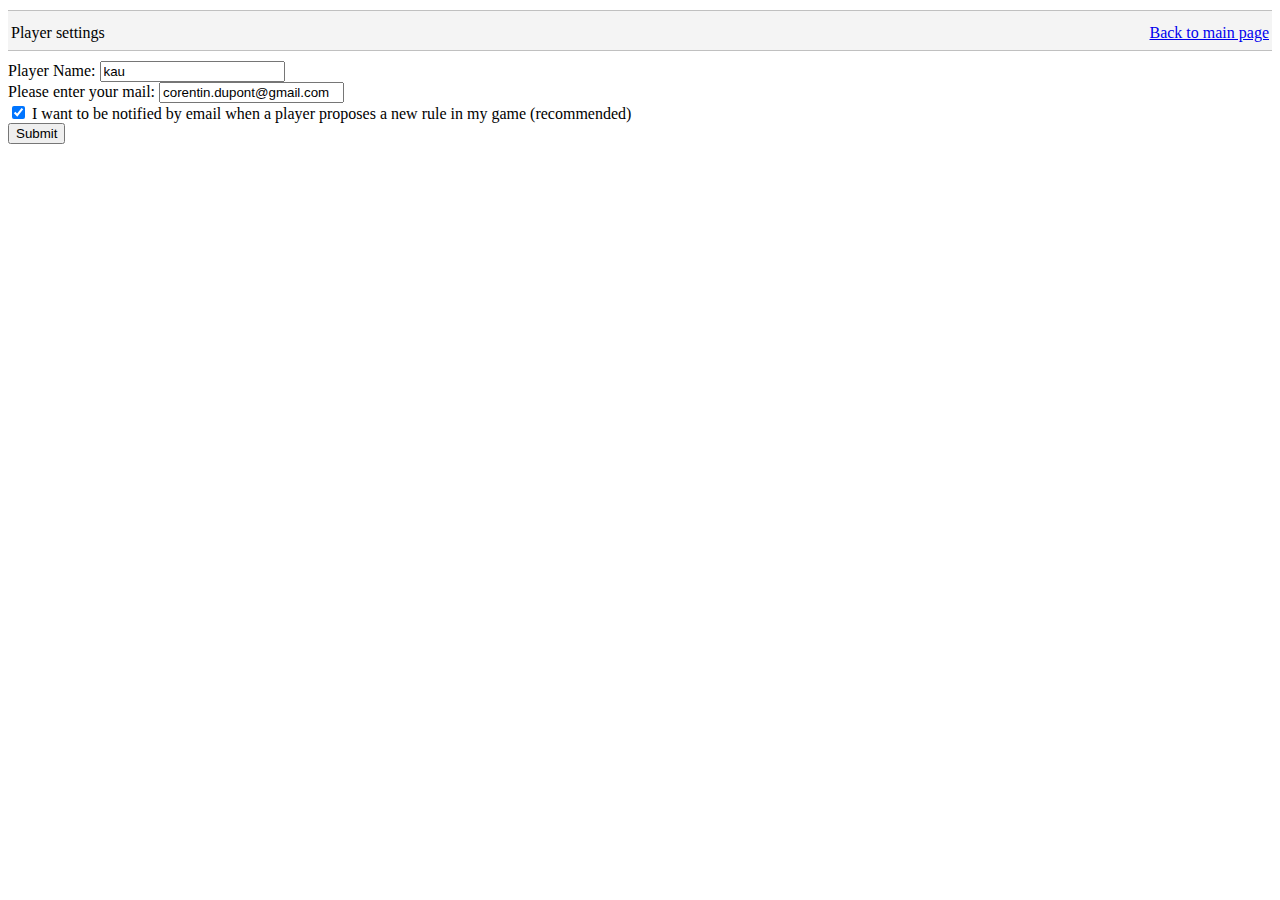
<file: website/archives/TheCastleBuilders/player-settings.html>
<html><head><title>Player settings</title><link rel="stylesheet" type="text/css" href="Player%20settings_fichiers/nomyx.css"><meta http-equiv="Content-Type" content="text/html; charset=UTF-8"><meta name="keywords" content="Nomyx, game, rules, Haskell, auto-reference"><script type="text/JavaScript" src="Player%20settings_fichiers/nomyx.js"></script></head><body><div id="container"><div id="header"><table width="100%"><tbody><tr><td>Player settings</td><td style="text-align:right;"><a href="http://www.nomyx.net:8000/Nomyx/main-page">Back to main page</a></td></tr></tbody></table></div><form action="http://www.nomyx.net:8000/Nomyx/submit-player-settings" method="POST" enctype="multipart/form-data"><label for="user-fval[1]">Player Name: </label><input id="user-fval[1]" name="user-fval[1]" value="kau" type="text"><br><label for="user-fval[2]">Please enter your mail: </label><input id="user-fval[2]" name="user-fval[2]" value="corentin.dupont@gmail.com" type="text"><br><input id="user-fval[4]" name="user-fval[4]" value="user-fval[4]" checked="checked" type="checkbox"><label for="user-fval[4]"> I want to be notified by email when a player proposes a new rule in my game (recommended)</label><br><input value="Submit" type="submit"></form></div></body></html>
</file>
<file: website/stylesheets/pygment_trac.css>
.highlight  { background: #ffffff; }
.highlight .c { color: #999988; font-style: italic } /* Comment */
.highlight .err { color: #a61717; background-color: #e3d2d2 } /* Error */
.highlight .k { font-weight: bold } /* Keyword */
.highlight .o { font-weight: bold } /* Operator */
.highlight .cm { color: #999988; font-style: italic } /* Comment.Multiline */
.highlight .cp { color: #999999; font-weight: bold } /* Comment.Preproc */
.highlight .c1 { color: #999988; font-style: italic } /* Comment.Single */
.highlight .cs { color: #999999; font-weight: bold; font-style: italic } /* Comment.Special */
.highlight .gd { color: #000000; background-color: #ffdddd } /* Generic.Deleted */
.highlight .gd .x { color: #000000; background-color: #ffaaaa } /* Generic.Deleted.Specific */
.highlight .ge { font-style: italic } /* Generic.Emph */
.highlight .gr { color: #aa0000 } /* Generic.Error */
.highlight .gh { color: #999999 } /* Generic.Heading */
.highlight .gi { color: #000000; background-color: #ddffdd } /* Generic.Inserted */
.highlight .gi .x { color: #000000; background-color: #aaffaa } /* Generic.Inserted.Specific */
.highlight .go { color: #888888 } /* Generic.Output */
.highlight .gp { color: #555555 } /* Generic.Prompt */
.highlight .gs { font-weight: bold } /* Generic.Strong */
.highlight .gu { color: #800080; font-weight: bold; } /* Generic.Subheading */
.highlight .gt { color: #aa0000 } /* Generic.Traceback */
.highlight .kc { font-weight: bold } /* Keyword.Constant */
.highlight .kd { font-weight: bold } /* Keyword.Declaration */
.highlight .kn { font-weight: bold } /* Keyword.Namespace */
.highlight .kp { font-weight: bold } /* Keyword.Pseudo */
.highlight .kr { font-weight: bold } /* Keyword.Reserved */
.highlight .kt { color: #445588; font-weight: bold } /* Keyword.Type */
.highlight .m { color: #009999 } /* Literal.Number */
.highlight .s { color: #d14 } /* Literal.String */
.highlight .na { color: #008080 } /* Name.Attribute */
.highlight .nb { color: #0086B3 } /* Name.Builtin */
.highlight .nc { color: #445588; font-weight: bold } /* Name.Class */
.highlight .no { color: #008080 } /* Name.Constant */
.highlight .ni { color: #800080 } /* Name.Entity */
.highlight .ne { color: #990000; font-weight: bold } /* Name.Exception */
.highlight .nf { color: #990000; font-weight: bold } /* Name.Function */
.highlight .nn { color: #555555 } /* Name.Namespace */
.highlight .nt { color: #000080 } /* Name.Tag */
.highlight .nv { color: #008080 } /* Name.Variable */
.highlight .ow { font-weight: bold } /* Operator.Word */
.highlight .w { color: #bbbbbb } /* Text.Whitespace */
.highlight .mf { color: #009999 } /* Literal.Number.Float */
.highlight .mh { color: #009999 } /* Literal.Number.Hex */
.highlight .mi { color: #009999 } /* Literal.Number.Integer */
.highlight .mo { color: #009999 } /* Literal.Number.Oct */
.highlight .sb { color: #d14 } /* Literal.String.Backtick */
.highlight .sc { color: #d14 } /* Literal.String.Char */
.highlight .sd { color: #d14 } /* Literal.String.Doc */
.highlight .s2 { color: #d14 } /* Literal.String.Double */
.highlight .se { color: #d14 } /* Literal.String.Escape */
.highlight .sh { color: #d14 } /* Literal.String.Heredoc */
.highlight .si { color: #d14 } /* Literal.String.Interpol */
.highlight .sx { color: #d14 } /* Literal.String.Other */
.highlight .sr { color: #009926 } /* Literal.String.Regex */
.highlight .s1 { color: #d14 } /* Literal.String.Single */
.highlight .ss { color: #990073 } /* Literal.String.Symbol */
.highlight .bp { color: #999999 } /* Name.Builtin.Pseudo */
.highlight .vc { color: #008080 } /* Name.Variable.Class */
.highlight .vg { color: #008080 } /* Name.Variable.Global */
.highlight .vi { color: #008080 } /* Name.Variable.Instance */
.highlight .il { color: #009999 } /* Literal.Number.Integer.Long */

.type-csharp .highlight .k { color: #0000FF }
.type-csharp .highlight .kt { color: #0000FF }
.type-csharp .highlight .nf { color: #000000; font-weight: normal }
.type-csharp .highlight .nc { color: #2B91AF }
.type-csharp .highlight .nn { color: #000000 }
.type-csharp .highlight .s { color: #A31515 }
.type-csharp .highlight .sc { color: #A31515 }
</file>
<file: website/stylesheets/print.css>
html, body, div, span, applet, object, iframe,
h1, h2, h3, h4, h5, h6, p, blockquote, pre,
a, abbr, acronym, address, big, cite, code,
del, dfn, em, img, ins, kbd, q, s, samp,
small, strike, strong, sub, sup, tt, var,
b, u, i, center,
dl, dt, dd, ol, ul, li,
fieldset, form, label, legend,
table, caption, tbody, tfoot, thead, tr, th, td,
article, aside, canvas, details, embed, 
figure, figcaption, footer, header, hgroup, 
menu, nav, output, ruby, section, summary,
time, mark, audio, video {
  margin: 0;
  padding: 0;
  border: 0;
  font-size: 100%;
  font: inherit;
  vertical-align: baseline;
}
/* HTML5 display-role reset for older browsers */
article, aside, details, figcaption, figure, 
footer, header, hgroup, menu, nav, section {
  display: block;
}
body {
  line-height: 1;
}
ol, ul {
  list-style: none;
}
blockquote, q {
  quotes: none;
}
blockquote:before, blockquote:after,
q:before, q:after {
  content: '';
  content: none;
}
table {
  border-collapse: collapse;
  border-spacing: 0;
}
body {
  font-size: 13px;
  line-height: 1.5; 
  font-family: 'Helvetica Neue', Helvetica, Arial, serif;
  color: #000;
}

a {
  color: #d5000d;
  font-weight: bold;
}

header {
  padding-top: 35px;
  padding-bottom: 10px;
}

header h1 {
  font-weight: bold;
  letter-spacing: -1px;
  font-size: 48px;
  color: #303030;
  line-height: 1.2;
}

header h2 {
  letter-spacing: -1px;
  font-size: 24px;
  color: #aaa;
  font-weight: normal;
  line-height: 1.3;
}
#downloads {
  display: none;
}
#main_content {
  padding-top: 20px;
}

code, pre {
  font-family: Monaco, "Bitstream Vera Sans Mono", "Lucida Console", Terminal;
  color: #222;
  margin-bottom: 30px;
  font-size: 12px;
}

code {
  padding: 0 3px;
}

pre {
  border: solid 1px #ddd;
  padding: 20px;
  overflow: auto;
}
pre code {
  padding: 0;
}

ul, ol, dl {
  margin-bottom: 20px;
}


/* COMMON STYLES */

table {
  width: 100%;
  border: 1px solid #ebebeb;
}

th {
  font-weight: 500;
}

td {
  border: 1px solid #ebebeb;
  text-align: center; 
  font-weight: 300;
}

form {
  background: #f2f2f2;
  padding: 20px;
  
}


/* GENERAL ELEMENT TYPE STYLES */

h1 {
  font-size: 2.8em;
} 

h2 {
  font-size: 22px;
  font-weight: bold;
  color: #303030;
  margin-bottom: 8px;
} 

h3 {
  color: #d5000d;
  font-size: 18px;
  font-weight: bold;
  margin-bottom: 8px;
} 
 
h4 {
  font-size: 16px;
  color: #303030;
  font-weight: bold;
} 

h5 {
  font-size: 1em;
  color: #303030;
} 

h6 {
  font-size: .8em;
  color: #303030;
} 

p {
  font-weight: 300;
  margin-bottom: 20px;
}
 
a {
  text-decoration: none;
}

p a {
  font-weight: 400;
}

blockquote {
  font-size: 1.6em;
  border-left: 10px solid #e9e9e9;
  margin-bottom: 20px;
  padding: 0 0 0 30px;
}

ul li {
  list-style: disc inside;
  padding-left: 20px;
}

ol li {
  list-style: decimal inside;
  padding-left: 3px;
}

dl dd {
  font-style: italic;
  font-weight: 100;
}

footer {
  margin-top: 40px;
  padding-top: 20px;
  padding-bottom: 30px;
  font-size: 13px;
  color: #aaa;
}

footer a {
  color: #666;
}

/* MISC */
.clearfix:after {
  clear: both;
  content: '.';
  display: block;
  visibility: hidden;
  height: 0;
}

.clearfix {display: inline-block;}
* html .clearfix {height: 1%;}
.clearfix {display: block;}
</file>
<file: website/archives/TheCastleBuilders/Advanced_fichiers/nomyx.css>
h3{
   color:#04B404;
}

#multi {
   top:40px;
   vertical-align:middle;

}


#gameList {
   position:absolute;
   background-color:#F4F4F4;
   border:1px solid black;
   width:250px;
   padding:10px;
   top:60px;
   left:15px;
   overflow: auto;
}

#game {
   position:absolute;
   background-color:#FFFFFF;
   height:90%;
   top:57px;
   left:295px;
   right:14px;
   padding-right:20px;
   overflow: auto;
}

#gameElem {
   position:absolute;
   height:90%;
   top:20px;
   left:250px;
   right:20px;
   /**/
}

/*
#IORuleTitle {
   position:relative;
   top:-30px;
   background-color:#F4F4F4;

   height:20px;
}*/

#IORule {
    border:1px dotted black;
    padding:10px;
    padding-bottom:0px;
    padding-top:0px;
    margin-bottom:10px;
    display : block;
}

.table {
   border:2px solid black;
   border-collapse:collapse;
   padding:6px;
}

.td {
   border:1px solid black;
   padding:6px;
}

pre {
 white-space: pre-wrap;       /* css-3 */
 white-space: -moz-pre-wrap;  /* Mozilla, since 1999 */
 white-space: -pre-wrap;      /* Opera 4-6 */
 white-space: -o-pre-wrap;    /* Opera 7 */
 word-wrap: break-word;       /* Internet Explorer 5.5+ */
}

thead {
 font-weight:bold
 }

#victory {
   float:left;
   margin-left:5%;
   padding:10px;
}

#ios, #details, #rules, #newRule, #gameDesc  {
   float:left;
   background-color:#F4F4F4;
   border:1px solid black;
   padding-left:10px;
   padding-right:10px;
   width:100%;
   margin-bottom:5px;
}

#showCodeLink {
   text-align:right;
}

#gameName {
   padding-right: 10px;
}

/* #eventsBody {
   display:none;
}*/

#header {
	border-top:1px solid silver;
	border-bottom:1px solid silver;
	margin-top:10px;
	margin-bottom:10px;
	color:gray;
	padding-top:10px;
	padding-bottom:5px;
	background-color:#F4F4F4;
	top:0;
	position:relative;
	width:100%;
}

#footer {
	border-top:1px solid silver;
	border-bottom:1px solid silver;
	margin-top:10px;
	margin-bottom:10px;
	color:gray;
	padding-top:10px;
	padding-bottom:5px;
	background-color:#F4F4F4;
	bottom:0;
	position:absolute;
	width:100%;
}


.code {
   width:100%;
  /* height:150px;*/
}

.agora {
   width:400px;
}

input[type="file"]{
   font: normal 11px Arial;
}

#description {
   width:50%;
}

.modalDialog {
	position: fixed;
	font-family: Arial, Helvetica, sans-serif;
	top: 0;
	right: 0;
	bottom: 0;
	left: 0;
	background: rgba(0,0,0,0.8);
	z-index: 99999;
	opacity:0;
	-webkit-transition: opacity 400ms ease-in;
	-moz-transition: opacity 400ms ease-in;
	transition: opacity 400ms ease-in;
	pointer-events: none;
}

.modalDialog:target {
	opacity:1;
	pointer-events: auto;
}

.modalDialog > div {
	width: 1000px;
	position: relative;
	margin: 10% auto;
	padding: 5px 20px 13px 20px;
	border-radius: 10px;
	background: #fff;
	/* background: -moz-linear-gradient(#fff, #999);
	background: -webkit-linear-gradient(#fff, #999);
	background: -o-linear-gradient(#fff, #999);*/
}

.close {
	background: #606061;
	color: #FFFFFF;
	line-height: 25px;
	position: absolute;
	right: -12px;
	text-align: center;
	top: -10px;
	width: 24px;
	text-decoration: none;
	font-weight: bold;
	-webkit-border-radius: 12px;
	-moz-border-radius: 12px;
	border-radius: 12px;
	-moz-box-shadow: 1px 1px 3px #000;
	-webkit-box-shadow: 1px 1px 3px #000;
	box-shadow: 1px 1px 3px #000;
}

.close:hover { background: #00d9ff; }

.modalWindow {
        position: fixed;
        font-family: arial;
        font-size:80%;
        top: 0;
        right: 0;
        bottom: 0;
        left: 0;
        background: rgba(0,0,0,0.2);
        z-index: 99999;
        opacity:0;
        -webkit-transition: opacity 400ms ease-in;
        -moz-transition: opacity 400ms ease-in;
        transition: opacity 400ms ease-in;
        pointer-events: none;
}

.view, .join {
        background: #606061;
        color: #FFFFFF;
        line-height: 25px;
        text-align: center;
        text-decoration: none;
        font-weight: bold;
        -webkit-border-radius: 2px;
        -moz-border-radius: 2px;
        border-radius: 2px;
        -moz-box-shadow: 1px 1px 3px #000;
        -webkit-box-shadow: 1px 1px 3px #000;
        box-shadow: 1px 1px 3px #000;
        width:80px;
        float:right;
        margin-left:20px;

}
    
.modalWindow:target {
    opacity:1;
    pointer-events: auto;
}
.modalWindow > div {

        width: 500px;
        position: relative;
        margin: 10% auto;
        -webkit-border-radius: 5px;
        -moz-border-radius: 5px;
        border-radius: 5px;
        background: #fff;
        padding-left:20px; 
        padding-right:10px;
        padding-top:5px;
        padding-bottom:1px;
        max-height: 70%;
    }

#InputForm {
    display:inline;
}

#modalCode {
    overflow: auto;
    height: 60%;
}

pre {
    -moz-tab-size:    16;
    -o-tab-size:      16;
    -webkit-tab-size: 16;
    -ms-tab-size:     16;
    tab-size:         16;
}
</file>
<file: website/archives/TheCastleBuilders/main-page_fichiers/nomyx.css>
h3{
   color:#04B404;
}

#multi {
   top:40px;
   vertical-align:middle;

}


#gameList {
   position:absolute;
   background-color:#F4F4F4;
   border:1px solid black;
   width:250px;
   padding:10px;
   top:60px;
   left:15px;
   overflow: auto;
}

#game {
   position:absolute;
   background-color:#FFFFFF;
   height:90%;
   top:57px;
   left:295px;
   right:14px;
   padding-right:20px;
   overflow: auto;
}

#gameElem {
   position:absolute;
   height:90%;
   top:20px;
   left:250px;
   right:20px;
   /**/
}

/*
#IORuleTitle {
   position:relative;
   top:-30px;
   background-color:#F4F4F4;

   height:20px;
}*/

#IORule {
    border:1px dotted black;
    padding:10px;
    padding-bottom:0px;
    padding-top:0px;
    margin-bottom:10px;
    display : block;
}

.table {
   border:2px solid black;
   border-collapse:collapse;
   padding:6px;
}

.td {
   border:1px solid black;
   padding:6px;
}

pre {
 white-space: pre-wrap;       /* css-3 */
 white-space: -moz-pre-wrap;  /* Mozilla, since 1999 */
 white-space: -pre-wrap;      /* Opera 4-6 */
 white-space: -o-pre-wrap;    /* Opera 7 */
 word-wrap: break-word;       /* Internet Explorer 5.5+ */
}

thead {
 font-weight:bold
 }

#victory {
   float:left;
   margin-left:5%;
   padding:10px;
}

#ios, #details, #rules, #newRule, #gameDesc  {
   float:left;
   background-color:#F4F4F4;
   border:1px solid black;
   padding-left:10px;
   padding-right:10px;
   width:100%;
   margin-bottom:5px;
}

#showCodeLink {
   text-align:right;
}

#gameName {
   padding-right: 10px;
}

/* #eventsBody {
   display:none;
}*/

#header {
	border-top:1px solid silver;
	border-bottom:1px solid silver;
	margin-top:10px;
	margin-bottom:10px;
	color:gray;
	padding-top:10px;
	padding-bottom:5px;
	background-color:#F4F4F4;
	top:0;
	position:relative;
	width:100%;
}

#footer {
	border-top:1px solid silver;
	border-bottom:1px solid silver;
	margin-top:10px;
	margin-bottom:10px;
	color:gray;
	padding-top:10px;
	padding-bottom:5px;
	background-color:#F4F4F4;
	bottom:0;
	position:absolute;
	width:100%;
}


.code {
   width:100%;
  /* height:150px;*/
}

.agora {
   width:400px;
}

input[type="file"]{
   font: normal 11px Arial;
}

#description {
   width:50%;
}

.modalDialog {
	position: fixed;
	font-family: Arial, Helvetica, sans-serif;
	top: 0;
	right: 0;
	bottom: 0;
	left: 0;
	background: rgba(0,0,0,0.8);
	z-index: 99999;
	opacity:0;
	-webkit-transition: opacity 400ms ease-in;
	-moz-transition: opacity 400ms ease-in;
	transition: opacity 400ms ease-in;
	pointer-events: none;
}

.modalDialog:target {
	opacity:1;
	pointer-events: auto;
}

.modalDialog > div {
	width: 1000px;
	position: relative;
	margin: 10% auto;
	padding: 5px 20px 13px 20px;
	border-radius: 10px;
	background: #fff;
	/* background: -moz-linear-gradient(#fff, #999);
	background: -webkit-linear-gradient(#fff, #999);
	background: -o-linear-gradient(#fff, #999);*/
}

.close {
	background: #606061;
	color: #FFFFFF;
	line-height: 25px;
	position: absolute;
	right: -12px;
	text-align: center;
	top: -10px;
	width: 24px;
	text-decoration: none;
	font-weight: bold;
	-webkit-border-radius: 12px;
	-moz-border-radius: 12px;
	border-radius: 12px;
	-moz-box-shadow: 1px 1px 3px #000;
	-webkit-box-shadow: 1px 1px 3px #000;
	box-shadow: 1px 1px 3px #000;
}

.close:hover { background: #00d9ff; }

.modalWindow {
        position: fixed;
        font-family: arial;
        font-size:80%;
        top: 0;
        right: 0;
        bottom: 0;
        left: 0;
        background: rgba(0,0,0,0.2);
        z-index: 99999;
        opacity:0;
        -webkit-transition: opacity 400ms ease-in;
        -moz-transition: opacity 400ms ease-in;
        transition: opacity 400ms ease-in;
        pointer-events: none;
}

.view, .join {
        background: #606061;
        color: #FFFFFF;
        line-height: 25px;
        text-align: center;
        text-decoration: none;
        font-weight: bold;
        -webkit-border-radius: 2px;
        -moz-border-radius: 2px;
        border-radius: 2px;
        -moz-box-shadow: 1px 1px 3px #000;
        -webkit-box-shadow: 1px 1px 3px #000;
        box-shadow: 1px 1px 3px #000;
        width:80px;
        float:right;
        margin-left:20px;

}
    
.modalWindow:target {
    opacity:1;
    pointer-events: auto;
}
.modalWindow > div {

        width: 500px;
        position: relative;
        margin: 10% auto;
        -webkit-border-radius: 5px;
        -moz-border-radius: 5px;
        border-radius: 5px;
        background: #fff;
        padding-left:20px; 
        padding-right:10px;
        padding-top:5px;
        padding-bottom:1px;
        max-height: 70%;
    }

#InputForm {
    display:inline;
}

#modalCode {
    overflow: auto;
    height: 60%;
}

pre {
    -moz-tab-size:    16;
    -o-tab-size:      16;
    -webkit-tab-size: 16;
    -ms-tab-size:     16;
    tab-size:         16;
}
</file>
<file: website/stylesheets/stylesheet.css>
/* http://meyerweb.com/eric/tools/css/reset/ 
   v2.0 | 20110126
   License: none (public domain)
*/
html, body, div, span, applet, object, iframe,
h1, h2, h3, h4, h5, h6, p, blockquote, pre,
a, abbr, acronym, address, big, cite, code,
del, dfn, em, img, ins, kbd, q, s, samp,
small, strike, strong, sub, sup, tt, var,
b, u, i, center,
dl, dt, dd, ol, ul, li,
fieldset, form, label, legend,
table, caption, tbody, tfoot, thead, tr, th, td,
article, aside, canvas, details, embed, 
figure, figcaption, footer, header, hgroup, 
menu, nav, output, ruby, section, summary,
time, mark, audio, video {
	margin: 0;
	padding: 0;
	border: 0;
	font-size: 100%;
	font: inherit;
	vertical-align: baseline;
}
/* HTML5 display-role reset for older browsers */
article, aside, details, figcaption, figure, 
footer, header, hgroup, menu, nav, section {
	display: block;
}
body {
	line-height: 1;
}
ol, ul {
	list-style: none;
}
blockquote, q {
	quotes: none;
}
blockquote:before, blockquote:after,
q:before, q:after {
	content: '';
	content: none;
}
table {
	border-collapse: collapse;
	border-spacing: 0;
}

/* LAYOUT STYLES */
body {
  font-size: 15px;
  line-height: 1.5; 
  background: #fafafa url(../images/body-bg.jpg) 0 0 repeat;
  font-family: 'Helvetica Neue', Helvetica, Arial, serif;
  font-weight: 400;
  color: #666;
}

a {
  color: #2879d0;
}
a:hover {
  color: #2268b2;
}

header {
  padding-top: 40px;
  padding-bottom: 40px;
  font-family: 'Architects Daughter', 'Helvetica Neue', Helvetica, Arial, serif; 
  background: #2e7bcf url(../images/header-bg.jpg) 0 0 repeat-x;
  border-bottom: solid 1px #275da1;
}

header h1 {
  letter-spacing: -1px;
  font-size: 72px;
  color: #fff;
  line-height: 1;
  margin-bottom: 0.2em;
  width: 540px;
}

header h2 {
  font-size: 26px;
  color: #fff;
  font-weight: normal;
  line-height: 1.3;
  width: 540px;
  letter-spacing: 0;
}

.inner {
  position: relative;
  width: 940px;
  margin: 0 auto;
}

#content-wrapper {
  border-top: solid 1px #fff;
  padding-top: 30px;
}

#main-content {
  width: 690px;
  float: left;
}

#main-content img {
  max-width: 100%;
}

aside#sidebar {
  width: 200px;
  padding-left: 20px;
  min-height: 504px;
  float: right;
  background: transparent url(../images/sidebar-bg.jpg) 0 0 no-repeat;
  font-size: 12px;
  line-height: 1.3;
}

aside#sidebar p.repo-owner,
aside#sidebar p.repo-owner a {
  font-weight: bold;
}

#downloads {
  margin-bottom: 40px;
}

a.logo {
  width: 178px;
  height: 232px;
  line-height: 1.2;
  font-size: 23px;
  color: #fff;
  padding-left: 1px;
  padding-top: 0px;
  font-family: 'Architects Daughter', 'Helvetica Neue', Helvetica, Arial, serif; 
}
a.logo small {
  display: block;
  font-size: 11px;
}
header a.logo {
  position: absolute;
  right: 20px;
  top: -35px;
  background: transparent url(../images/logo.png) 0 0 no-repeat;
}

a.button {
  width: 134px;
  height: 58px;
  line-height: 1.2;
  font-size: 23px;
  color: #fff;
  padding-left: 68px;
  padding-top: 22px;
  font-family: 'Architects Daughter', 'Helvetica Neue', Helvetica, Arial, serif; 
}
a.button small {
  display: block;
  font-size: 11px;
}

aside a.button {
  width: 138px;
  padding-left: 64px;
  display: block;
  background: transparent url(../images/download-button.png) 0 0 no-repeat;
  margin-bottom: 20px;
  font-size: 21px;
}

code, pre {
  font-family: Monaco, "Bitstream Vera Sans Mono", "Lucida Console", Terminal, monospace;
  color: #222;
  margin-bottom: 30px;
  font-size: 13px;
}

code {
  background-color: #f2f8fc;
  border: solid 1px #dbe7f3;
  padding: 0 3px;
}

pre {
  padding: 20px;
  background: #fff;
  text-shadow: none;
  overflow: auto;
  border: solid 1px #f2f2f2;
}
pre code {
  color: #2879d0;
  background-color: #fff;
  border: none;
  padding: 0;
}

ul, ol, dl {
  margin-bottom: 20px;
}


/* COMMON STYLES */

hr {
  height: 1px;
  line-height: 1px;
  margin-top: 1em;
  padding-bottom: 1em;
  border: none;
  background: transparent url('../images/hr.png') 0 0 no-repeat;
}

table {
  width: 100%;
  border: 1px solid #ebebeb;
}

th {
  font-weight: 500;
}

td {
  border: 1px solid #ebebeb;
  text-align: center; 
  font-weight: 300;
}

form {
  background: #f2f2f2;
  padding: 20px;
  
}


/* GENERAL ELEMENT TYPE STYLES */

#main-content h1 {
  font-family: 'Architects Daughter', 'Helvetica Neue', Helvetica, Arial, serif; 
  font-size: 2.8em;
  letter-spacing: -1px;
  color: #474747;
} 

#main-content h1:before {
  content: "/";
  color: #9ddcff;
  padding-right: 0.3em;
  margin-left: -0.9em;
}

#main-content h2 {
  font-family: 'Architects Daughter', 'Helvetica Neue', Helvetica, Arial, serif; 
  font-size: 22px;
  font-weight: bold;
  margin-bottom: 8px;
  color: #474747;
} 
#main-content h2:before {
  content: "//";
  color: #9ddcff;
  padding-right: 0.3em;
  margin-left: -1.5em;
}

#main-content h3 {
  font-family: 'Architects Daughter', 'Helvetica Neue', Helvetica, Arial, serif; 
  font-size: 18px;
  font-weight: bold;
  margin-top: 24px;
  margin-bottom: 8px;
  color: #474747;
} 
 
#main-content h3:before {
  content: "///";
  color: #9ddcff;
  padding-right: 0.3em;
  margin-left: -2em;
}

#main-content h4 {
  font-family: 'Architects Daughter', 'Helvetica Neue', Helvetica, Arial, serif; 
  font-size: 15px;
  font-weight: bold;
  color: #474747;
} 

h4:before {
  content: "////";
  color: #9ddcff;
  padding-right: 0.3em;
  margin-left: -2.8em;
}

#main-content h5 {
  font-family: 'Architects Daughter', 'Helvetica Neue', Helvetica, Arial, serif; 
  font-size: 14px;
  color: #474747;
} 
h5:before {
  content: "/////";
  color: #9ddcff;
  padding-right: 0.3em;
  margin-left: -3.2em;
}

#main-content h6 {
  font-family: 'Architects Daughter', 'Helvetica Neue', Helvetica, Arial, serif; 
  font-size: .8em;
  color: #474747;
} 
h6:before {
  content: "//////";
  color: #9ddcff;
  padding-right: 0.3em;
  margin-left: -3.7em;
}

p {
  margin-bottom: 20px;
}
 
a {
  text-decoration: none;
}

p a {
  font-weight: 400;
}

blockquote {
  font-size: 1.6em;
  border-left: 10px solid #e9e9e9;
  margin-bottom: 20px;
  padding: 0 0 0 30px;
}

ul li {
  list-style: disc inside;
  padding-left: 20px;
}

ol li {
  list-style: decimal inside;
  padding-left: 3px;
}

dl dd {
  font-style: italic;
  font-weight: 100;
}

footer {
  background: transparent url('../images/hr.png') 0 0 no-repeat;
  margin-top: 40px;
  padding-top: 20px;
  padding-bottom: 30px;
  font-size: 13px;
  color: #aaa;
}

footer a {
  color: #666;
}
footer a:hover {
  color: #444;
}

/* MISC */
.clearfix:after {
  clear: both;
  content: '.';
  display: block;
  visibility: hidden;
  height: 0;
}

.clearfix {display: inline-block;}
* html .clearfix {height: 1%;}
.clearfix {display: block;}

/* #Media Queries
================================================== */

/* Smaller than standard 960 (devices and browsers) */
@media only screen and (max-width: 959px) {}

/* Tablet Portrait size to standard 960 (devices and browsers) */
@media only screen and (min-width: 768px) and (max-width: 959px) {
  .inner {
    width: 740px;
  }
  header h1, header h2 {
    width: 340px;
  }
  header h1 {
    font-size: 60px;
  }
  header h2 {
    font-size: 30px;
  }
  #main-content {
    width: 490px;
  }
  #main-content h1:before,
  #main-content h2:before,
  #main-content h3:before,
  #main-content h4:before,
  #main-content h5:before,
  #main-content h6:before {
    content: none;
    padding-right: 0;
    margin-left: 0;
  }
}

/* All Mobile Sizes (devices and browser) */
@media only screen and (max-width: 767px) {
  .inner {
    width: 93%;
  }
  header {
    padding: 20px 0;
  }
  header .inner {
    position: relative;
  }
  header h1, header h2 {
    width: 100%;
  }
  header h1 {
    font-size: 48px;
  }
  header h2 {
    font-size: 24px;
  }
  header a.button {
    background-image: none;
    width: auto;
    height: auto;
    display: inline-block;
    margin-top: 15px;
    padding: 5px 10px;
    position: relative;
    text-align: center;
    font-size: 13px;
    line-height: 1;
    background-color: #9ddcff;
    color: #2879d0;
    -moz-border-radius: 5px;
    -webkit-border-radius: 5px;                     
    border-radius: 5px;    
  }
  header a.button small {
    font-size: 13px;
    display: inline;
  }
  #main-content,
  aside#sidebar {
    float: none;
    width: 100% ! important;
  }
  aside#sidebar {
    background-image: none;
    margin-top: 20px;
    border-top: solid 1px #ddd;
    padding: 20px 0;
    min-height: 0;
  }
  aside#sidebar a.button {
    display: none;
  }
  #main-content h1:before,
  #main-content h2:before,
  #main-content h3:before,
  #main-content h4:before,
  #main-content h5:before,
  #main-content h6:before {
    content: none;
    padding-right: 0;
    margin-left: 0;
  }
}

/* Mobile Landscape Size to Tablet Portrait (devices and browsers) */
@media only screen and (min-width: 480px) and (max-width: 767px) {}

/* Mobile Portrait Size to Mobile Landscape Size (devices and browsers) */
@media only screen and (max-width: 479px) {}
</file>
